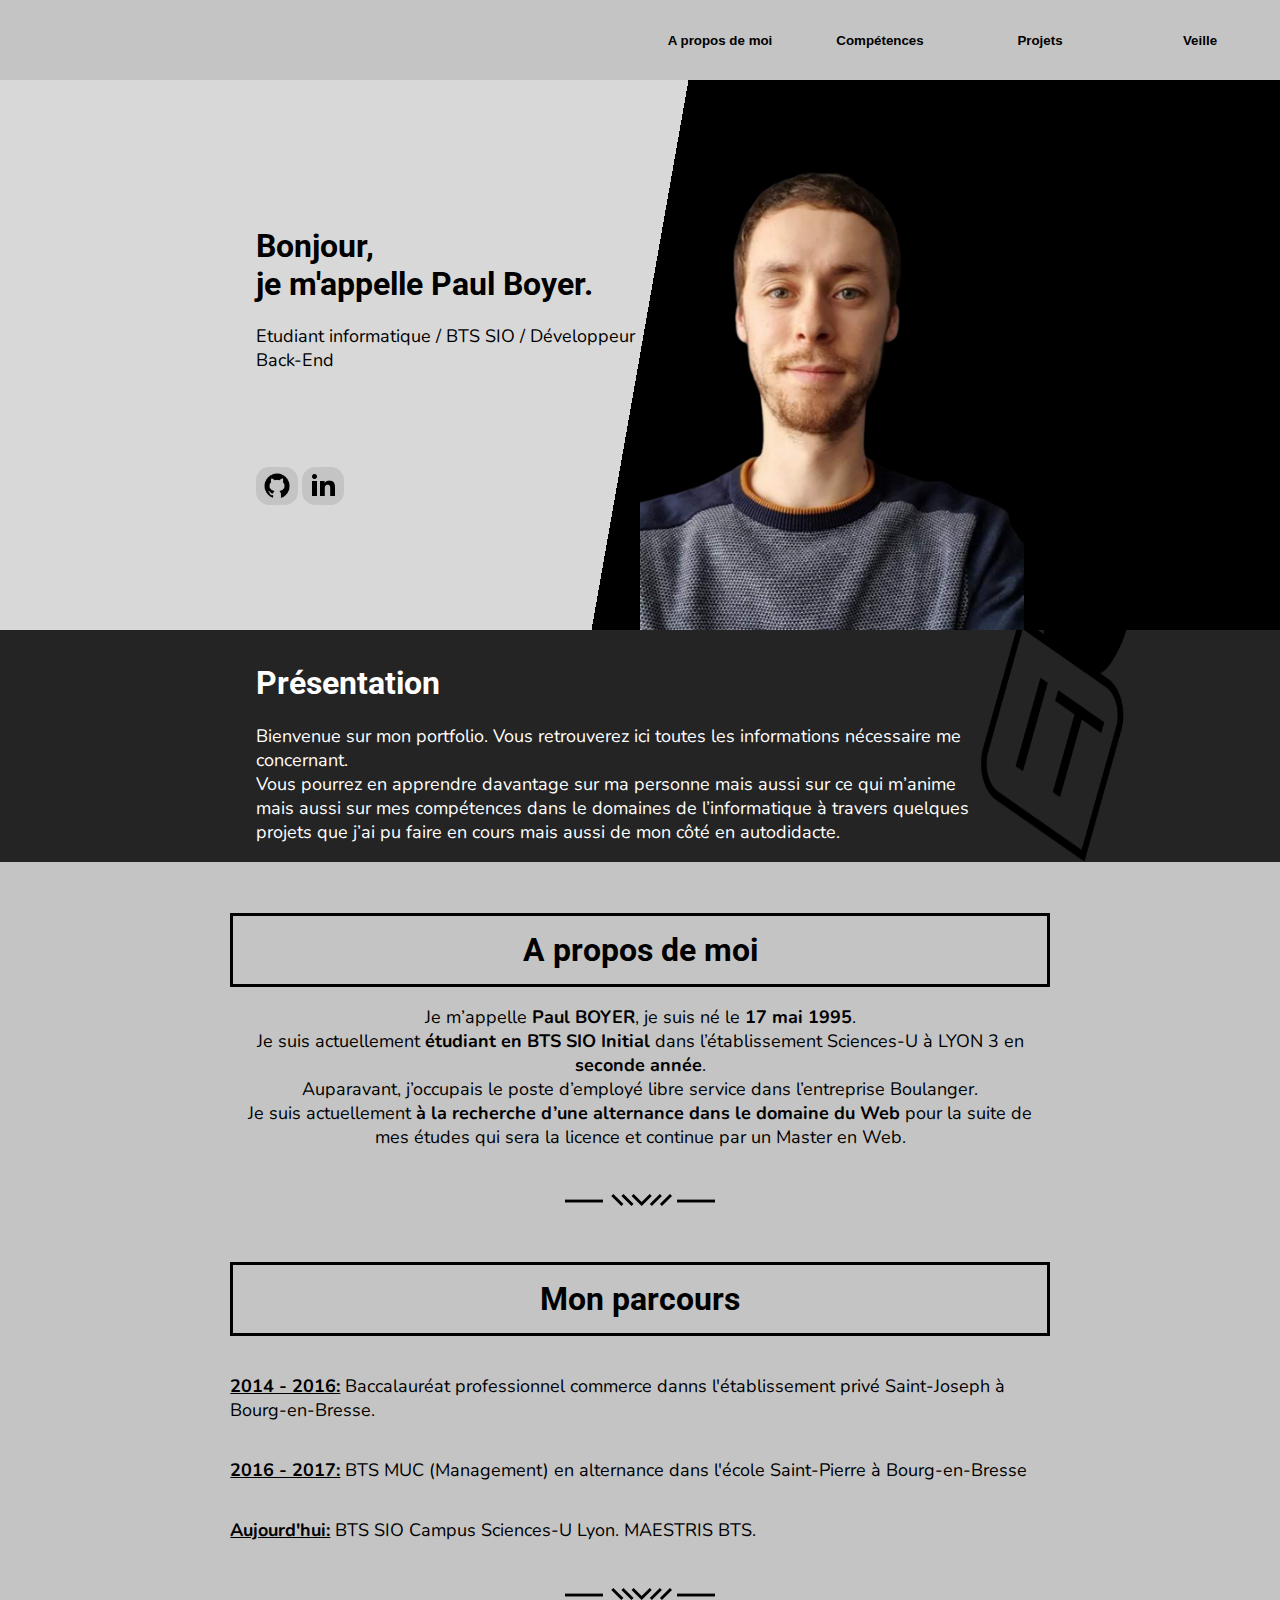
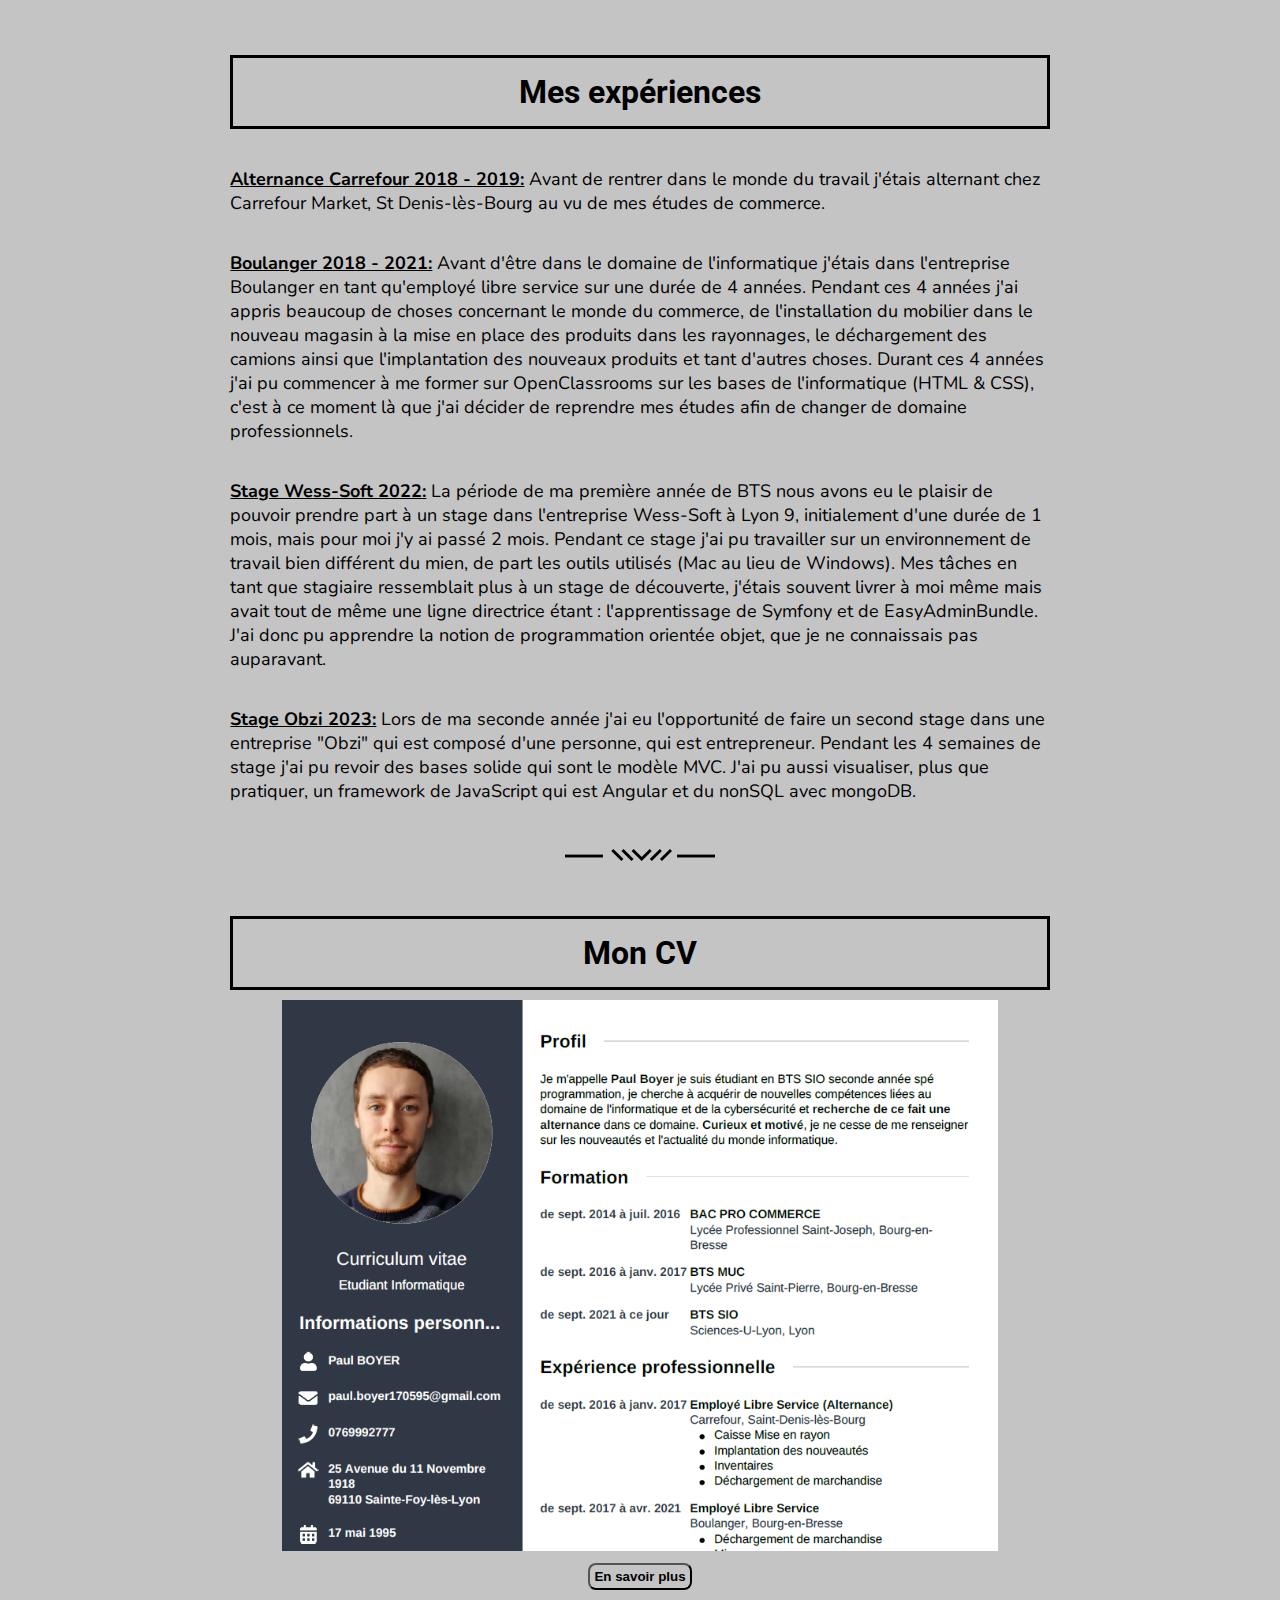
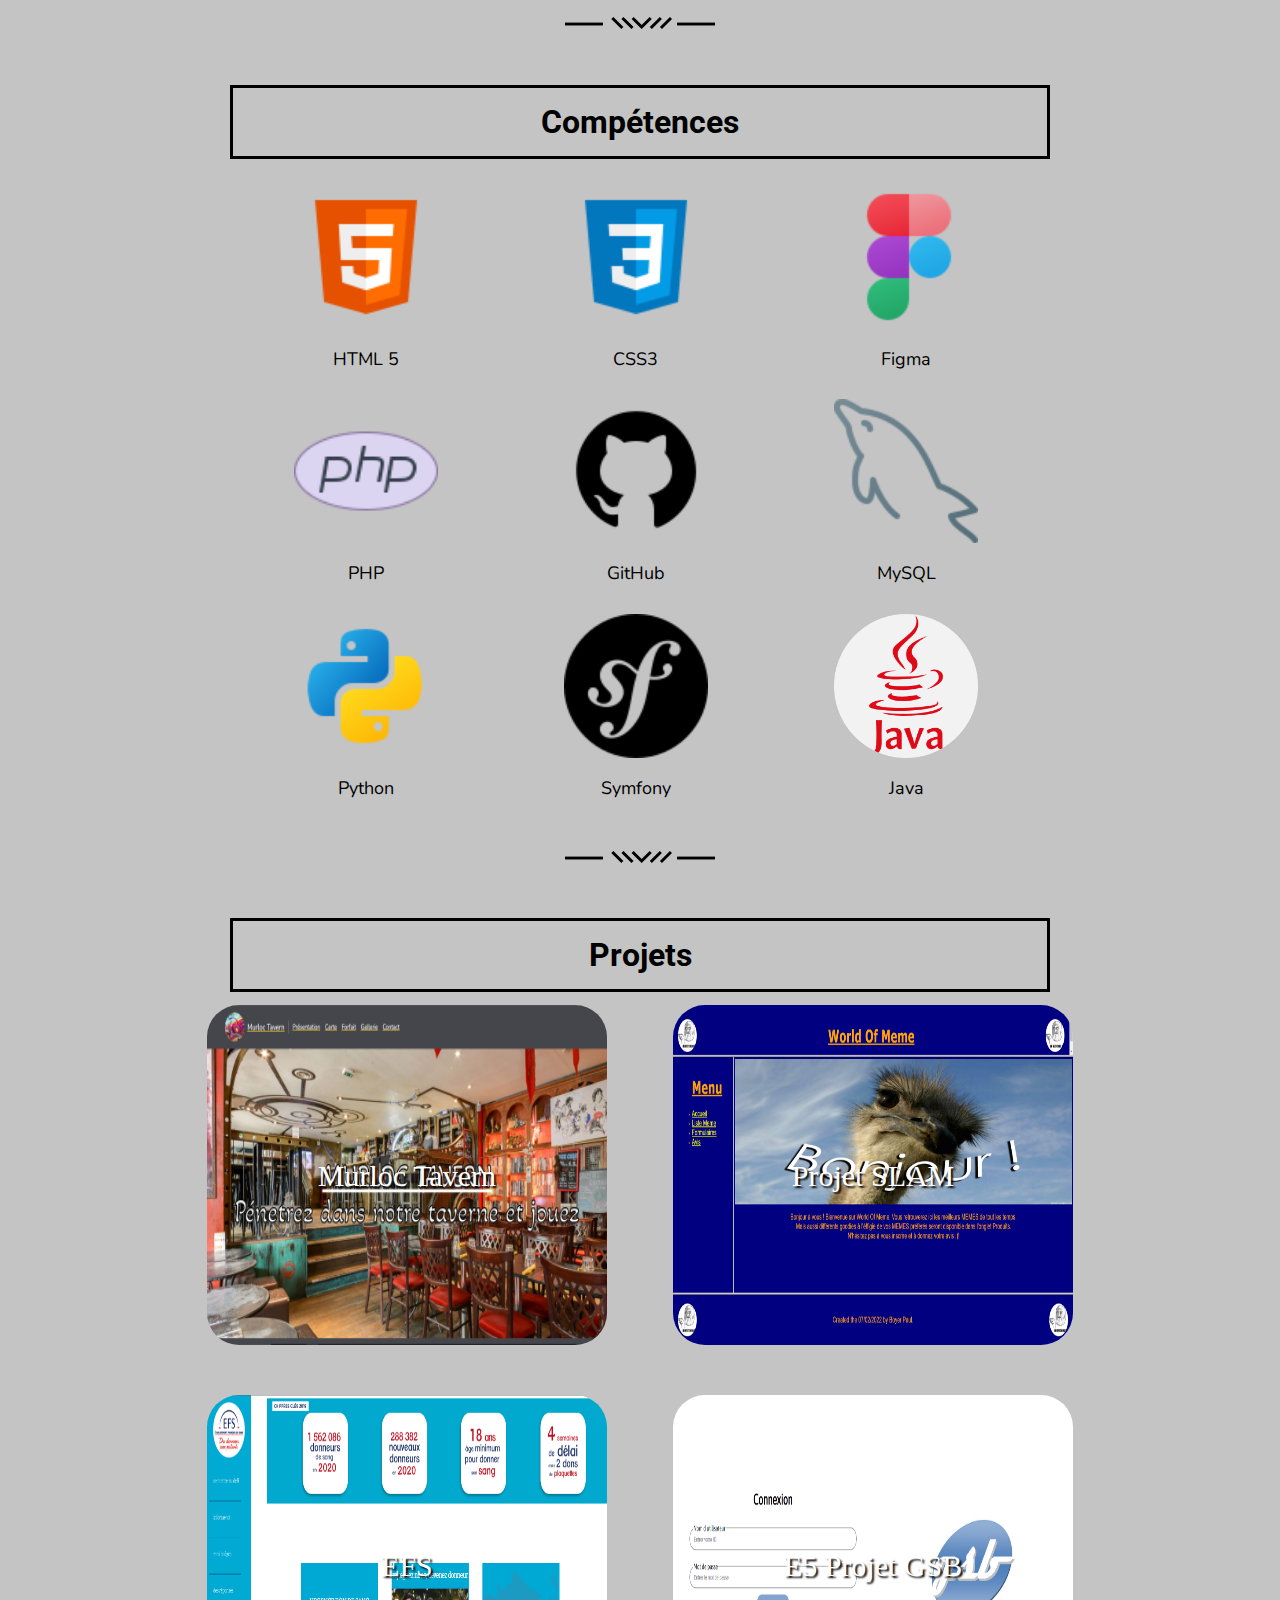
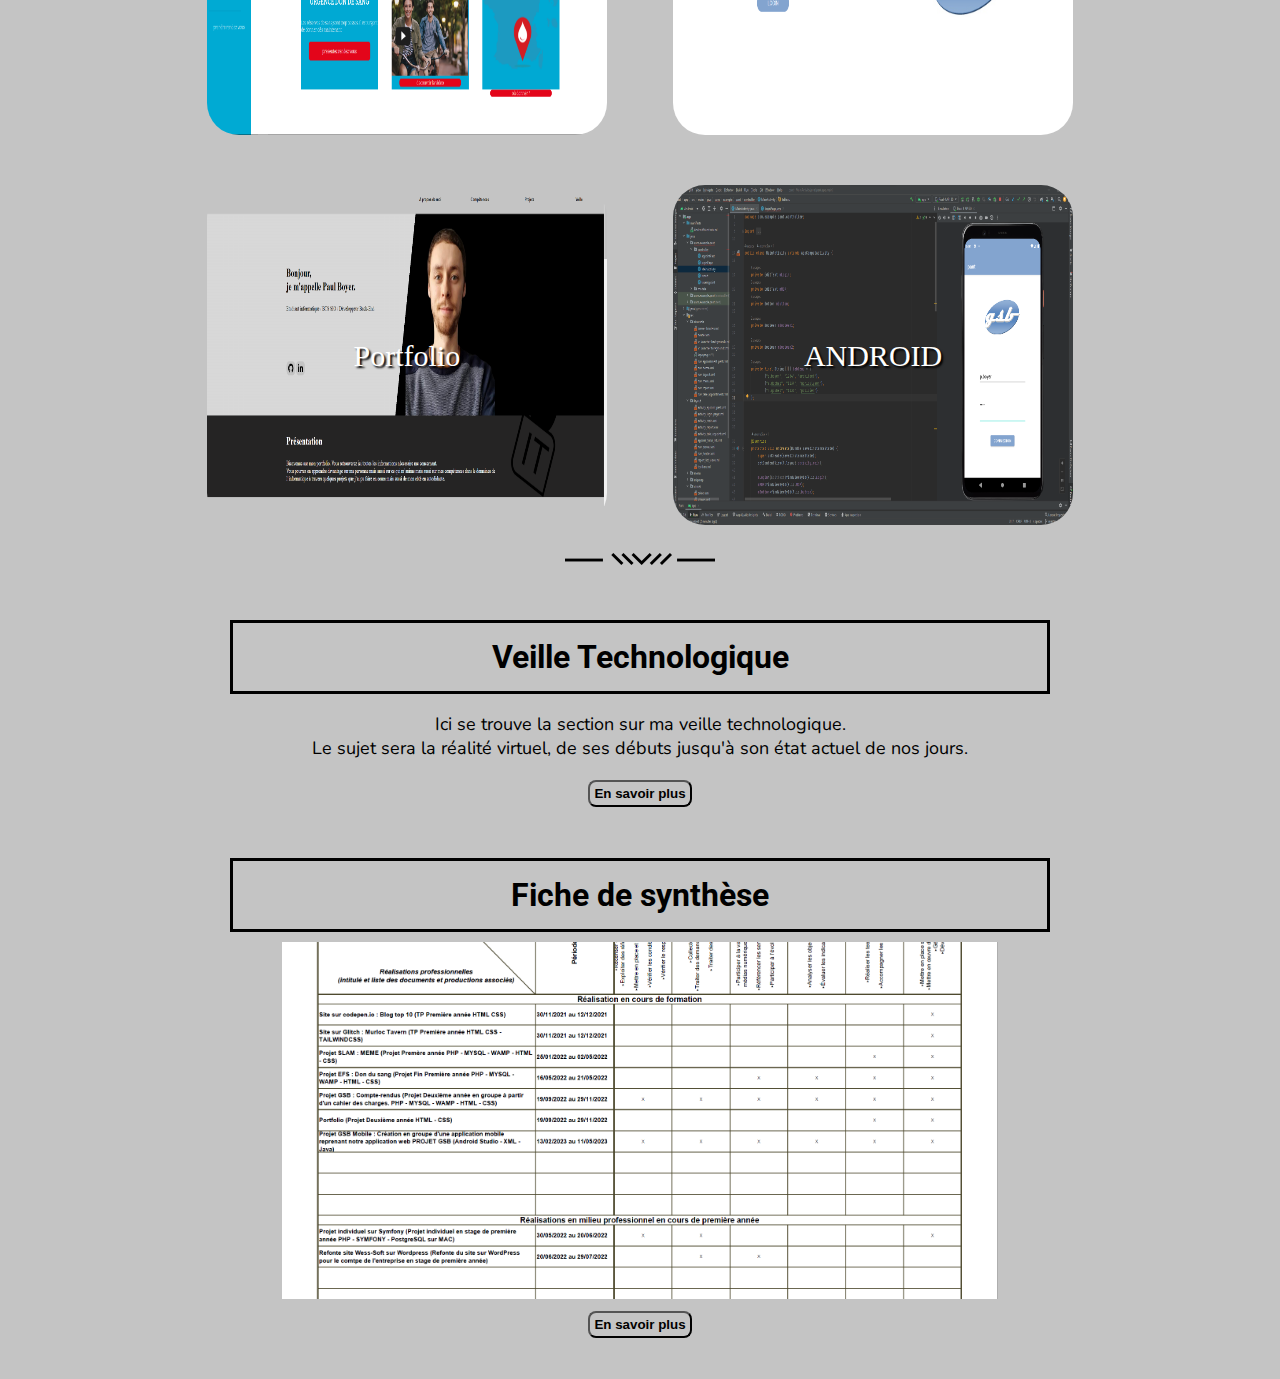
<file: index.html>
<!DOCTYPE html>
<html lang="en">

<head>
  <meta charset="UTF-8">
  <meta http-equiv="X-UA-Compatible" content="IE=edge">
  <meta name="viewport" content="width=device-width, initial-scale=1.0">
  <link rel="stylesheet" href="style.css">
  <title>Portfolio</title>
</head>

<body>
  <article>
    <header>
      <section class="menu">
        <!-- Menu -->
        <div class="menu_1"></div>
        <div class="menu_2">
          <a href="#presentation">
            <button>A propos de moi</button>
          </a>
        </div>
        <div class="menu_2">
          <a href="#compétences">
            <button>Compétences</button>
          </a>
        </div>
        <div class="menu_2">
          <a href="#projets">
            <button>Projets</button>
          </a>
        </div>
        <div class="menu_2">
          <a href="#veille">
            <button>Veille</button>
          </a>
        </div>
      </section>

      <section class="hero">
        <!-- Hero -->
        <div class="left_hero">
          <div>
            <h1>Bonjour, <br /> je m'appelle Paul Boyer.</h1>
            <p>Etudiant informatique / BTS SIO / Développeur Back-End</p>
          </div>
          <div class="link_hero">
            <button class="button_hero">
              <a href="https://github.com/BillyEllios">
                <img src="./images/github_little.png" alt="" class="img_hero">
              </a>
            </button>
            <button class="button_hero">
              <a href="https://www.linkedin.com/in/paul-boyer-9930941baltit/">
                <img src="./images/link_medium.png" alt="" class="img_hero">
              </a>
            </button>
          </div>
        </div>
        <div class="right_hero">
          <img src="./images/profil.png" alt="" class="moi">
        </div>
      </section>
    </header>

    <section class="pres">
      <!-- Présentation -->
      <div class="left_pres">
        <h1>Présentation</h1>
        <p>
          Bienvenue sur mon portfolio. Vous retrouverez ici toutes les informations nécessaire me concernant. <br />
          Vous pourrez en apprendre davantage sur ma personne mais aussi sur ce qui m’anime mais aussi sur mes
          compétences dans le domaines de l’informatique à travers quelques projets que j’ai pu faire en cours mais
          aussi de mon côté en autodidacte.<br />
        </p>
      </div>
      <div class="right_pres">
        <img src="./images/logo.png" alt="" class="logo">
      </div>
    </section>

    <section class="about" id="presentation">
      <!-- About Me -->
      <div class="title_about">
        <h1>A propos de moi</h1>
      </div>
      <div class="p_about">
        <p>
          Je m’appelle <strong>Paul BOYER</strong>, je suis né le <strong>17 mai 1995</strong>.<br />
          Je suis actuellement <strong>étudiant en BTS SIO Initial</strong> dans l’établissement Sciences-U à LYON 3 en
          <strong>seconde année</strong>.<br />
          Auparavant, j’occupais le poste d’employé libre service dans l’entreprise Boulanger. <br />
          Je suis actuellement <strong>à la recherche d’une alternance dans le domaine du Web</strong> pour
          la suite de mes études qui sera la licence et continue par un Master en Web.
        </p>
      </div>
    </section>

    <section class="separator">
      <div>
        <img src="./images/separateur.png" alt="">
      </div>
    </section>

    <section class="experience">
      <!-- Mon parcours -->
      <div class="title_experience">
        <h1>Mon parcours</h1>
      </div>
      <div class="exp_container">
        <div class="exp_about">
          <p>
            <strong><u>2014 - 2016:</u> </strong>Baccalauréat professionnel commerce danns l'établissement privé Saint-Joseph
            à Bourg-en-Bresse.
          </p>
        </div>
        <div class="exp_about">
          <p>
            <strong><u>2016 - 2017:</u> </strong>BTS MUC (Management) en alternance dans l'école Saint-Pierre à Bourg-en-Bresse
          </p>
        </div>
        <div class="exp_about">
          <p>
            <strong><u>Aujourd'hui:</u> </strong>BTS SIO Campus Sciences-U Lyon. MAESTRIS BTS.
          </p>
        </div>
      </div>
    </section>

    <section class="separator">
      <div>
        <img src="./images/separateur.png" alt="">
      </div>
    </section>

    <section class="experience">
      <!-- Expériences -->
      <div class="title_experience">
        <h1>Mes expériences</h1>
      </div>
        <div class="exp_container">
          <div class="exp_about">
            <p>
              <strong><u>Alternance Carrefour 2018 - 2019:</u> </strong>Avant de rentrer dans le monde du travail j'étais alternant
              chez Carrefour Market, St Denis-lès-Bourg au vu de mes études de commerce.
            </p>
        </div> 
        <div class="exp_about">
          <p>
            <strong><u>Boulanger 2018 - 2021:</u> </strong>Avant d'être dans le domaine de l'informatique j'étais dans
            l'entreprise Boulanger en tant qu'employé libre service sur une durée de 4 années.
            Pendant ces 4 années j'ai appris beaucoup de choses concernant le monde du commerce, de l'installation du
            mobilier dans le nouveau magasin à la mise en place des produits dans les rayonnages,
            le déchargement des camions ainsi que l'implantation des nouveaux produits et tant d'autres choses.
            Durant ces 4 années j'ai pu commencer à me former sur OpenClassrooms sur les bases de l'informatique (HTML &
            CSS), c'est à ce moment là que j'ai décider de reprendre mes études afin de changer de domaine
            professionnels.
          </p>
        </div>
        <div class="exp_about">
          <p>
            <strong><u>Stage Wess-Soft 2022:</u> </strong> La période de ma première année de BTS nous avons eu le
            plaisir de pouvoir prendre part à un stage dans l'entreprise Wess-Soft à Lyon 9, initialement d'une durée de
            1 mois, mais pour moi j'y ai passé 2 mois.
            Pendant ce stage j'ai pu travailler sur un environnement de travail bien différent du mien, de part les
            outils utilisés (Mac au lieu de Windows).
            Mes tâches en tant que stagiaire ressemblait plus à un stage de découverte, j'étais souvent livrer à moi
            même mais avait tout de même une ligne directrice étant : l'apprentissage de Symfony et de EasyAdminBundle.
            J'ai donc pu apprendre la notion de programmation orientée objet, que je ne connaissais pas auparavant.
          </p>
        </div> 
        <div class="exp_about">
          <p>
            <strong><u>Stage Obzi 2023:</u> </strong> Lors de ma seconde année j'ai eu l'opportunité de faire un second stage
            dans une entreprise "Obzi" qui est composé d'une personne, qui est entrepreneur. Pendant les 4 semaines de stage j'ai
            pu revoir des bases solide qui sont le modèle MVC. J'ai pu aussi visualiser, plus que pratiquer, un framework de
            JavaScript qui est Angular et du nonSQL avec mongoDB.
          </p>
        </div>
      </div>
    </section>

    <section class="separator">
      <div>
        <img src="./images/separateur.png" alt="">
      </div>
    </section>

    <section class="veille" id="veille">
      <!-- About Me -->
      <div class="title_veille">
        <h1>Mon CV</h1>
      </div>
      <div class="p_veille">
        <img src="./images/CV.png" alt="" class="img_cv">
        <a href="./images/CV_PAUL.pdf">
          <button>En savoir plus</button>
        </a>
      </div>
    </section>

    <section class="separator">
      <div>
        <img src="./images/separateur.png" alt="">
      </div>
    </section>


    <section class="skills" id="compétences">
      <!-- Known Skills -->
      <div class="title_skills">
        <h1>Compétences</h1>
      </div>
      <div class="img_skills">
        <div class="img_known_skills">
          <img src="./images/html_medium.png" alt="" class="icon_skills">
          <p>HTML 5</p>
        </div>
        <div class="img_known_skills">
          <img src="./images/css_medium.png" alt="" class="icon_skills">
          <p>CSS3</p>
        </div>
        <div class="img_known_skills">
          <img src="./images/figma_medium.png" alt="" class="icon_skills">
          <p>Figma</p>
        </div>
        <div class="img_known_skills">
          <img src="./images/php_medium.png" alt="" class="icon_skills">
          <p>PHP</p>
        </div>
        <div class="img_known_skills">
          <img src="./images/github_medium.png" alt="" class="icon_skills">
          <p>GitHub</p>
        </div>
        <div class="img_known_skills">
          <img src="./images/mysql_medium.png" alt="" class="icon_skills">
          <p>MySQL</p>
        </div>
        <div class="img_known_skills">
          <img src="./images/python_medium.png" alt="" class="icon_skills">
          <p>Python</p>
        </div>
        <div class="img_known_skills">
          <img src="./images/symfony_medium.png" alt="" class="icon_skills">
          <p>Symfony</p>
        </div>
        <div class="img_known_skills">
          <img src="./images/java.png" alt="" class="icon_skills">
          <p>Java</p>
        </div>
        <div></div>
      </div>
    </section>

    <section class="separator">
      <div>
        <img src="./images/separateur.png" alt="">
      </div>
    </section>

    <section class="project" id="projets">
      <!-- Projects GRID -->
      <div class="project_grid_title">
        <div class="title_project">
          <h1>Projets</h1>
        </div>
      </div>

      <div class="container">

        <div class="overlay-image">
          <a href="murloc.html">
            <img class="image" src="./images/murloc.png" alt="Alt text" />
            <div class="normal">
              <div class="text">Murloc Tavern</div>
            </div>
            <div class="hover">
              <div class="text">En voir plus</div>
            </div>
          </a>
        </div>

        <div class="overlay-image">
          <a href="slam.html">
            <img class="image" src="./images/slam_2.png" alt="Alt text" />
            <div class="normal">
              <div class="text">Projet SLAM</div>
            </div>
            <div class="hover">
              <div class="text">En voir plus</div>
            </div>
          </a>
        </div>

        <div class="overlay-image">
          <a href="efs.html">
            <img class="image" src="./images/efs.png" alt="Alt text" />
            <div class="normal">
              <div class="text">EFS</div>
            </div>
            <div class="hover">
              <div class="text">En voir plus</div>
            </div>
          </a>
        </div>

        <div class="overlay-image">
          <a href="gsb.html">
            <img class="image" src="./images/gsb.jpg.png" alt="Alt text" />
            <div class="normal">
              <div class="text">E5 Projet GSB</div>
            </div>
            <div class="hover">
              <div class="text">En savoir plus</div>
            </div>
          </a>
        </div>

        <div class="overlay-image">
          <a href="portfolio.html">
            <img class="image" src="./images/portfolio.PNG" alt="Alt text" />
            <div class="normal">
              <div class="text">Portfolio</div>
            </div>
            <div class="hover">
              <div class="text">En savoir plus</div>
            </div>
          </a>
        </div>

        <div class="overlay-image">
          <a href="android.html">
            <img class="image" src="./images/android_1.png" alt="Alt text" />
            <div class="normal">
              <div class="text">ANDROID</div>
            </div>
            <div class="hover">
              <div class="text">En voir plus</div>
            </div>
          </a>
        </div>
      </div>
    </section>

    <section class="separator">
      <div>
        <img src="./images/separateur.png" alt="">
      </div>
    </section>

    <section class="veille" id="veille">
      <!-- veille -->
      <div class="title_veille">
        <h1>Veille Technologique</h1>
      </div>
      <div class="p_veille">
        <p>
          Ici se trouve la section sur ma veille technologique. <br />
          Le sujet sera la réalité virtuel, de ses débuts jusqu'à son état actuel de nos jours.<br />
        </p>
        <a href="vr.html">
          <button>En savoir plus</button>
        </a>
      </div>
    </section>

    <section class="veille" id="veille">
      <!-- About Me -->
      <div class="title_veille">
        <h1>Fiche de synthèse</h1>
      </div>
      <div class="p_veille">
        <img src="./images/synthese2.png" alt="" class="img_cv">
        <a href="./images/synthese.pdf">
          <button>En savoir plus</button>
        </a>
      </div>
    </section>

    <footer>

    </footer>
  </article>
</body>

</html>
</file>
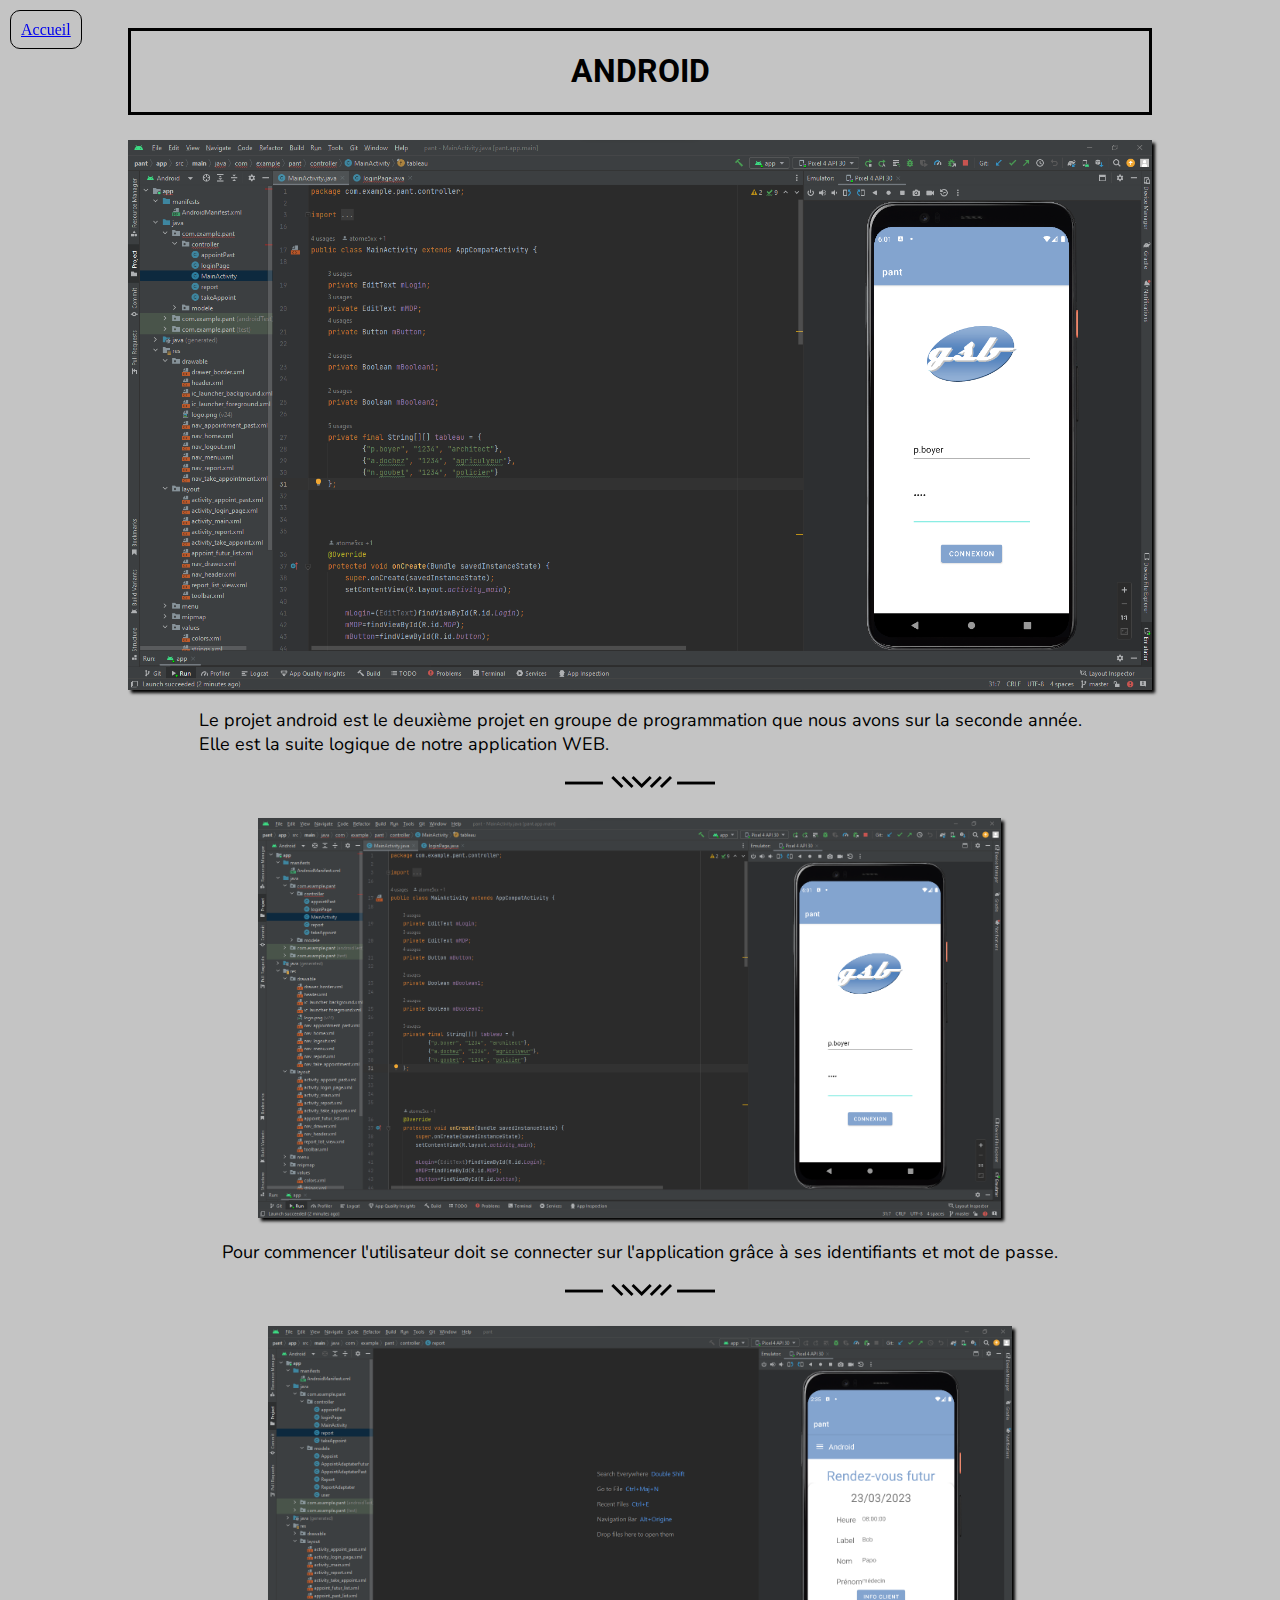
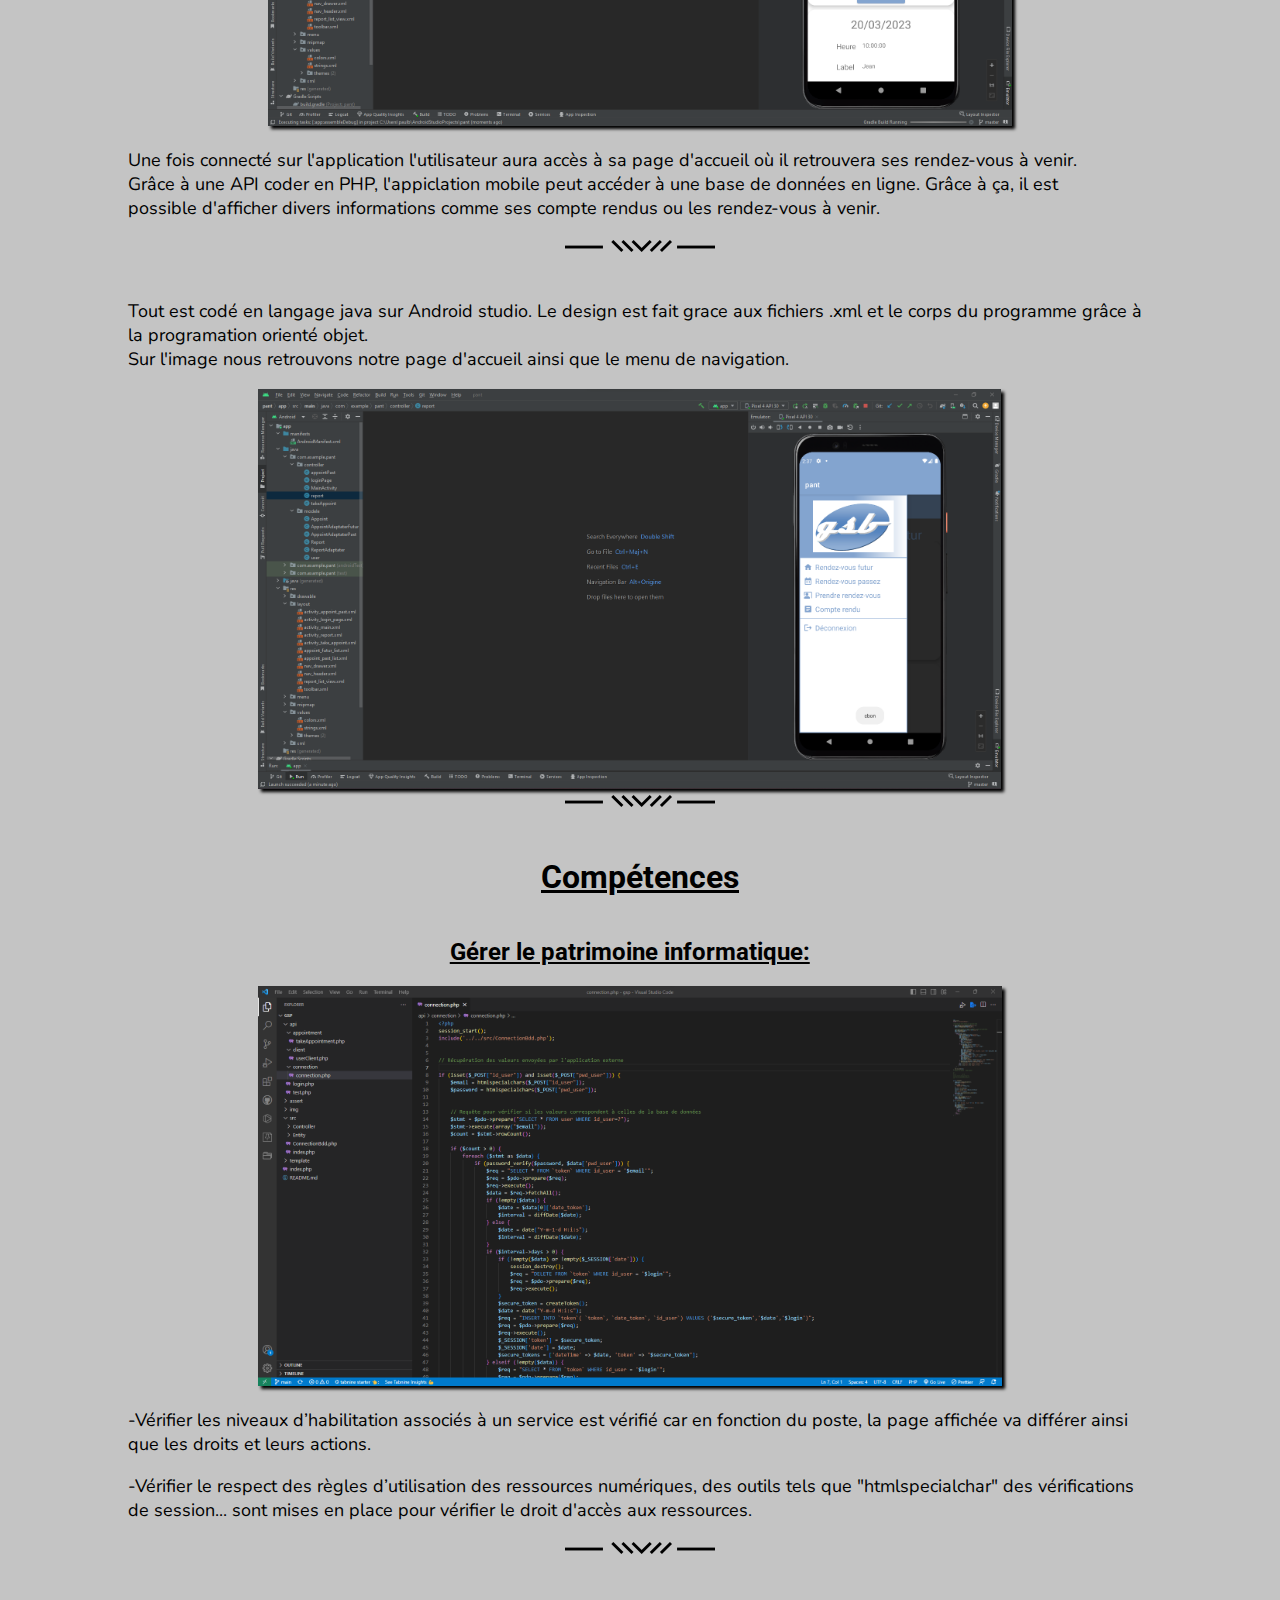
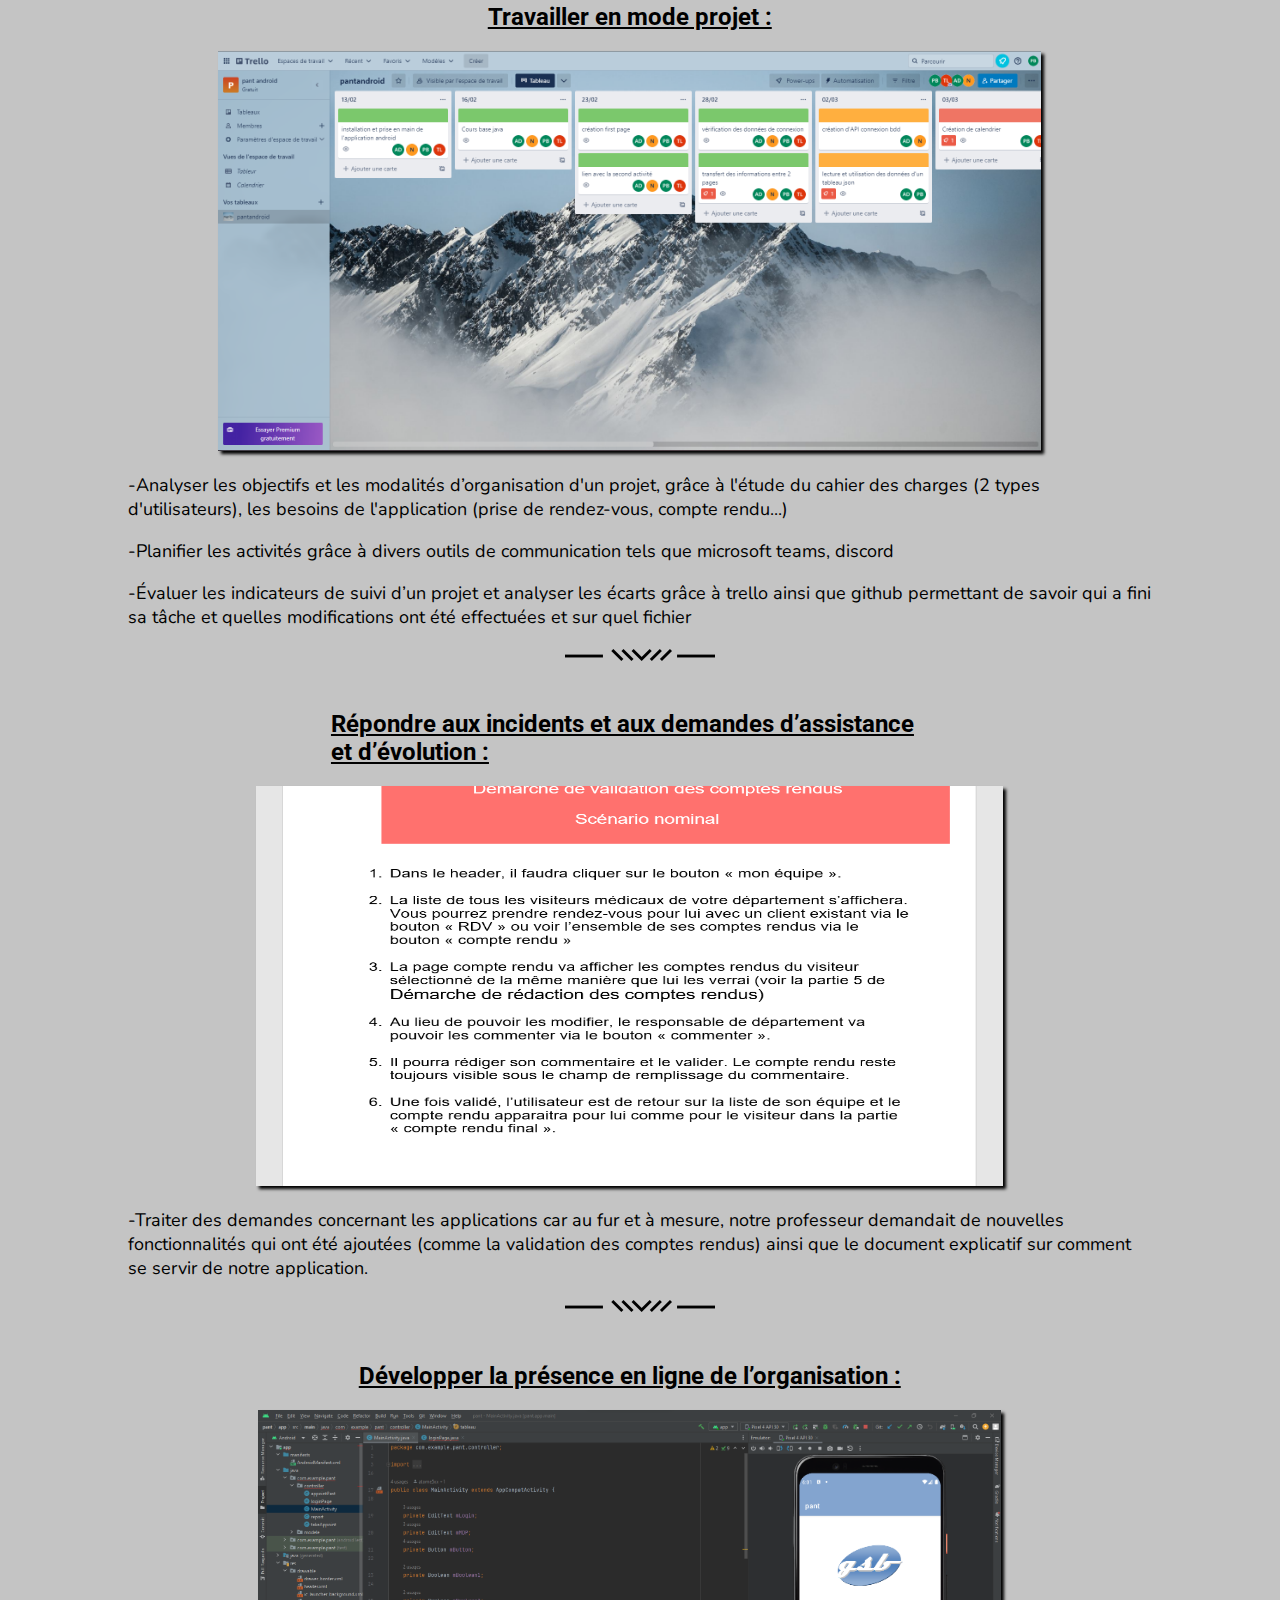
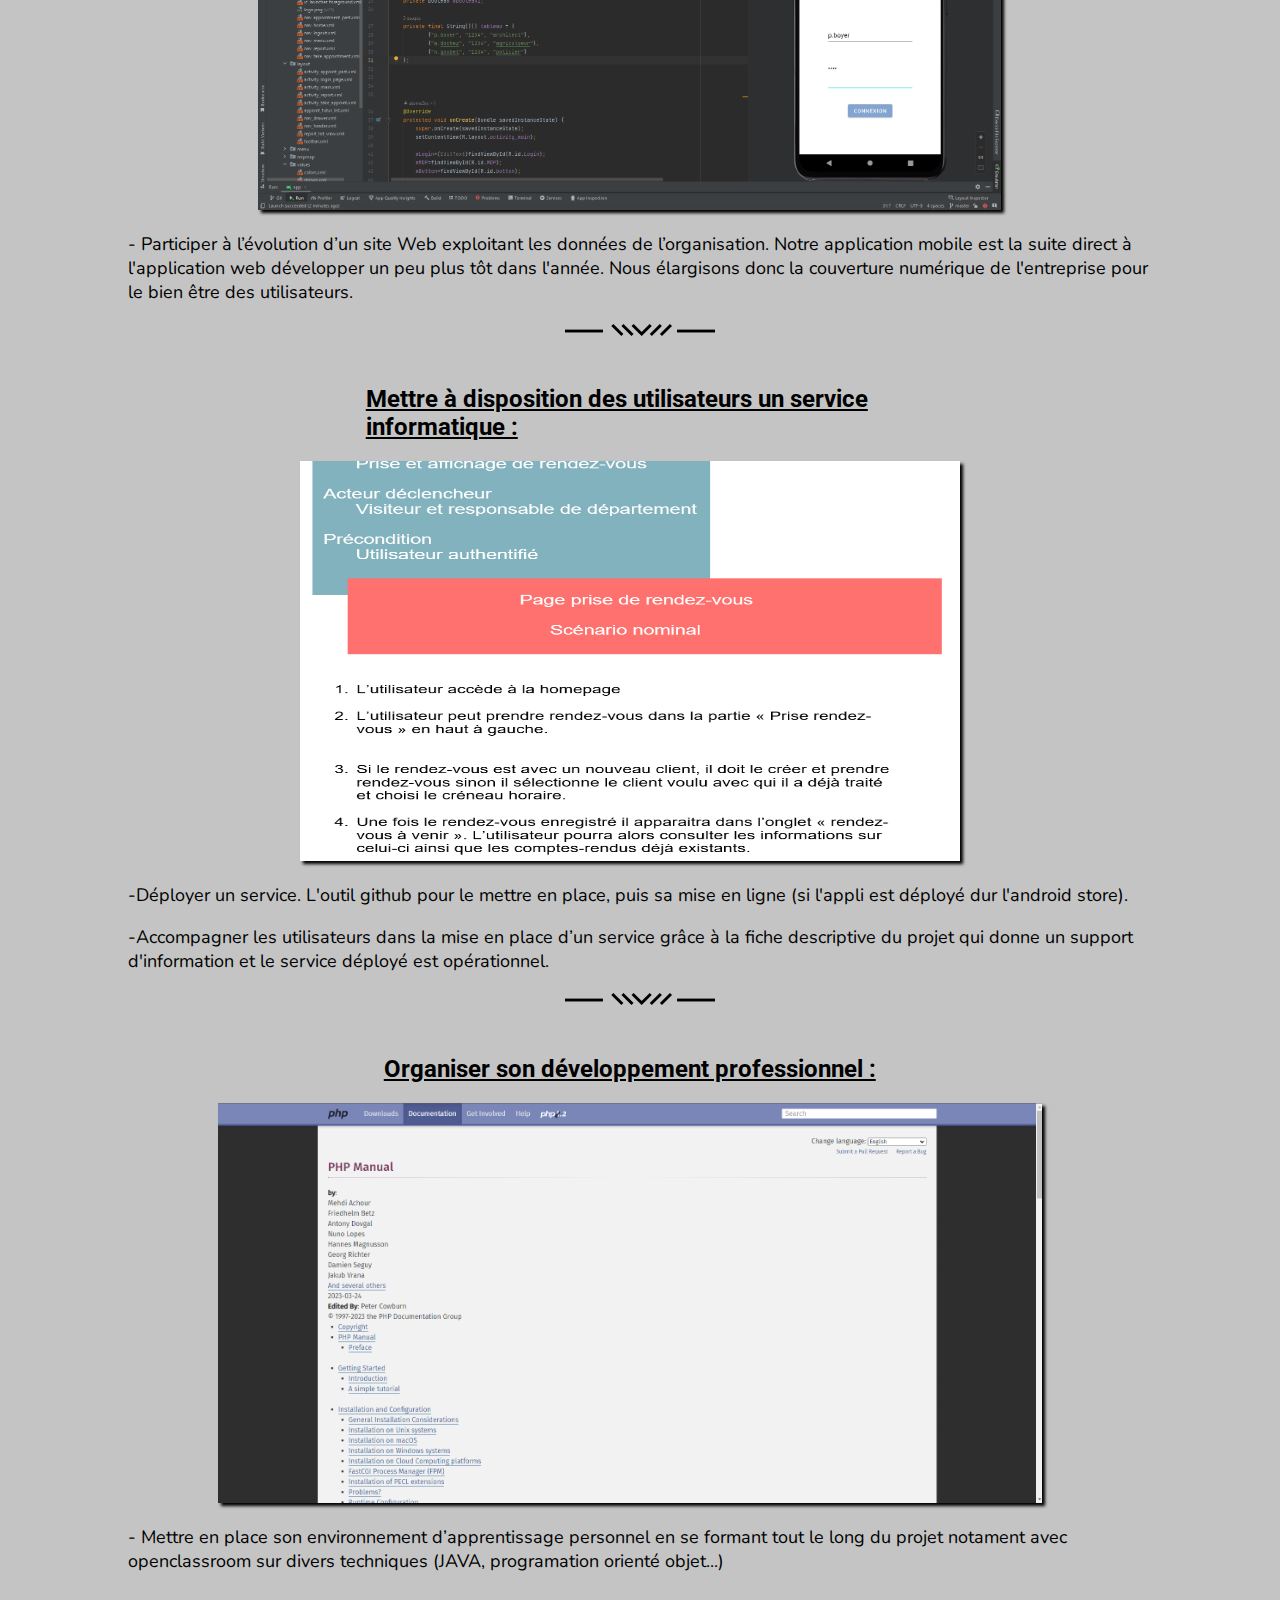
<file: android.html>
<!DOCTYPE html>
<html lang="en">

<head>
    <meta charset="UTF-8">
    <meta http-equiv="X-UA-Compatible" content="IE=edge">
    <meta name="viewport" content="width=device-width, initial-scale=1.0">
    <link rel="stylesheet" href="style.css">
    <title>ANDROID</title>
</head>

<body>
    <article>
        <a href="index.html" class="back_home">Accueil</a>
        <div class="header_projects"></div>
        <section>
            <!-- Title ANDROID -->
            <div class="title_projects">
                <h1>ANDROID</h1>
            </div>
        </section>

        <section>
            <div class="first_part_projects">
                <!-- First Part ANDROID-->
                <img src="./images/android_1.png" alt="" class="first_img_projects">
                <p>
                    Le projet android est le deuxième projet en groupe de programmation que nous avons sur la seconde année.<br/>
                    Elle est la suite logique de notre application WEB.
                </p>
            </div>
        </section>

        <section class="separator">
            <div>
                <img src="./images/separateur.png" alt="">
            </div>
        </section>

        <section>
            <!-- Second Part ANDROID -->
            <div class="projects second_part_projects">
                <div class="left_projects">
                    <img src="./images/android_1.png" alt="" class="second_img_projects">
                </div>
                <div>
                    <p>
                        Pour commencer l'utilisateur doit se connecter sur l'application grâce à ses identifiants et mot de passe.
                    </p>
                </div>
            </div>
        </section>

        <section class="separator">
            <div>
                <img src="./images/separateur.png" alt="">
            </div>
        </section>

        <section>
            <!-- Last Part ANDROID -->
            <div class="projects third_part_projects">
                <div class="left_projects">
                    <p>
                        Une fois connecté sur l'application l'utilisateur aura accès à sa page d'accueil où il retrouvera ses rendez-vous à venir. <br/>
                        Grâce à une API coder en PHP, l'appiclation mobile peut accéder à une base de données en ligne. Grâce à ça, il est 
                        possible d'afficher divers informations comme ses compte rendus ou les rendez-vous à venir.
                    </p>
                </div>
                <div>
                    <img src="./images/android_3.png" alt="" class="last_img_projects">
                </div>
            </div>
        </section>

        <section class="separator">
            <div>
                <img src="./images/separateur.png" alt="">
            </div>
        </section>

        <section>
            <!-- Second Part ANDROID -->
            <div class="projects last_part_projects">
                <div class="left_projects">
                    <img src="./images/android_4.png" alt="" class="second_img_projects">
                </div>
                <div>
                    <p>
                        Tout est codé en langage java sur Android studio. Le design est fait grace aux fichiers .xml et le corps du programme grâce à la programation orienté objet.<br/>
                        Sur l'image nous retrouvons notre page d'accueil ainsi que le menu de navigation.
                    </p>
                </div>
            </div>
        </section>


        <section class="separator">
            <div>
                <img src="./images/separateur.png" alt="">
            </div>
        </section>

        <div class="sub_title_project">
            <h1>Compétences</h1>
        </div>

        <section>
            <!-- Second Part Portfolio -->
            <div class="projects thourth_part_projects">
               
                <div class="left_projects">
                    <h2 class="sub_title_project">Gérer le patrimoine informatique:</h2>
                    <img src="./images/gsb_7.png" alt="" class="second_img_projects">
                </div>
                <div>
                    <p>
                        -Vérifier les niveaux d’habilitation associés à un service est vérifié car en fonction du poste, la page affichée va différer ainsi que les droits et leurs actions.
                    </p>
                    <p>
                        -Vérifier le respect des règles d’utilisation des ressources numériques, des outils tels que "htmlspecialchar" des vérifications de session... sont mises en place 
                        pour vérifier le droit d'accès aux ressources.
                    </p>
                </div>
            </div>
        </section>

        <section class="separator">
            <div>
                <img src="./images/separateur.png" alt="">
            </div>
        </section>

        <section>
            <!-- Second Part Portfolio -->
            <div class="projects thourth_part_projects">
               
                <div class="left_projects">
                    <h2 class="sub_title_project">Travailler en mode projet :</h2>
                    <img src="./images/android_5.png" alt="" class="second_img_projects">
                </div>
                <div>
                    <p>
                        -Analyser les objectifs et les modalités d’organisation d'un projet, grâce à l'étude du cahier des charges (2 types d'utilisateurs), 
                        les besoins de l'application (prise de rendez-vous, compte rendu...)
                    </p>
                    <p>
                        -Planifier les activités grâce à divers outils de communication tels que microsoft teams, discord
                    </p>
                    <p>
                        -Évaluer les indicateurs de suivi d’un projet et analyser les écarts grâce à trello ainsi que github 
                        permettant de savoir qui a fini sa tâche et quelles modifications ont été effectuées et sur quel fichier
                    </p>
                </div>
            </div>
        </section>

        <section class="separator">
            <div>
                <img src="./images/separateur.png" alt="">
            </div>
        </section>

        <section>
            <!-- Second Part Portfolio -->
            <div class="projects thourth_part_projects">
               
                <div class="left_projects">
                    <h2 class="sub_title_project">Répondre aux incidents et aux demandes d’assistance et d’évolution :</h2>
                    <img src="./images/gsb_11.png" alt="" class="second_img_projects">
                </div>
                <div>
                    <p>
                        -Traiter des demandes concernant les applications car au fur et à mesure, notre professeur 
                        demandait de nouvelles fonctionnalités qui ont été ajoutées (comme la validation des comptes rendus) 
                        ainsi que le document explicatif sur comment se servir de notre application.
                    </p>
                </div>
            </div>
        </section>

        <section class="separator">
            <div>
                <img src="./images/separateur.png" alt="">
            </div>
        </section>

        <section>
            <!-- Second Part Portfolio -->
            <div class="projects thourth_part_projects">
               
                <div class="left_projects">
                    <h2 class="sub_title_project">Développer la présence en ligne de l’organisation :</h2>
                    <img src="./images/android_1.png" alt="" class="second_img_projects">
                </div>
                <div>
                    <p>
                        - Participer à l’évolution d’un site Web exploitant les données de l’organisation. 
                        Notre application mobile est la suite direct à l'application web développer un peu plus tôt dans l'année. 
                        Nous élargisons donc la couverture numérique de l'entreprise pour le bien être des utilisateurs.
                    </p>
                </div>
            </div>
        </section>

        <section class="separator">
            <div>
                <img src="./images/separateur.png" alt="">
            </div>
        </section>

        <section>
            <!-- Second Part Portfolio -->
            <div class="projects thourth_part_projects">
               
                <div class="left_projects">
                    <h2 class="sub_title_project">Mettre à disposition des utilisateurs un service informatique :</h2>
                    <img src="./images/gsb_10.png" alt="" class="second_img_projects">
                </div>
                <div>
                    <p>
                        -Déployer un service. L'outil github pour le mettre en place, puis sa mise en ligne (si l'appli est déployé dur l'android store).
                    </p>
                    <p>
                        -Accompagner les utilisateurs dans la mise en place d’un service grâce à la fiche descriptive du projet qui donne un support d'information 
                        et le service déployé est opérationnel.
                    </p>
                </div>
            </div>
        </section>

        <section class="separator">
            <div>
                <img src="./images/separateur.png" alt="">
            </div>
        </section>

        <section>
            <!-- Second Part Portfolio -->
            <div class="projects thourth_part_projects">
               
                <div class="left_projects">
                    <h2 class="sub_title_project">Organiser son développement professionnel :</h2>
                    <img src="./images/slam_7.png" alt="" class="second_img_projects">
                </div>
                <div>
                    <p>
                        - Mettre en place son environnement d’apprentissage personnel en se formant tout le long 
                        du projet notament avec openclassroom sur divers techniques (JAVA, programation orienté objet...)
                    </p>
                </div>
            </div>
        </section>

        <footer>

        </footer>
    </article>
</body>

</html>
</file>
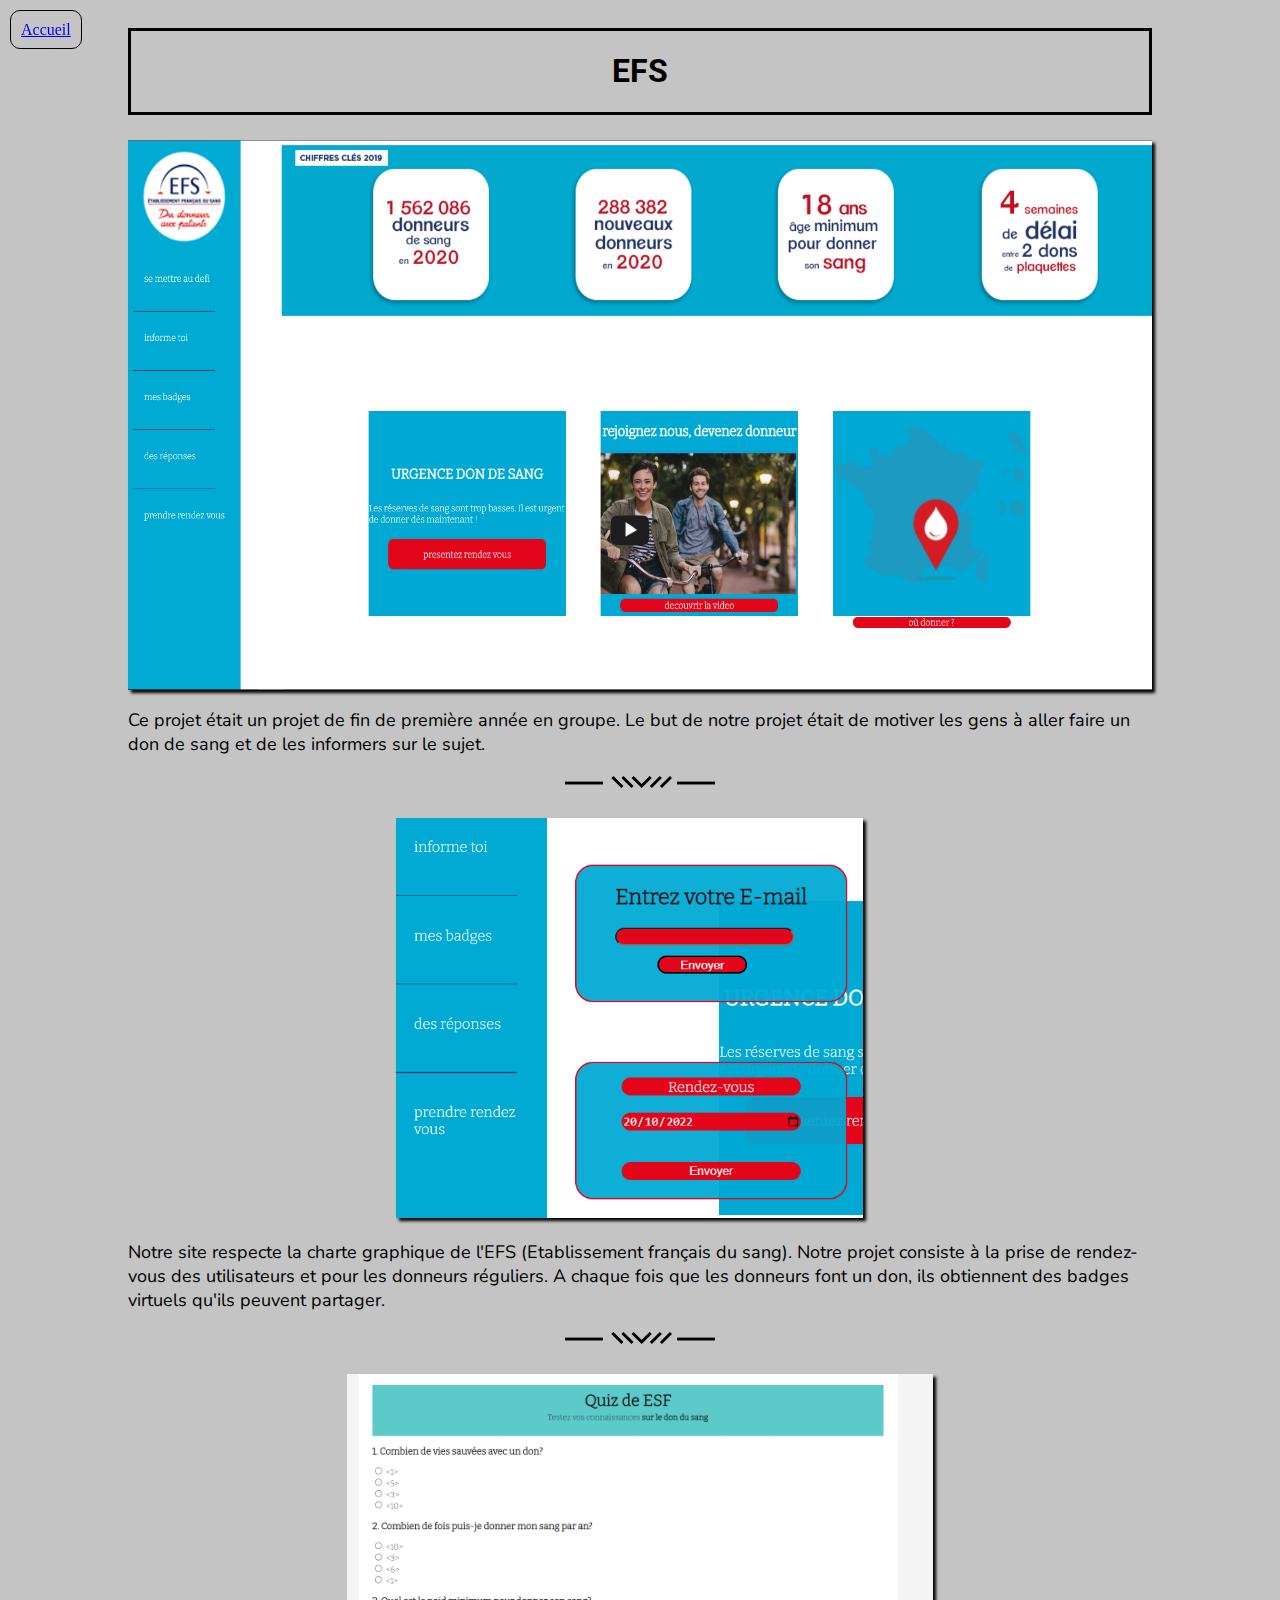
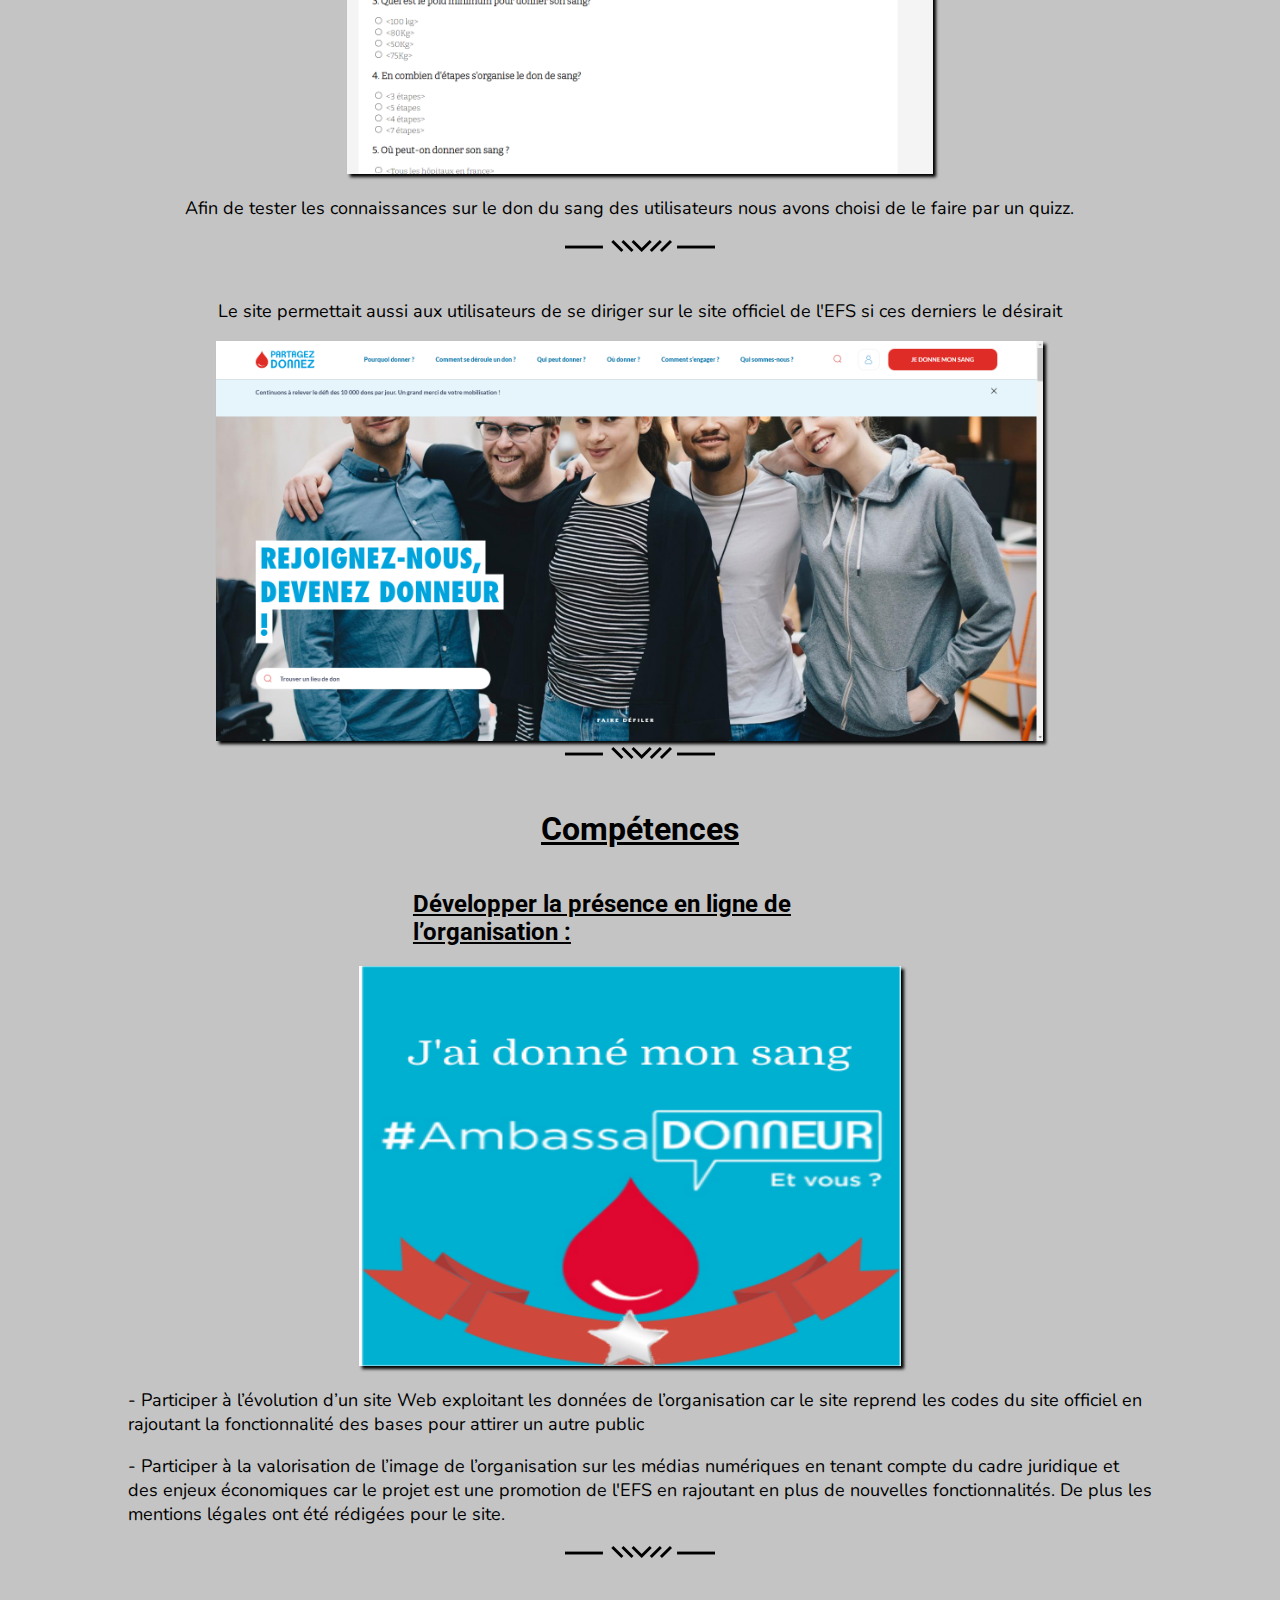
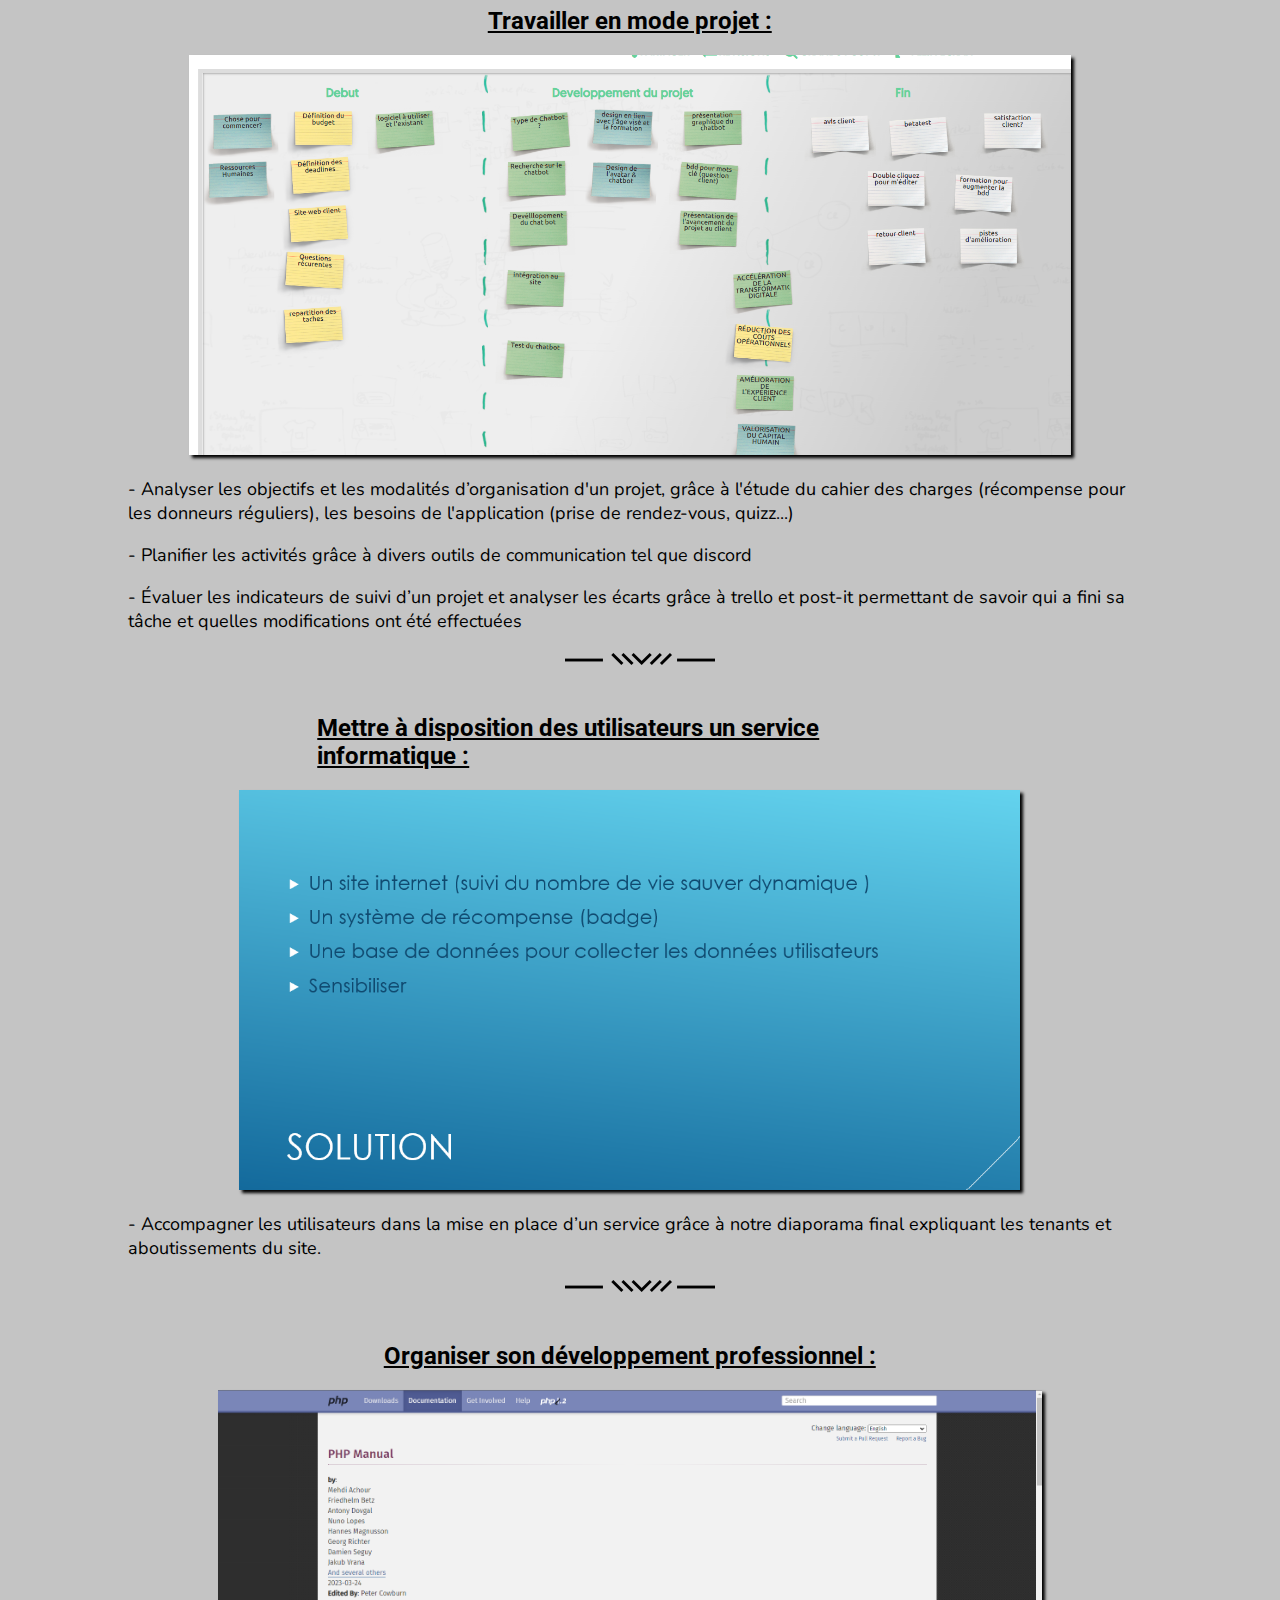
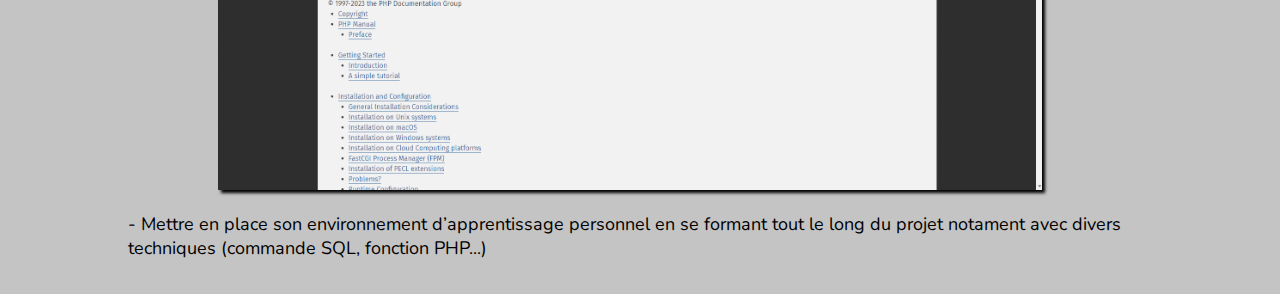
<file: efs.html>
<!DOCTYPE html>
<html lang="en">

<head>
    <meta charset="UTF-8">
    <meta http-equiv="X-UA-Compatible" content="IE=edge">
    <meta name="viewport" content="width=device-width, initial-scale=1.0">
    <link rel="stylesheet" href="style.css">
    <title>EFS</title>
</head>

<body>
    <article>
        <a href="index.html#projets" class="back_home">Accueil</a>
        <div class="header_projects"></div>
        <section>
            <!-- Title EFS -->
            <div class="title_projects">
                <h1>EFS</h1>
            </div>
        </section>

        <section>
            <div class="first_part_projects">
                <!-- First Part EFS-->
                <img src="./images/efs.png" alt="" class="first_img_projects">
                <p>
                    Ce projet était un projet de fin de première année en groupe.
                    Le but de notre projet était de motiver les gens à aller faire un don de sang et de les informers sur le sujet.
                </p>
            </div>
        </section>

        <section class="separator">
            <div>
                <img src="./images/separateur.png" alt="">
            </div>
        </section>

        <section>
            <!-- Second Part EFS -->
            <div class="projects second_part_projects">
                <div class="left_projects">
                    <img src="./images/efs_2.PNG" alt="" class="second_img_projects">
                </div>
                <div>
                    <p>
                        Notre site respecte la charte graphique de l'EFS (Etablissement français du sang).
                        Notre projet consiste à la prise de rendez-vous des utilisateurs et pour les donneurs réguliers.
                        A chaque fois que les donneurs font un don, ils obtiennent des badges virtuels qu'ils peuvent
                        partager.
                    </p>
                </div>
            </div>
        </section>

        <section class="separator">
            <div>
                <img src="./images/separateur.png" alt="">
            </div>
        </section>

        <section>
            <!-- Last Part EFS -->
            <div class="projects third_part_projects">
                <div class="left_projects">
                    <p>
                        Afin de tester les connaissances sur le don du sang des utilisateurs nous avons choisi de le
                        faire par un quizz.
                    </p>
                </div>
                <div>
                    <img src="./images/efs_3.PNG" alt="" class="last_img_projects">
                </div>
            </div>
        </section>

        <section class="separator">
            <div>
                <img src="./images/separateur.png" alt="">
            </div>
        </section>

        <section>
            <!-- Second Part EFS -->
            <div class="projects last_part_projects">
                <div class="left_projects">
                    <img src="./images/efs_4.png" alt="" class="second_img_projects">
                </div>
                <div>
                    <p>
                        Le site permettait aussi aux utilisateurs de se diriger sur le site officiel de l'EFS si ces
                        derniers le désirait
                    </p>
                </div>
            </div>
        </section>

        <section class="separator">
            <div>
                <img src="./images/separateur.png" alt="">
            </div>
        </section>

        <div class="sub_title_project">
            <h1>Compétences</h1>
        </div>

        <section>
            <!-- Second Part Portfolio -->
            <div class="projects thourth_part_projects">
               
                <div class="left_projects">
                    <h2 class="sub_title_project">Développer la présence en ligne de l’organisation :</h2>
                    <img src="./images/efs5.png" alt="" class="second_img_projects">
                </div>
                <div>
                    <p>
                        - Participer à l’évolution d’un site Web exploitant les données de l’organisation 
                        car le site reprend les codes du site officiel en rajoutant la fonctionnalité des bases pour attirer un autre public
                    </p>
                    <p>
                        - Participer à la valorisation de l’image de l’organisation sur les médias numériques en tenant compte 
                        du cadre juridique et des enjeux économiques car le projet est une promotion de l'EFS en rajoutant en plus 
                        de nouvelles fonctionnalités. De plus les mentions légales ont été rédigées pour le site.
                    </p>
                </div>
            </div>
        </section>

        <section class="separator">
            <div>
                <img src="./images/separateur.png" alt="">
            </div>
        </section>

        <section>
            <!-- Second Part Portfolio -->
            <div class="projects thourth_part_projects">
               
                <div class="left_projects">
                    <h2 class="sub_title_project">Travailler en mode projet :</h2>
                    <img src="./images/efs6.png" alt="" class="second_img_projects">
                </div>
                <div>
                    <p>
                        - Analyser les objectifs et les modalités d’organisation d'un projet, grâce à l'étude du cahier 
                        des charges (récompense pour les donneurs réguliers), les besoins de l'application (prise de rendez-vous, quizz...)
                    </p>
                    <p>
                        - Planifier les activités grâce à divers outils de communication tel que discord
                    </p>
                    <p>
                        - Évaluer les indicateurs de suivi d’un projet et analyser les écarts grâce à trello et 
                        post-it permettant de savoir qui a fini sa tâche et quelles modifications ont été effectuées
                    </p>
                </div>
            </div>
        </section>

        <section class="separator">
            <div>
                <img src="./images/separateur.png" alt="">
            </div>
        </section>

        <section>
            <!-- Second Part Portfolio -->
            <div class="projects thourth_part_projects">
               
                <div class="left_projects">
                    <h2 class="sub_title_project">Mettre à disposition des utilisateurs un service informatique :</h2>
                    <img src="./images/efs7.png" alt="" class="second_img_projects">
                </div>
                <div>
                    <p>
                        - Accompagner les utilisateurs dans la mise en place d’un service grâce à notre diaporama final 
                        expliquant les tenants et aboutissements du site.
                    </p>
                </div>
            </div>
        </section>

        <section class="separator">
            <div>
                <img src="./images/separateur.png" alt="">
            </div>
        </section>

        <section>
            <!-- Second Part Portfolio -->
            <div class="projects thourth_part_projects">
               
                <div class="left_projects">
                    <h2 class="sub_title_project">Organiser son développement professionnel :</h2>
                    <img src="./images/slam_7.png" alt="" class="second_img_projects">
                </div>
                <div>
                    <p>
                        - Mettre en place son environnement d’apprentissage personnel en se formant tout le long du projet notament 
                        avec divers techniques (commande SQL, fonction PHP...)
                    </p>
                </div>
            </div>
        </section>
        
        <footer>

        </footer>

    </article>
</body>

</html>
</file>
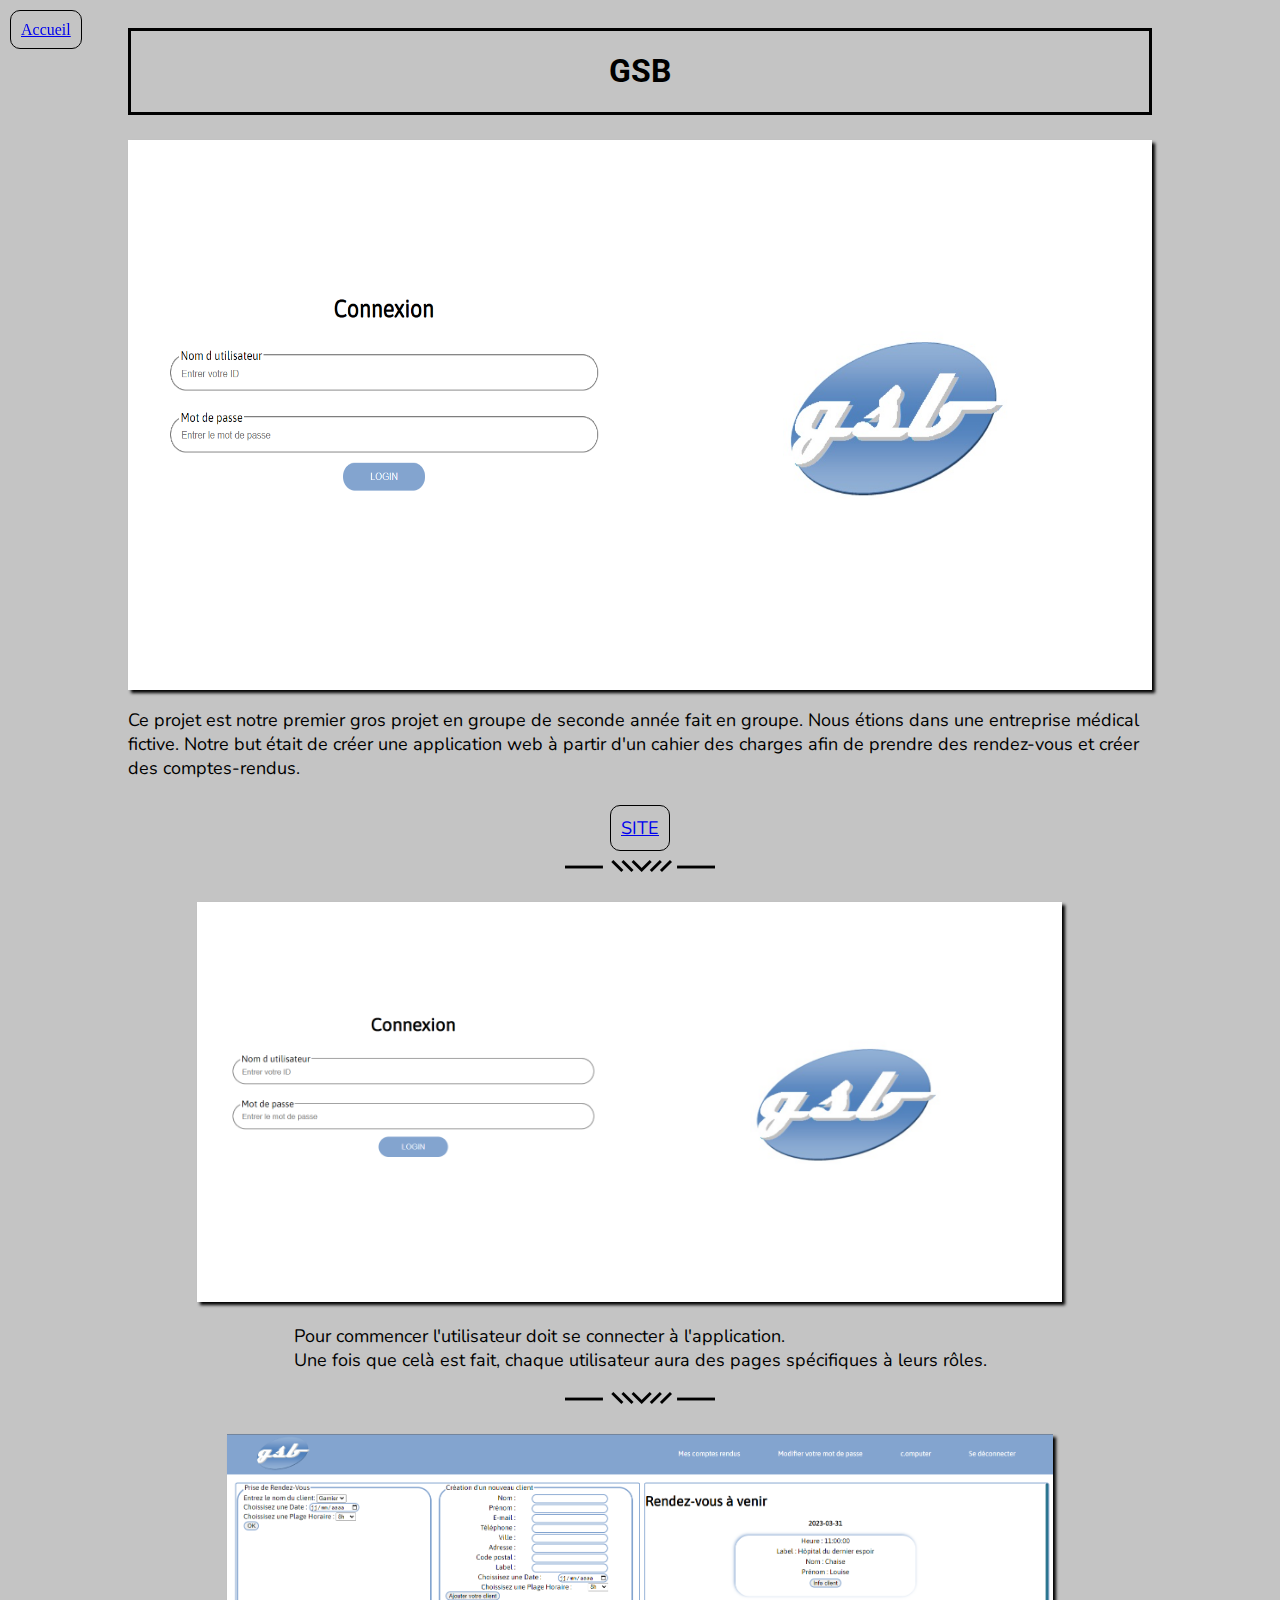
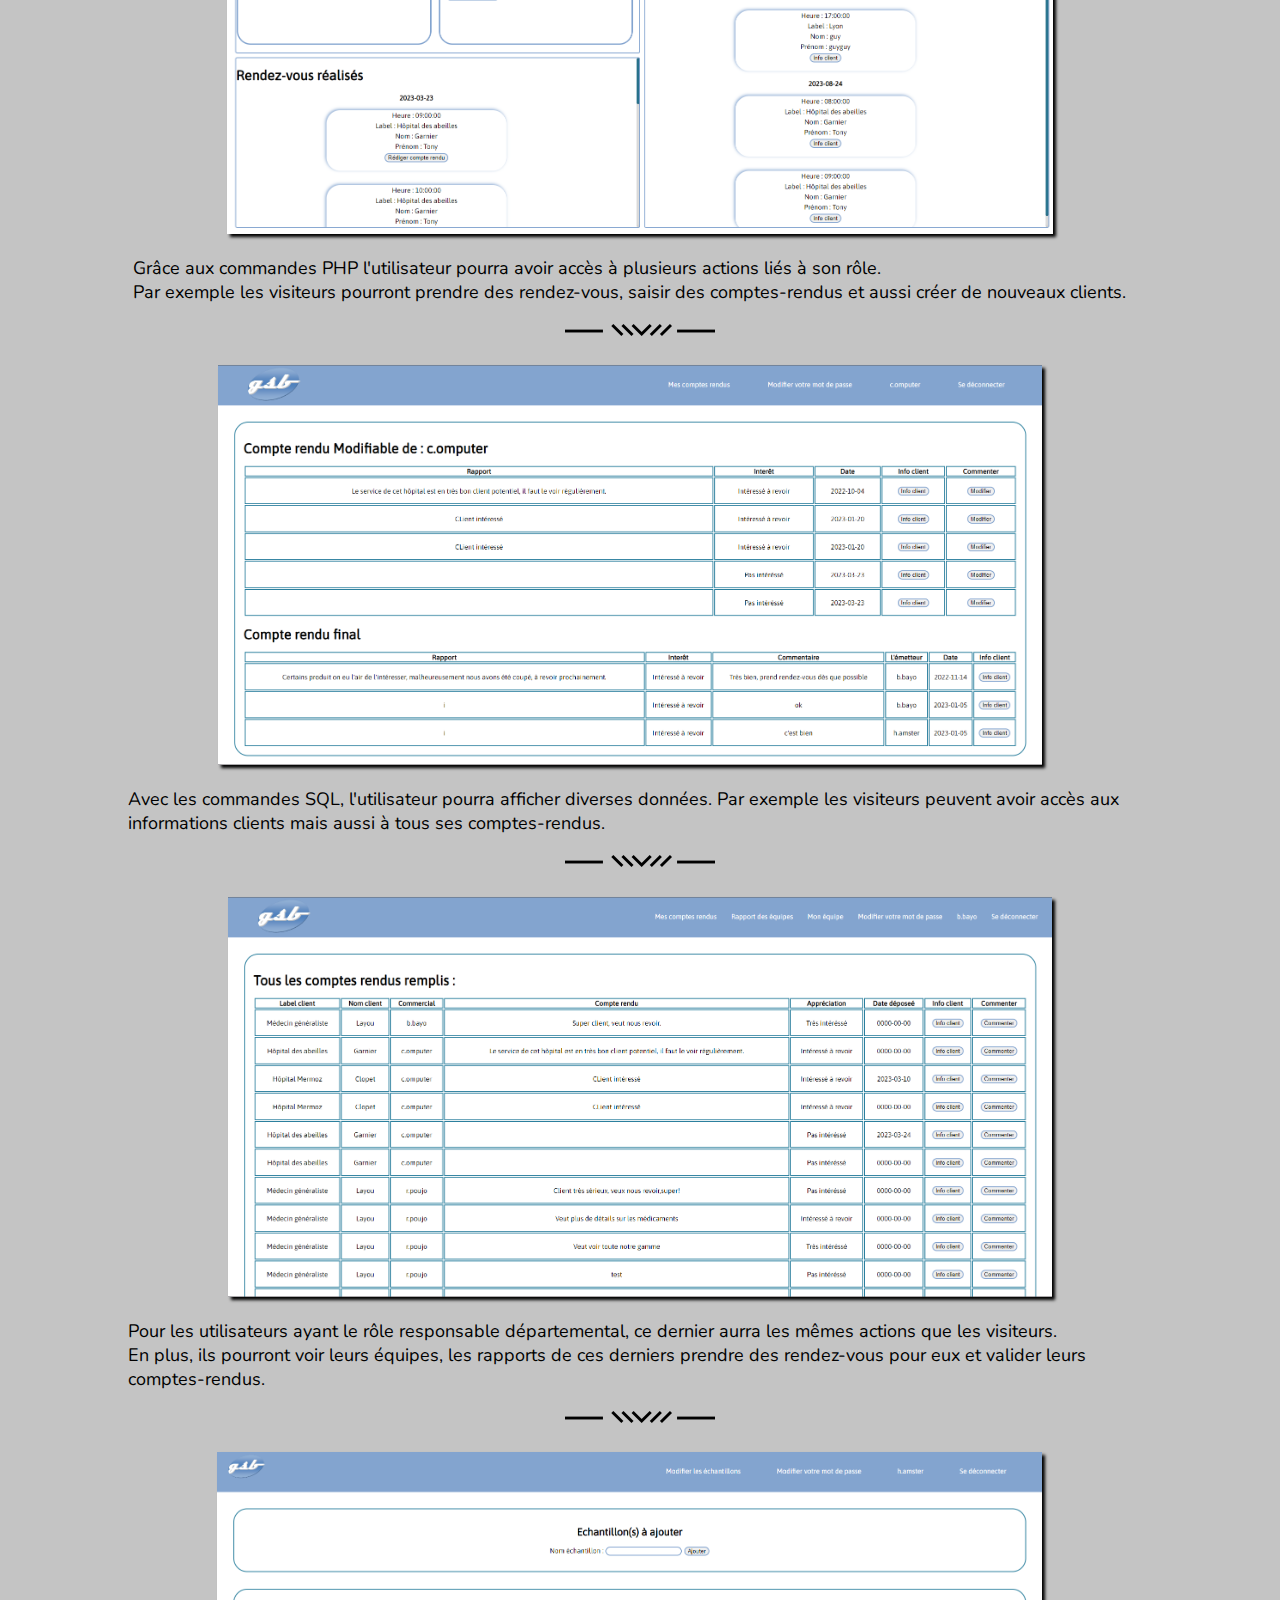
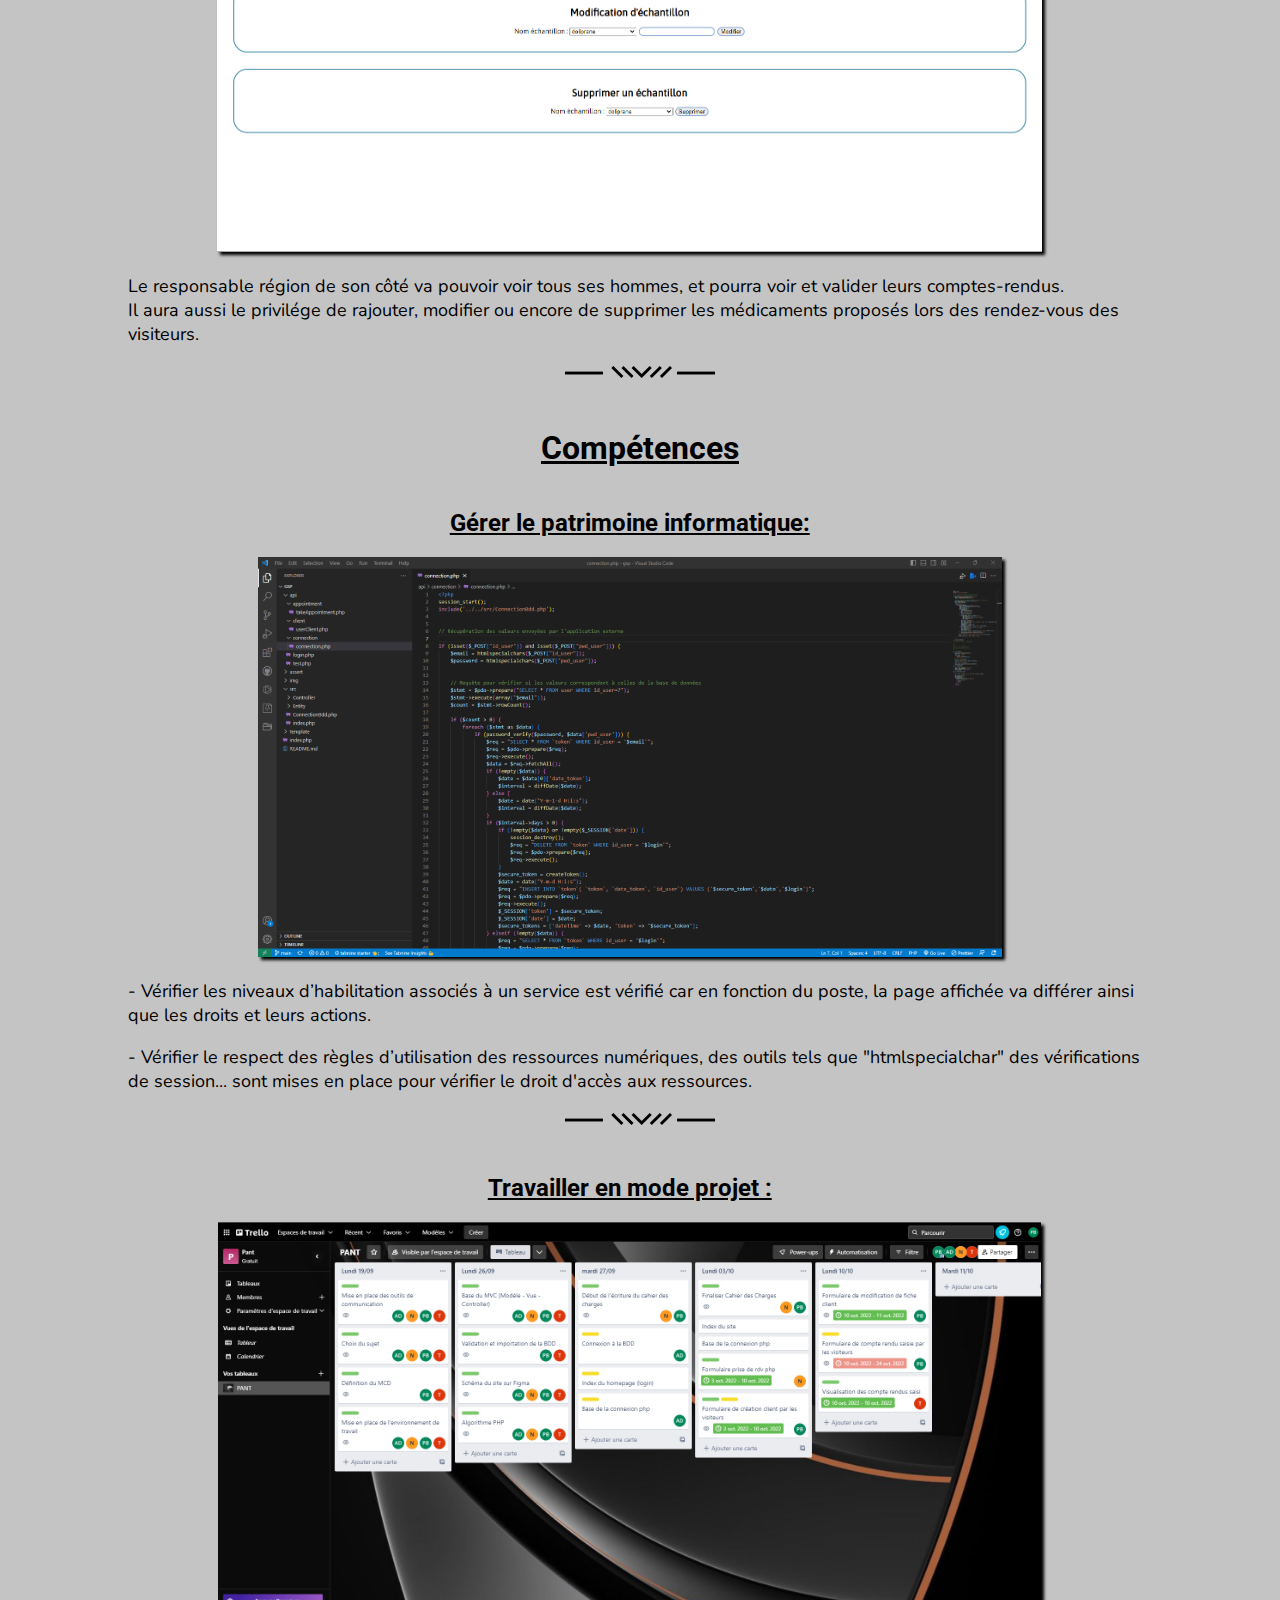
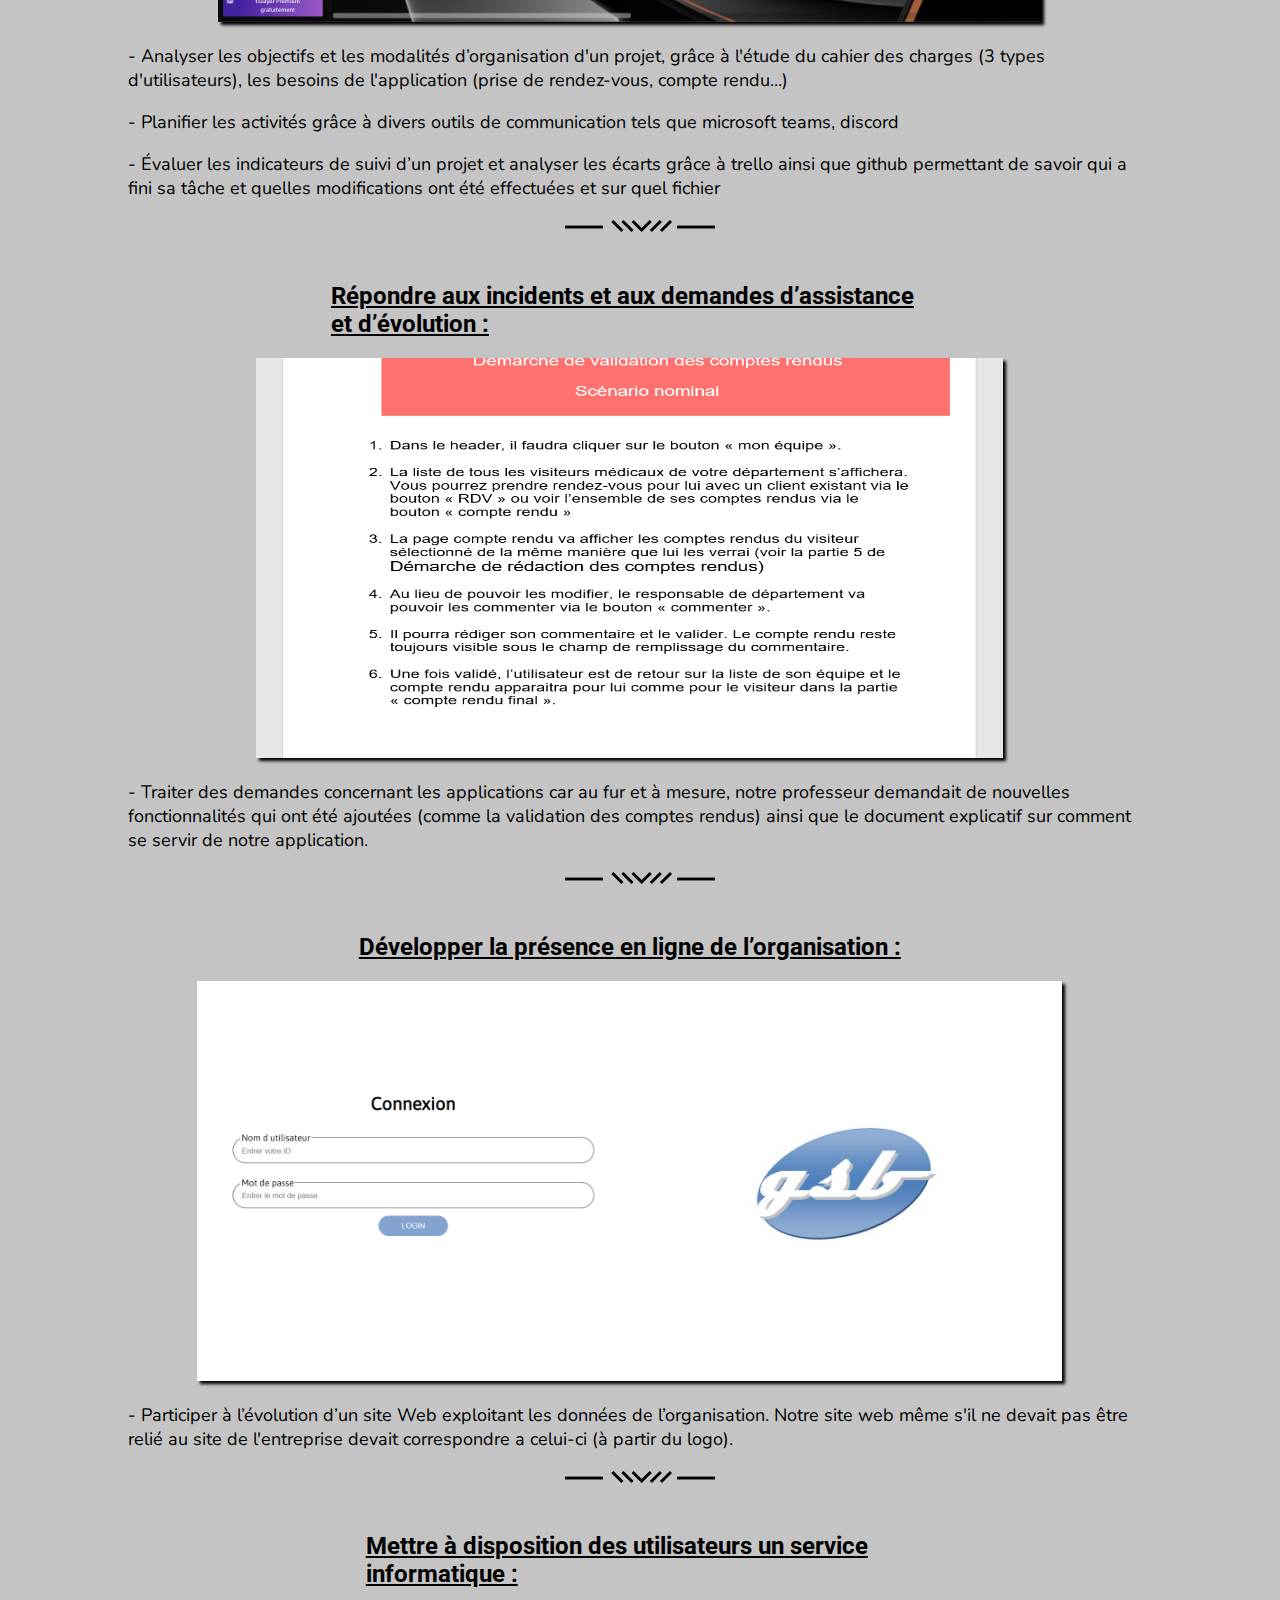
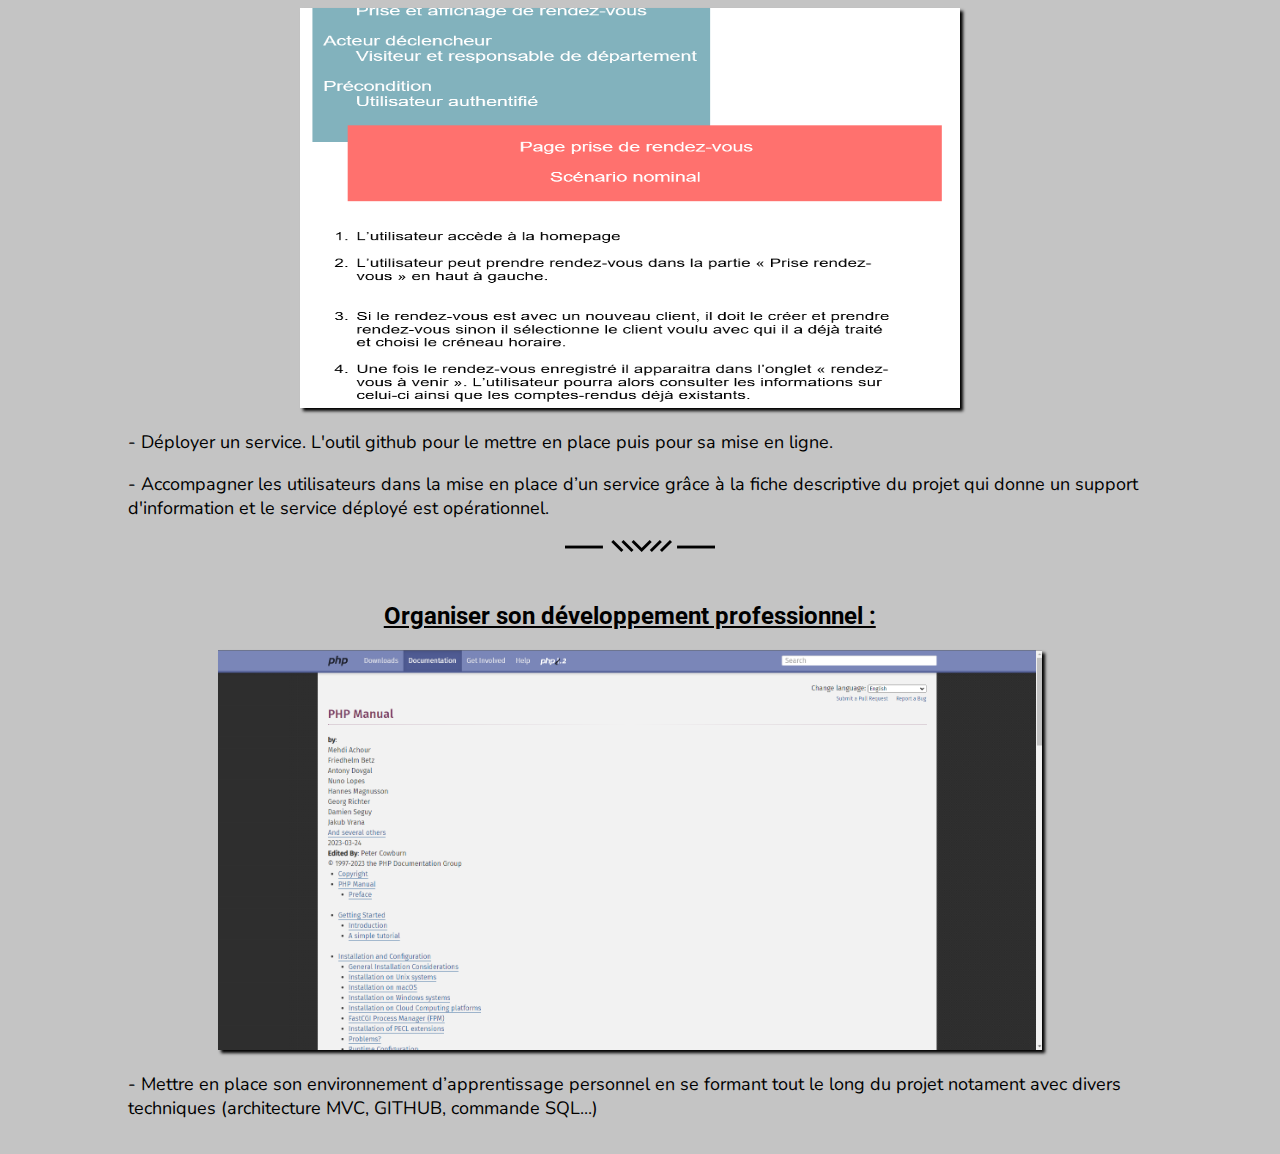
<file: gsb.html>
<!DOCTYPE html>
<html lang="en">

<head>
    <meta charset="UTF-8">
    <meta http-equiv="X-UA-Compatible" content="IE=edge">
    <meta name="viewport" content="width=device-width, initial-scale=1.0">
    <link rel="stylesheet" href="style.css">
    <title>GSB</title>
</head>

<body>
    <article>
        <a href="index.html#projets" class="back_home">Accueil</a>
        <div class="header_projects"></div>
        <section>
            <!-- Title Portfolio -->
            <div class="title_projects">
                <h1>GSB</h1>
            </div>
        </section>

        <section>
            <!-- First Part Portfolio -->
            <div class="first_part_projects">
                <img src="./images/gsb.jpg.png" alt="" class="first_img_projects">
                <p>
                    Ce projet est notre premier gros projet en groupe de seconde année fait en groupe. Nous étions dans une
                    entreprise médical fictive.
                    Notre but était de créer une application web à partir d'un cahier des charges afin de prendre des rendez-vous et créer des
                    comptes-rendus.
                </p>
                <p>
                    <a href="https://pant-gsb.ovh" class="link_to_project">SITE</a>
                </p>
            </div>
        </section>

        <section class="separator">
            <div>
                <img src="./images/separateur.png" alt="">
            </div>
        </section>

        <section>
            <!-- Second Part Portfolio -->
            <div class="projects second_part_projects">
                <div class="left_projects">
                    <img src="./images/gsb.jpg.png" alt="" class="second_img_projects">
                </div>
                <div>
                    <p>
                        Pour commencer l'utilisateur doit se connecter à l'application. <br/>
                        Une fois que celà est fait, chaque utilisateur aura des pages spécifiques à leurs rôles.
                    </p>
                </div>
            </div>
        </section>

        <section class="separator">
            <div>
                <img src="./images/separateur.png" alt="">
            </div>
        </section>

        <section>
            <!-- Last Part Portfolio -->
            <div class="projects third_part_projects">
                <div class="left_projects">
                    <p>
                        Grâce aux commandes PHP l'utilisateur pourra avoir accès à plusieurs actions liés à son rôle.<br/>
                        Par exemple les visiteurs pourront prendre des rendez-vous, saisir des comptes-rendus et aussi créer de nouveaux clients. <br/>
                    </p>
                </div>
                <div>
                    <img src="./images/gsb_3.png" alt="" class="last_img_projects">
                </div>
            </div>
        </section>

        <section class="separator">
            <div>
                <img src="./images/separateur.png" alt="">
            </div>
        </section>

        <section>
            <!-- Second Part Portfolio -->
            <div class="projects thourth_part_projects">
                <div class="left_projects">
                    <img src="./images/gsb_4.png" alt="" class="second_img_projects">
                </div>
                <div>
                    <p>
                        Avec les commandes SQL, l'utilisateur pourra afficher diverses données. 
                        Par exemple les visiteurs peuvent avoir accès aux informations clients mais aussi à tous ses comptes-rendus.
                    </p>
                </div>
            </div>
        </section>

        <section class="separator">
            <div>
                <img src="./images/separateur.png" alt="">
            </div>
        </section>

        <section>
            <!-- Last Part Portfolio -->
            <div class="projects last_part_projects">
                <div class="left_projects">
                    <p>
                        Pour les utilisateurs ayant le rôle responsable départemental, ce dernier aurra les mêmes actions que les visiteurs.<br/>
                        En plus, ils pourront voir leurs équipes, les rapports de ces derniers prendre des rendez-vous pour eux et valider leurs comptes-rendus.
                    </p>
                </div>
                <div>
                    <img src="./images/gsb_5.png" alt="" class="last_img_projects">
                </div>
            </div>
        </section>

        <section class="separator">
            <div>
                <img src="./images/separateur.png" alt="">
            </div>
        </section>

        <section>
            <!-- Second Part Portfolio -->
            <div class="projects thourth_part_projects">
                <div class="left_projects">
                    <img src="./images/gsb_6.png" alt="" class="second_img_projects">
                </div>
                <div>
                    <p>
                        Le responsable région de son côté va pouvoir voir tous ses hommes, et pourra voir et valider leurs comptes-rendus. <br/>
                        Il aura aussi le privilége de rajouter, modifier ou encore de supprimer les médicaments proposés lors des rendez-vous des visiteurs.
                    </p>
                </div>
            </div>
        </section>

        <section class="separator">
            <div>
                <img src="./images/separateur.png" alt="">
            </div>
        </section>

        <div class="sub_title_project">
            <h1>Compétences</h1>
        </div>

        <section>
            <!-- Second Part Portfolio -->
            <div class="projects thourth_part_projects">
               
                <div class="left_projects">
                    <h2 class="sub_title_project">Gérer le patrimoine informatique:</h2>
                    <img src="./images/gsb_7.png" alt="" class="second_img_projects">
                </div>
                <div>
                    <p>
                        - Vérifier les niveaux d’habilitation associés à un service est vérifié car en fonction du poste,
                        la page affichée va différer ainsi que les droits et leurs actions.
                    </p>
                    <p>
                        - Vérifier le respect des règles d’utilisation des ressources numériques, des outils tels que
                        "htmlspecialchar" des vérifications de session... sont mises en place pour vérifier le droit d'accès aux ressources.
                    </p>
                </div>
            </div>
        </section>

        <section class="separator">
            <div>
                <img src="./images/separateur.png" alt="">
            </div>
        </section>

        <section>
            <!-- Second Part Portfolio -->
            <div class="projects thourth_part_projects">
               
                <div class="left_projects">
                    <h2 class="sub_title_project">Travailler en mode projet :</h2>
                    <img src="./images/gsb_9.png" alt="" class="second_img_projects">
                </div>
                <div>
                    <p>
                        - Analyser les objectifs et les modalités d’organisation d'un projet, grâce à l'étude du cahier des charges 
                        (3 types d'utilisateurs), les besoins de l'application (prise de rendez-vous, compte rendu...)
                    </p>
                    <p>
                        - Planifier les activités grâce à divers outils de communication tels que microsoft teams, discord
                    </p>
                    <p>
                        - Évaluer les indicateurs de suivi d’un projet et analyser les écarts grâce à trello ainsi que 
                        github permettant de savoir qui a fini sa tâche et quelles modifications ont été effectuées et sur quel fichier
                    </p>
                </div>
            </div>
        </section>

        <section class="separator">
            <div>
                <img src="./images/separateur.png" alt="">
            </div>
        </section>

        <section>
            <!-- Second Part Portfolio -->
            <div class="projects thourth_part_projects">
               
                <div class="left_projects">
                    <h2 class="sub_title_project">Répondre aux incidents et aux demandes d’assistance et d’évolution :</h2>
                    <img src="./images/gsb_11.png" alt="" class="second_img_projects">
                </div>
                <div>
                    <p>
                        - Traiter des demandes concernant les applications car au fur et à mesure, notre professeur demandait de 
                        nouvelles fonctionnalités qui ont été ajoutées (comme la validation des comptes rendus) ainsi que le document 
                        explicatif sur comment se servir de notre application.
                    </p>
                </div>
            </div>
        </section>

        <section class="separator">
            <div>
                <img src="./images/separateur.png" alt="">
            </div>
        </section>

        <section>
            <!-- Second Part Portfolio -->
            <div class="projects thourth_part_projects">
               
                <div class="left_projects">
                    <h2 class="sub_title_project">Développer la présence en ligne de l’organisation :</h2>
                    <img src="./images/gsb.jpg.png" alt="" class="second_img_projects">
                </div>
                <div>
                    <p>
                        - Participer à l’évolution d’un site Web exploitant les données de l’organisation. Notre site web même 
                        s'il ne devait pas être relié au site de l'entreprise devait correspondre a celui-ci (à partir du logo).
                    </p>
                </div>
            </div>
        </section>

        <section class="separator">
            <div>
                <img src="./images/separateur.png" alt="">
            </div>
        </section>

        <section>
            <!-- Second Part Portfolio -->
            <div class="projects thourth_part_projects">
               
                <div class="left_projects">
                    <h2 class="sub_title_project">Mettre à disposition des utilisateurs un service informatique :</h2>
                    <img src="./images/gsb_10.png" alt="" class="second_img_projects">
                </div>
                <div>
                    <p>
                        - Déployer un service. L'outil github pour le mettre en place puis pour sa mise en ligne.
                    </p>
                    <p>
                        - Accompagner les utilisateurs dans la mise en place d’un service grâce à la 
                        fiche descriptive du projet qui donne un support d'information et le service déployé est opérationnel.
                    </p>
                </div>
            </div>
        </section>

        <section class="separator">
            <div>
                <img src="./images/separateur.png" alt="">
            </div>
        </section>

        <section>
            <!-- Second Part Portfolio -->
            <div class="projects thourth_part_projects">
               
                <div class="left_projects">
                    <h2 class="sub_title_project">Organiser son développement professionnel :</h2>
                    <img src="./images/slam_7.png" alt="" class="second_img_projects">
                </div>
                <div>
                    <p>
                        - Mettre en place son environnement d’apprentissage personnel en se formant tout le long du projet notament 
                        avec divers techniques (architecture MVC, GITHUB, commande SQL...)
                    </p>
                </div>
            </div>
        </section>

        <footer>

        </footer>
    </article>
</body>

</html>
</file>
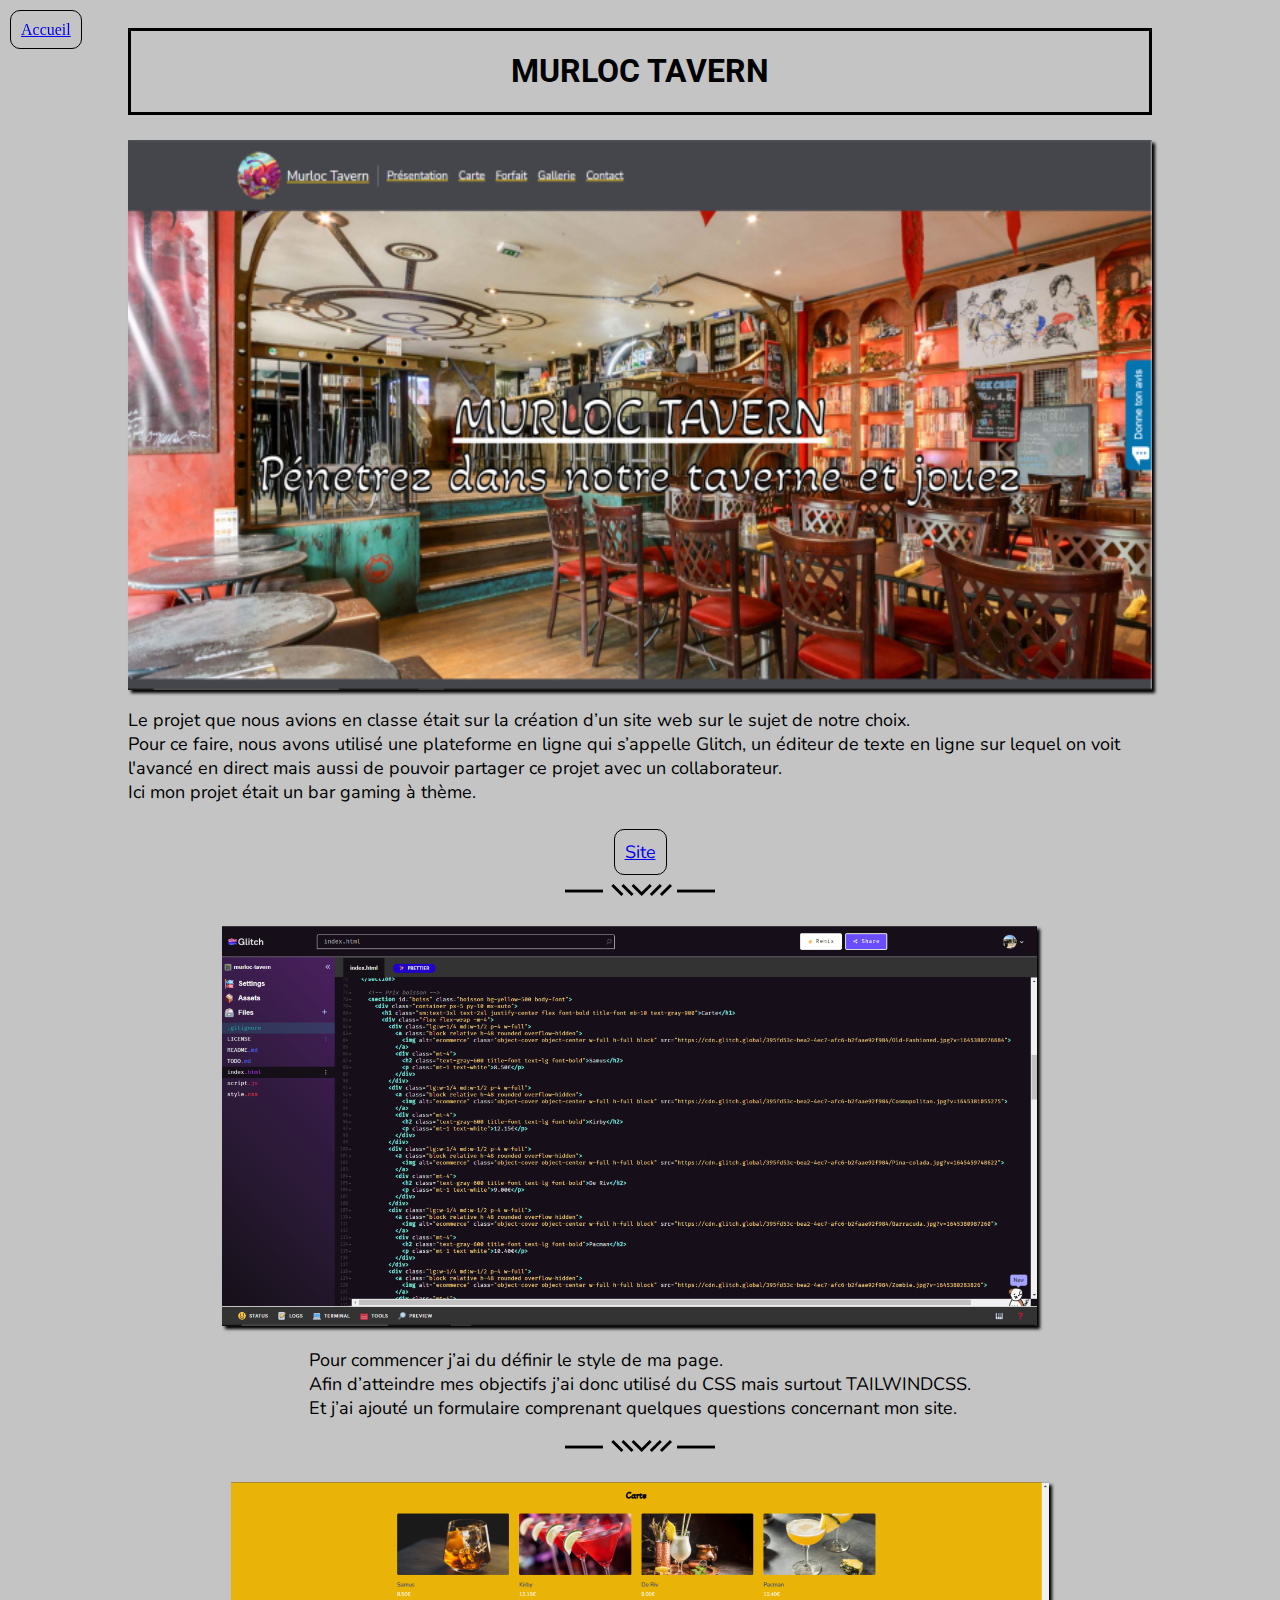
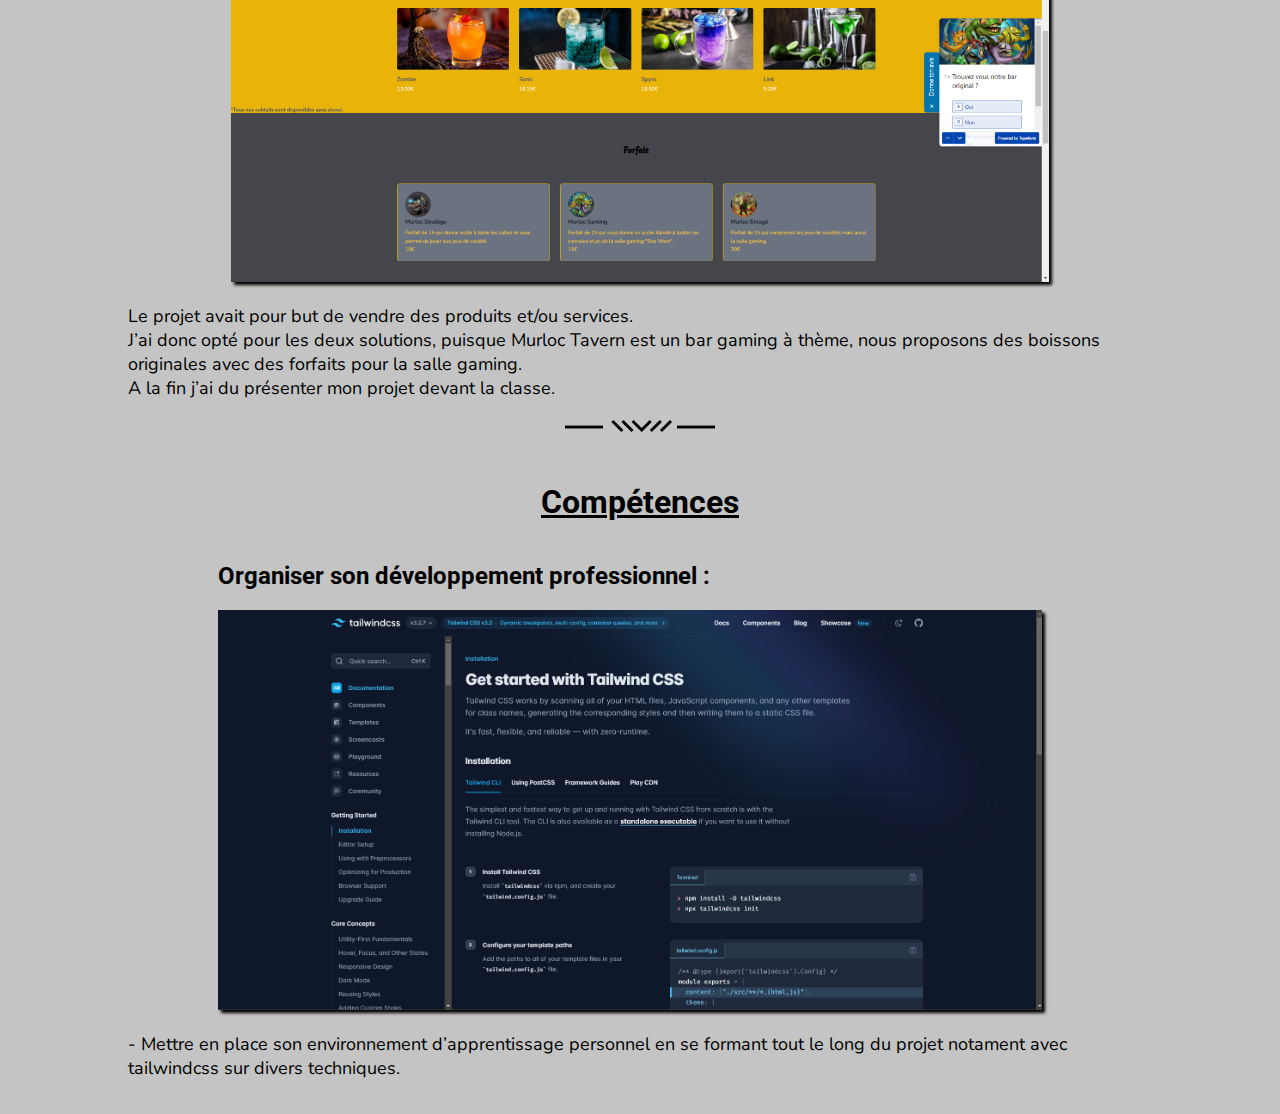
<file: murloc.html>
<!DOCTYPE html>
<html lang="en">

<head>
  <meta charset="UTF-8">
  <meta http-equiv="X-UA-Compatible" content="IE=edge">
  <meta name="viewport" content="width=device-width, initial-scale=1.0">
  <link rel="stylesheet" href="style.css">
  <title>Murloc</title>
</head>

<body>
    <article>
        <a href="index.html#projets" class="back_home">Accueil</a>
        <div class="header_projects"></div>
        <section> <!-- Title Murloc -->
            <div class="title_projects">
                <h1>MURLOC TAVERN</h1>
            </div>
        </section>

        <section> <!-- First Part Murloc -->
            <div class="first_part_projects">
                <img src="./images/murloc_2.png" alt="" class="first_img_projects">
                <p>
                    Le projet que nous avions en classe était sur la création d’un site web sur le sujet de notre choix.<br/> 
                    Pour ce faire, nous avons utilisé une plateforme en ligne qui s’appelle Glitch,
                    un éditeur de texte en ligne sur lequel on voit l'avancé en direct mais aussi de pouvoir partager ce projet avec un collaborateur. <br/> 
                    Ici mon projet était un bar gaming à thème.            
                </p>
                <p>
                    <a href="https://murloc-tavern.glitch.me/" class="link_to_project">Site</a>
                </p>
                
            </div>
        </section>

        <section class="separator">
            <div>
            <img src="./images/separateur.png" alt="">
            </div>
        </section>

        <section> <!-- Second Part Murloc -->
            <div class="projects second_part_projects">
                <div class="left_projects">
                    <img src="./images/murloc_3.png" alt="" class="second_img_projects">
                </div>
                <div>
                    <p>      
                        Pour commencer j’ai du définir le style de ma page.<br/> 
                        Afin d’atteindre mes objectifs j’ai donc utilisé du CSS mais surtout TAILWINDCSS.<br/>  
                        Et j’ai ajouté un formulaire comprenant quelques questions concernant mon site. 
                    </p>
                </div>
            </div>
        </section>

        <section class="separator">
            <div>
            <img src="./images/separateur.png" alt="">
            </div>
        </section>

        <section> <!-- Last Part Murloc -->
            <div class="projects last_part_projects"> 
                <div class="left_projects">
                    <p>
                        Le projet avait pour but de vendre des produits et/ou services.<br/> 
                        J’ai donc opté pour les deux solutions, puisque Murloc Tavern est un bar gaming à thème, 
                        nous proposons des boissons originales avec des forfaits pour la salle gaming.<br/> 
                        A la fin j’ai du présenter mon projet devant la classe. 
                    </p>
                </div>
                <div>
                    <img src="./images/murloc_4.png" alt="" class="last_img_projects">
                </div>
            </div>
        </section>

        <section class="separator">
            <div>
                <img src="./images/separateur.png" alt="">
            </div>
        </section>

        <div class="sub_title_project">
            <h1>Compétences</h1>
        </div>

        <section>
            <!-- Second Part Portfolio -->
            <div class="projects thourth_part_projects">
               
                <div class="left_projects">
                    <h2>Organiser son développement professionnel :</h2>
                    <img src="./images/murloc_4.png_5.png" alt="" class="second_img_projects">
                </div>
                <div>
                    <p>
                        - Mettre en place son environnement d’apprentissage personnel en se formant tout le long du projet 
                        notament avec tailwindcss sur divers techniques.
                    </p>
                </div>
            </div>
        </section>

        <footer>

        </footer>
    </article>
</body>

</html>
</file>
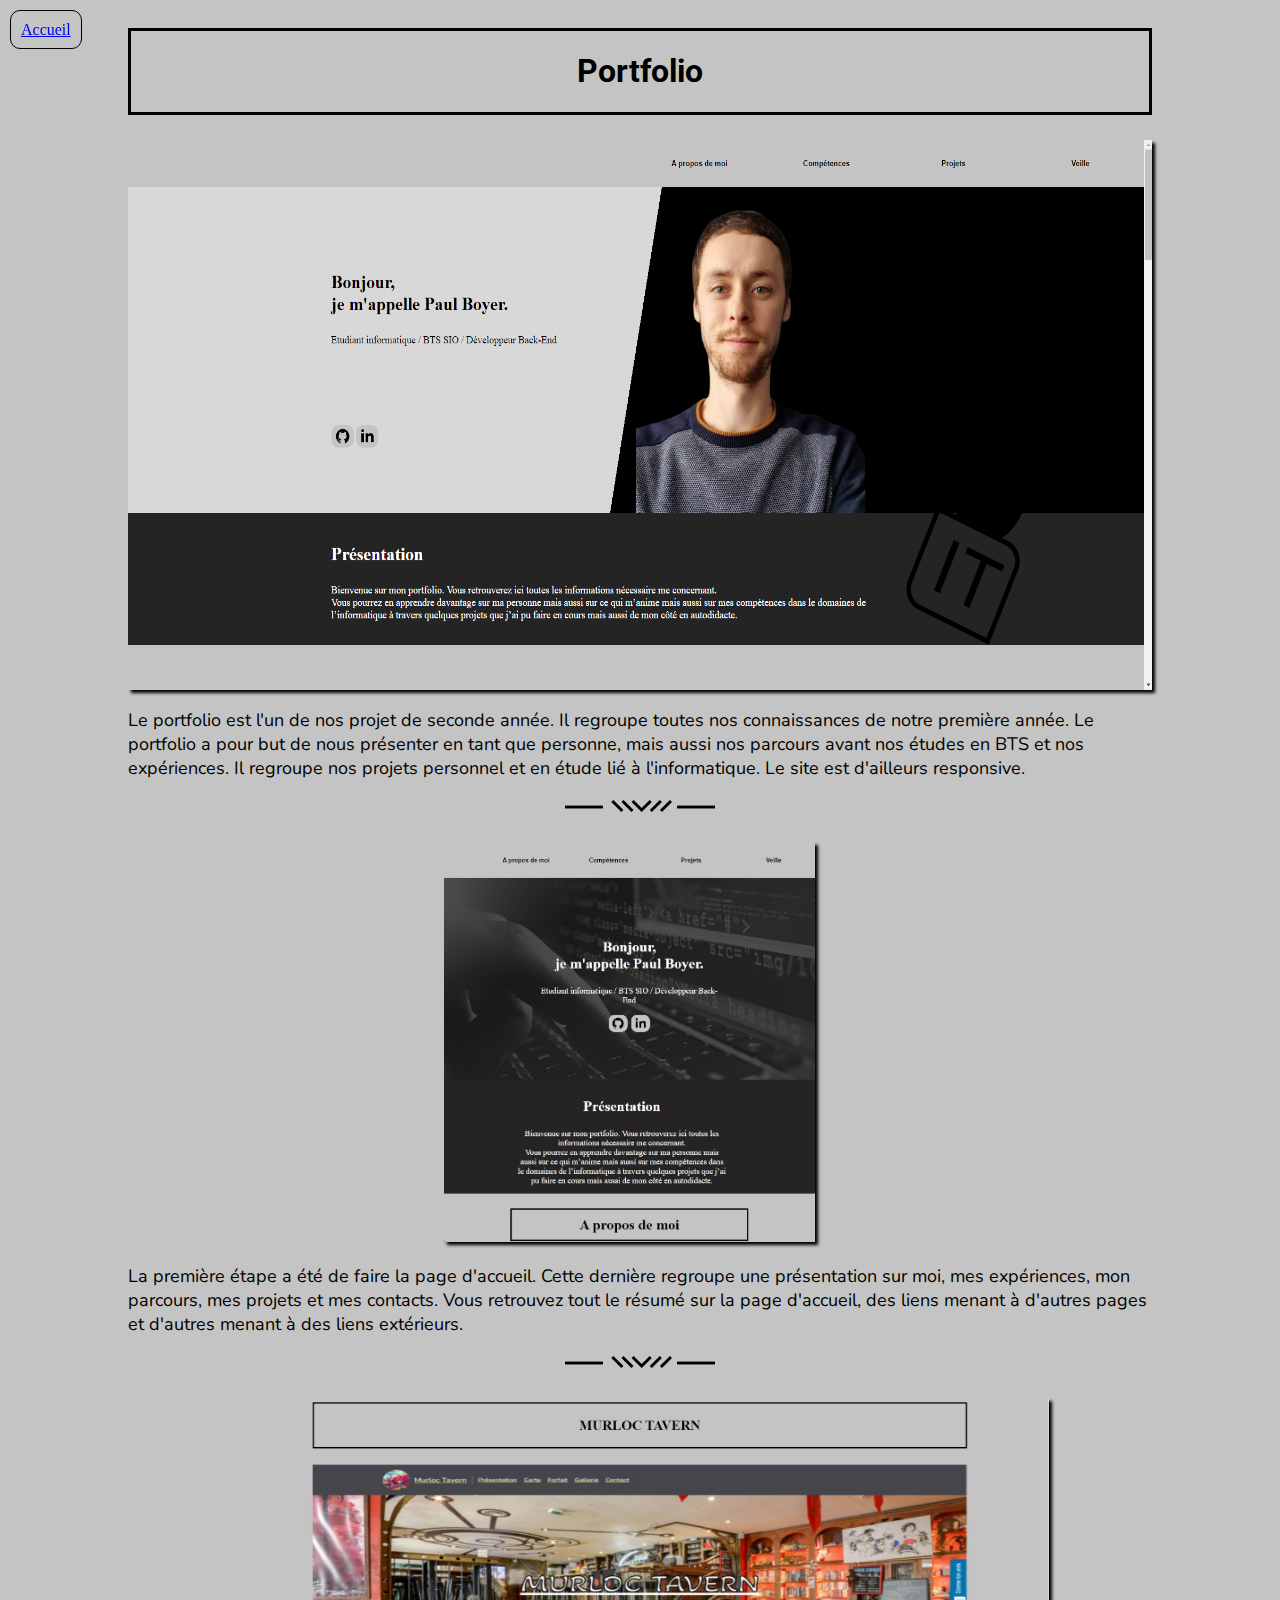
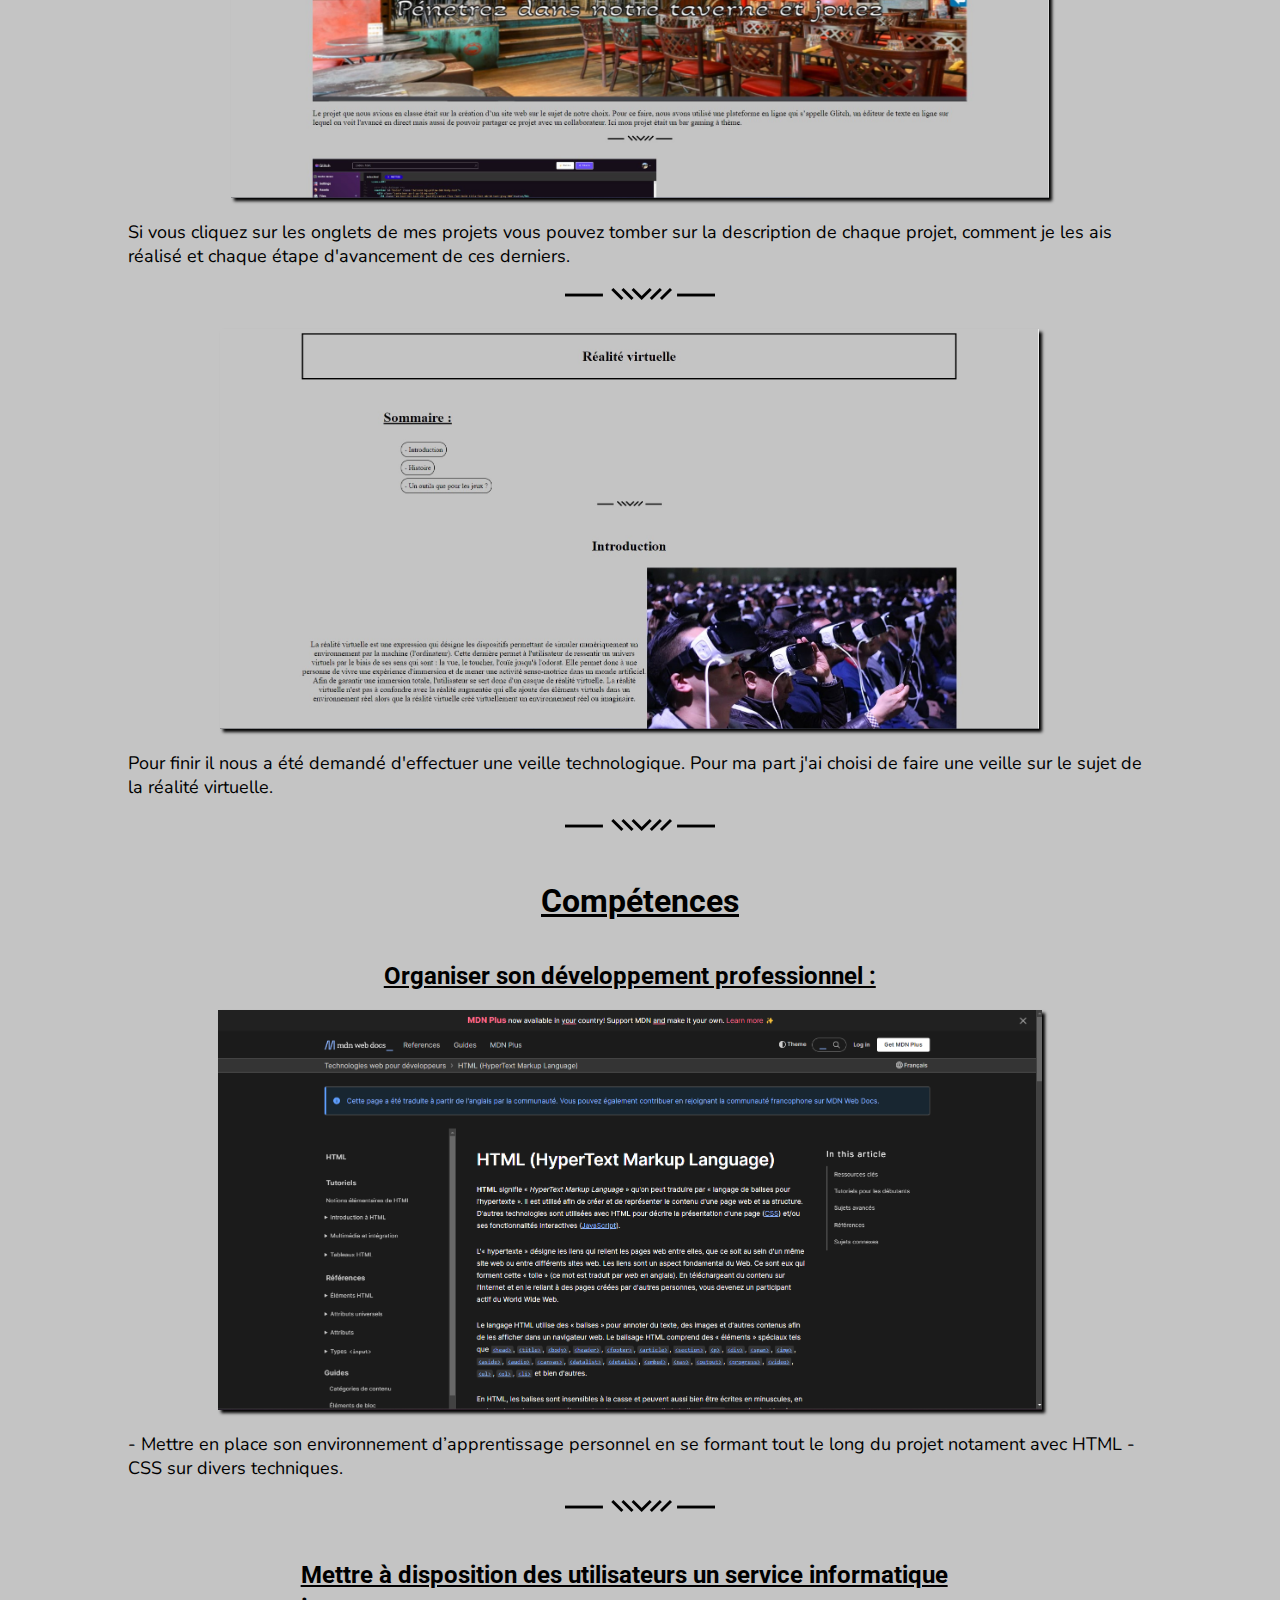
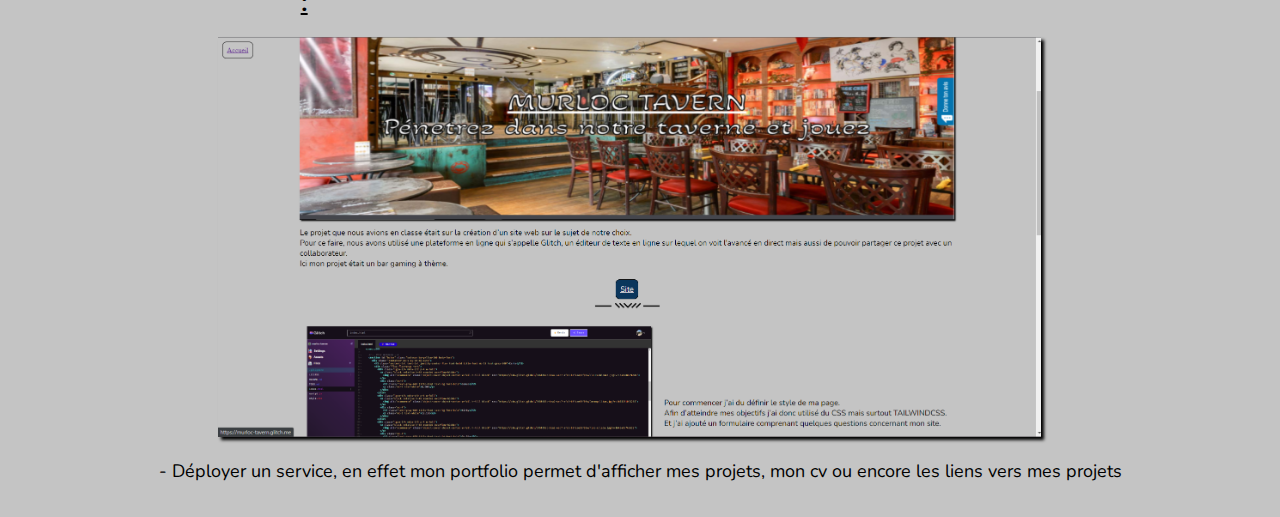
<file: portfolio.html>
<!DOCTYPE html>
<html lang="en">

<head>
    <meta charset="UTF-8">
    <meta http-equiv="X-UA-Compatible" content="IE=edge">
    <meta name="viewport" content="width=device-width, initial-scale=1.0">
    <link rel="stylesheet" href="style.css">
    <title>Portfolio</title>
</head>

<body>
    <article>
        <a href="index.html#projets" class="back_home">Accueil</a>
        <div class="header_projects"></div>
        <section>
            <!-- Title Portfolio -->
            <div class="title_projects">
                <h1>Portfolio</h1>
            </div>
        </section>

        <section>
            <!-- First Part Portfolio -->
            <div class="first_part_projects">
                <img src="./images/portfolio.PNG" alt="" class="first_img_projects">
                <p>
                    Le portfolio est l'un de nos projet de seconde année. Il regroupe toutes nos connaissances de notre
                    première année. Le portfolio a pour but de nous présenter en tant que personne,
                    mais aussi nos parcours avant nos études en BTS et nos expériences. Il regroupe nos projets
                    personnel et en étude lié à l'informatique. Le site est d'ailleurs responsive.
                </p>
            </div>
        </section>

        <section class="separator">
            <div>
                <img src="./images/separateur.png" alt="">
            </div>
        </section>

        <section>
            <!-- Second Part Portfolio -->
            <div class="projects second_part_projects">
                <div class="left_projects">
                    <img src="./images/portfolio_2.jpg" alt="" class="second_img_projects">
                </div>
                <div>
                    <p>
                        La première étape a été de faire la page d'accueil. Cette dernière regroupe une présentation sur
                        moi, mes expériences, mon parcours, mes projets et mes contacts.
                        Vous retrouvez tout le résumé sur la page d'accueil, des liens menant à d'autres pages et
                        d'autres menant à des liens extérieurs.
                    </p>
                </div>
            </div>
        </section>

        <section class="separator">
            <div>
                <img src="./images/separateur.png" alt="">
            </div>
        </section>

        <section>
            <!-- Last Part Portfolio -->
            <div class="projects third_part_projects">
                <div class="left_projects">
                    <p>
                        Si vous cliquez sur les onglets de mes projets vous pouvez tomber sur la description de chaque
                        projet, comment je les ais réalisé et chaque étape d'avancement de ces derniers.
                    </p>
                </div>
                <div>
                    <img src="./images/portfolio_3.jpg" alt="" class="last_img_projects">
                </div>
            </div>
        </section>

        <section class="separator">
            <div>
                <img src="./images/separateur.png" alt="">
            </div>
        </section>

        <section>
            <!-- Second Part Portfolio -->
            <div class="projects thourth_part_projects">
                <div class="left_projects">
                    <img src="./images/portfolio_4.jpg" alt="" class="second_img_projects">
                </div>
                <div>
                    <p>
                        Pour finir il nous a été demandé d'effectuer une veille technologique. Pour ma part j'ai choisi
                        de faire une veille sur le sujet de la réalité virtuelle.
                    </p>
                </div>
            </div>
        </section>

        <section class="separator">
            <div>
                <img src="./images/separateur.png" alt="">
            </div>
        </section>

        <div class="sub_title_project">
            <h1>Compétences</h1>
        </div>

        <section>
            <!-- Second Part Portfolio -->
            <div class="projects thourth_part_projects">
               
                <div class="left_projects">
                    <h2 class="sub_title_project">Organiser son développement professionnel :</h2>
                    <img src="./images/html.png" alt="" class="second_img_projects">
                </div>
                <div>
                    <p>
                        - Mettre en place son environnement d’apprentissage personnel en se formant tout le long du projet notament avec HTML - CSS sur divers techniques.
                    </p>
                </div>
            </div>
        </section>

        <section class="separator">
            <div>
                <img src="./images/separateur.png" alt="">
            </div>
        </section>

        <section>
            <!-- Second Part Portfolio -->
            <div class="projects thourth_part_projects">
               
                <div class="left_projects">
                    <h2 class="sub_title_project">Mettre à disposition des utilisateurs un service informatique :</h2>
                    <img src="./images/portfolio_5.jpg.png" alt="" class="second_img_projects">
                </div>
                <div>
                    <p>
                        - Déployer un service, en effet mon portfolio permet d'afficher mes projets, mon cv ou encore les liens vers mes projets
                    </p>
                </div>
            </div>
        </section>

        <footer>

        </footer>
    </article>
</body>

</html>
</file>
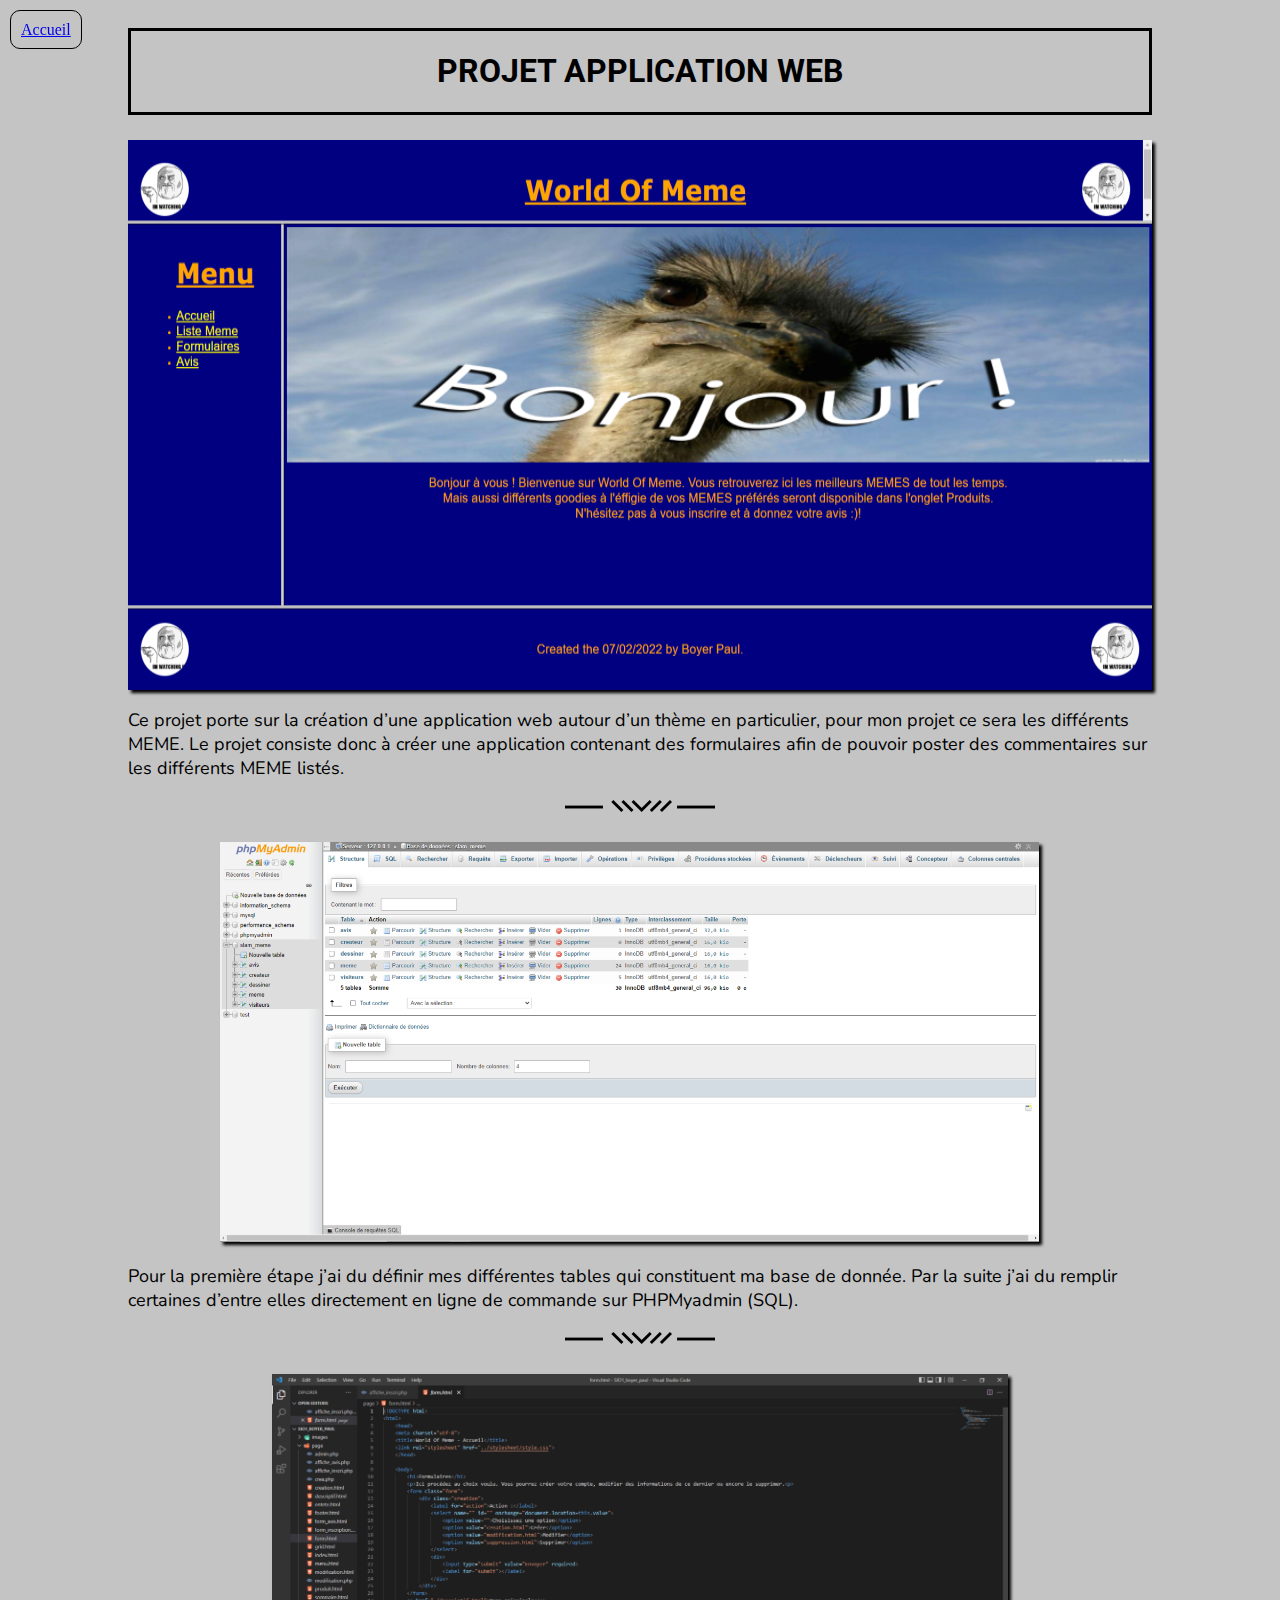
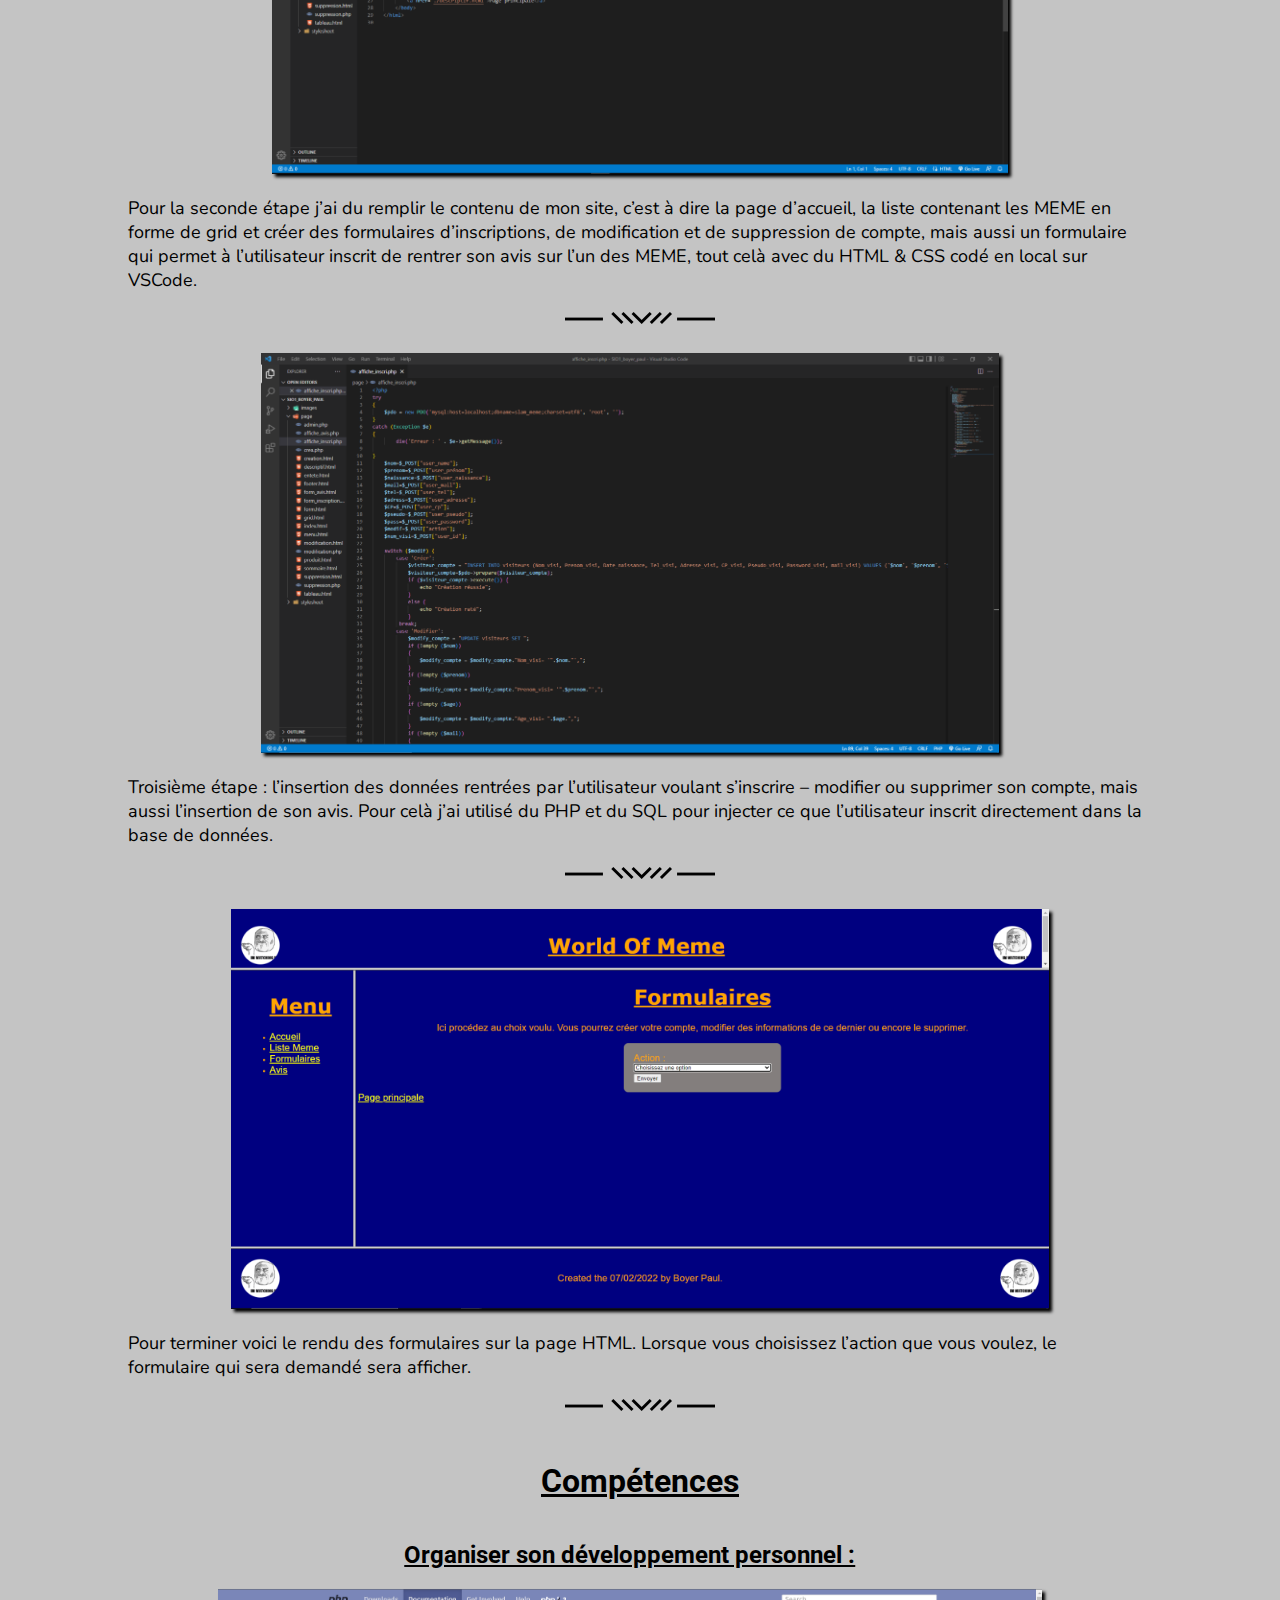
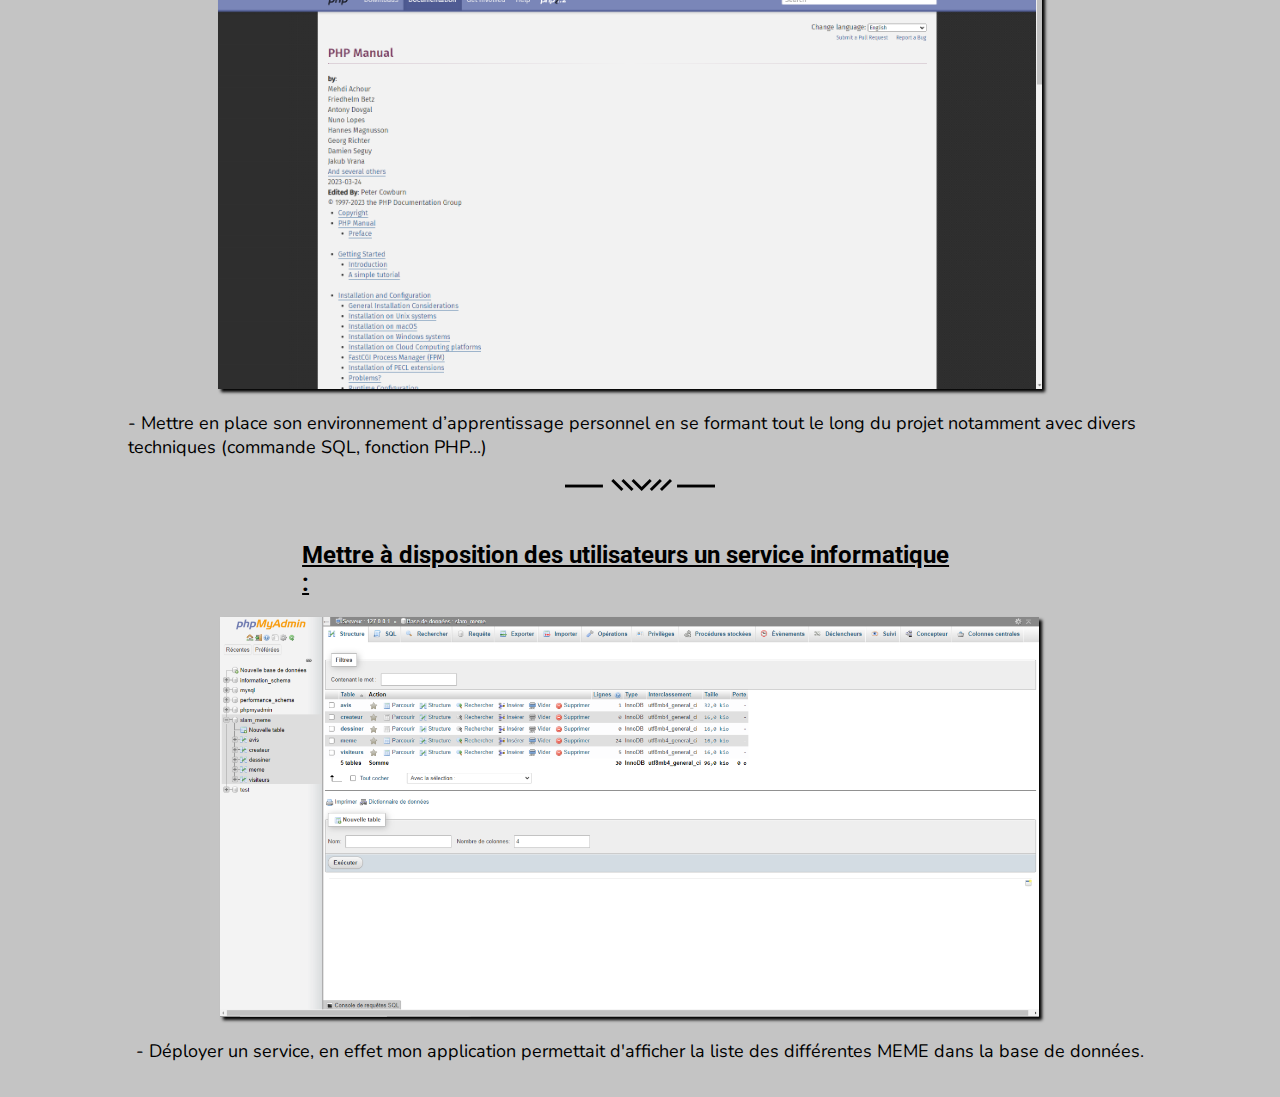
<file: slam.html>
<!DOCTYPE html>
<html lang="en">

<head>
    <meta charset="UTF-8">
    <meta http-equiv="X-UA-Compatible" content="IE=edge">
    <meta name="viewport" content="width=device-width, initial-scale=1.0">
    <link rel="stylesheet" href="style.css">
    <title>Slam</title>
</head>

<body>
    <article>
        <a href="index.html#projets" class="back_home">Accueil</a>
        <div class="header_projects"></div>
        <section>
            <!-- Title Slam -->
            <div class="title_projects">
                <h1>PROJET APPLICATION WEB</h1>
            </div>
        </section>

        <section>
            <!-- First Part Slam-->
            <div class="first_part_projects">
                <img src="./images/slam_2.png" alt="" class="first_img_projects">
                <p>
                    Ce projet porte sur la création d’une application web autour d’un thème en particulier, pour mon projet ce
                    sera les différents MEME.
                    Le projet consiste donc à créer une application contenant des formulaires afin de
                    pouvoir poster des commentaires sur les différents MEME listés.
                </p>
            </div>
        </section>

        <section class="separator">
            <div>
                <img src="./images/separateur.png" alt="">
            </div>
        </section>

        <section>
            <!-- Second Part Slam -->
            <div class="projects second_part_projects">
                <div class="left_projects">
                    <img src="./images/slam_3.png" alt="" class="second_img_projects">
                </div>
                <div>
                    <p>
                        Pour la première étape j’ai du définir mes différentes tables qui constituent ma base de
                        donnée.
                        Par la suite j’ai du remplir certaines d’entre elles directement en ligne de commande sur
                        PHPMyadmin (SQL).
                    </p>
                </div>
            </div>
        </section>

        <section class="separator">
            <div>
                <img src="./images/separateur.png" alt="">
            </div>
        </section>

        <section>
            <!-- Third Part Slam -->
            <div class="projects third_part_projects">
                <div class="left_projects">
                    <p>
                        Pour la seconde étape j’ai du remplir le contenu de mon site, c’est à dire la page d’accueil,
                        la liste contenant les MEME en forme de grid et créer des formulaires d’inscriptions, de
                        modification et de suppression de compte,
                        mais aussi un formulaire qui permet à l’utilisateur inscrit de rentrer son avis sur l’un des
                        MEME, tout celà avec du HTML & CSS codé en local sur VSCode.
                    </p>
                </div>
                <div>
                    <img src="./images/slam_5.png" alt="" class="third_img_projects">
                </div>
            </div>
        </section>

        <section class="separator">
            <div>
                <img src="./images/separateur.png" alt="">
            </div>
        </section>

        <section>
            <!-- Fourth Part Slam -->
            <div class="projects thourth_part_projects">
                <div class="left_projects">
                    <img src="./images/slam_4.png" alt="" class="thourth_img_projects">
                </div>
                <div>
                    <p>
                        Troisième étape : l’insertion des données rentrées par l’utilisateur voulant s’inscrire –
                        modifier ou supprimer son compte,
                        mais aussi l’insertion de son avis. Pour celà j’ai utilisé du PHP et du SQL pour injecter ce que
                        l’utilisateur inscrit directement dans la base de données.
                    </p>
                </div>
            </div>
        </section>

        <section class="separator">
            <div>
                <img src="./images/separateur.png" alt="">
            </div>
        </section>

        <section>
            <!-- Last Part Slam -->
            <div class="projects last_part_projects">
                <div class="left_projects">
                    <p>
                        Pour terminer voici le rendu des formulaires sur la page HTML. Lorsque vous choisissez l’action
                        que vous voulez, le formulaire qui sera demandé sera afficher.
                    </p>
                </div>

                <div>
                    <img src="./images/slam_6.png" alt="" class="last_img_projects">
                </div>
            </div>
        </section>

        <section class="separator">
            <div>
                <img src="./images/separateur.png" alt="">
            </div>
        </section>

        <div class="sub_title_project">
            <h1>Compétences</h1>
        </div>

        <section>
            <!-- Second Part Portfolio -->
            <div class="projects thourth_part_projects">
               
                <div class="left_projects">
                    <h2 class="sub_title_project">Organiser son développement personnel :</h2>
                    <img src="./images/slam_7.png" alt="" class="second_img_projects">
                </div>
                <div>
                    <p>
                        - Mettre en place son environnement d’apprentissage personnel en se formant tout le long du projet 
                        notamment avec divers techniques (commande SQL, fonction PHP...)
                    </p>
                </div>
            </div>
        </section>

        <section class="separator">
            <div>
                <img src="./images/separateur.png" alt="">
            </div>
        </section>

        <section>
            <!-- Second Part Portfolio -->
            <div class="projects thourth_part_projects">
               
                <div class="left_projects">
                    <h2 class="sub_title_project">Mettre à disposition des utilisateurs un service informatique :</h2>
                    <img src="./images/slam_3.png" alt="" class="second_img_projects">
                </div>
                <div>
                    <p>
                        - Déployer un service, en effet mon application permettait d'afficher la liste des différentes MEME dans la base de données.
                    </p>
                </div>
            </div>
        </section>

        <footer>

        </footer>
    </article>
</body>

</html>
</file>
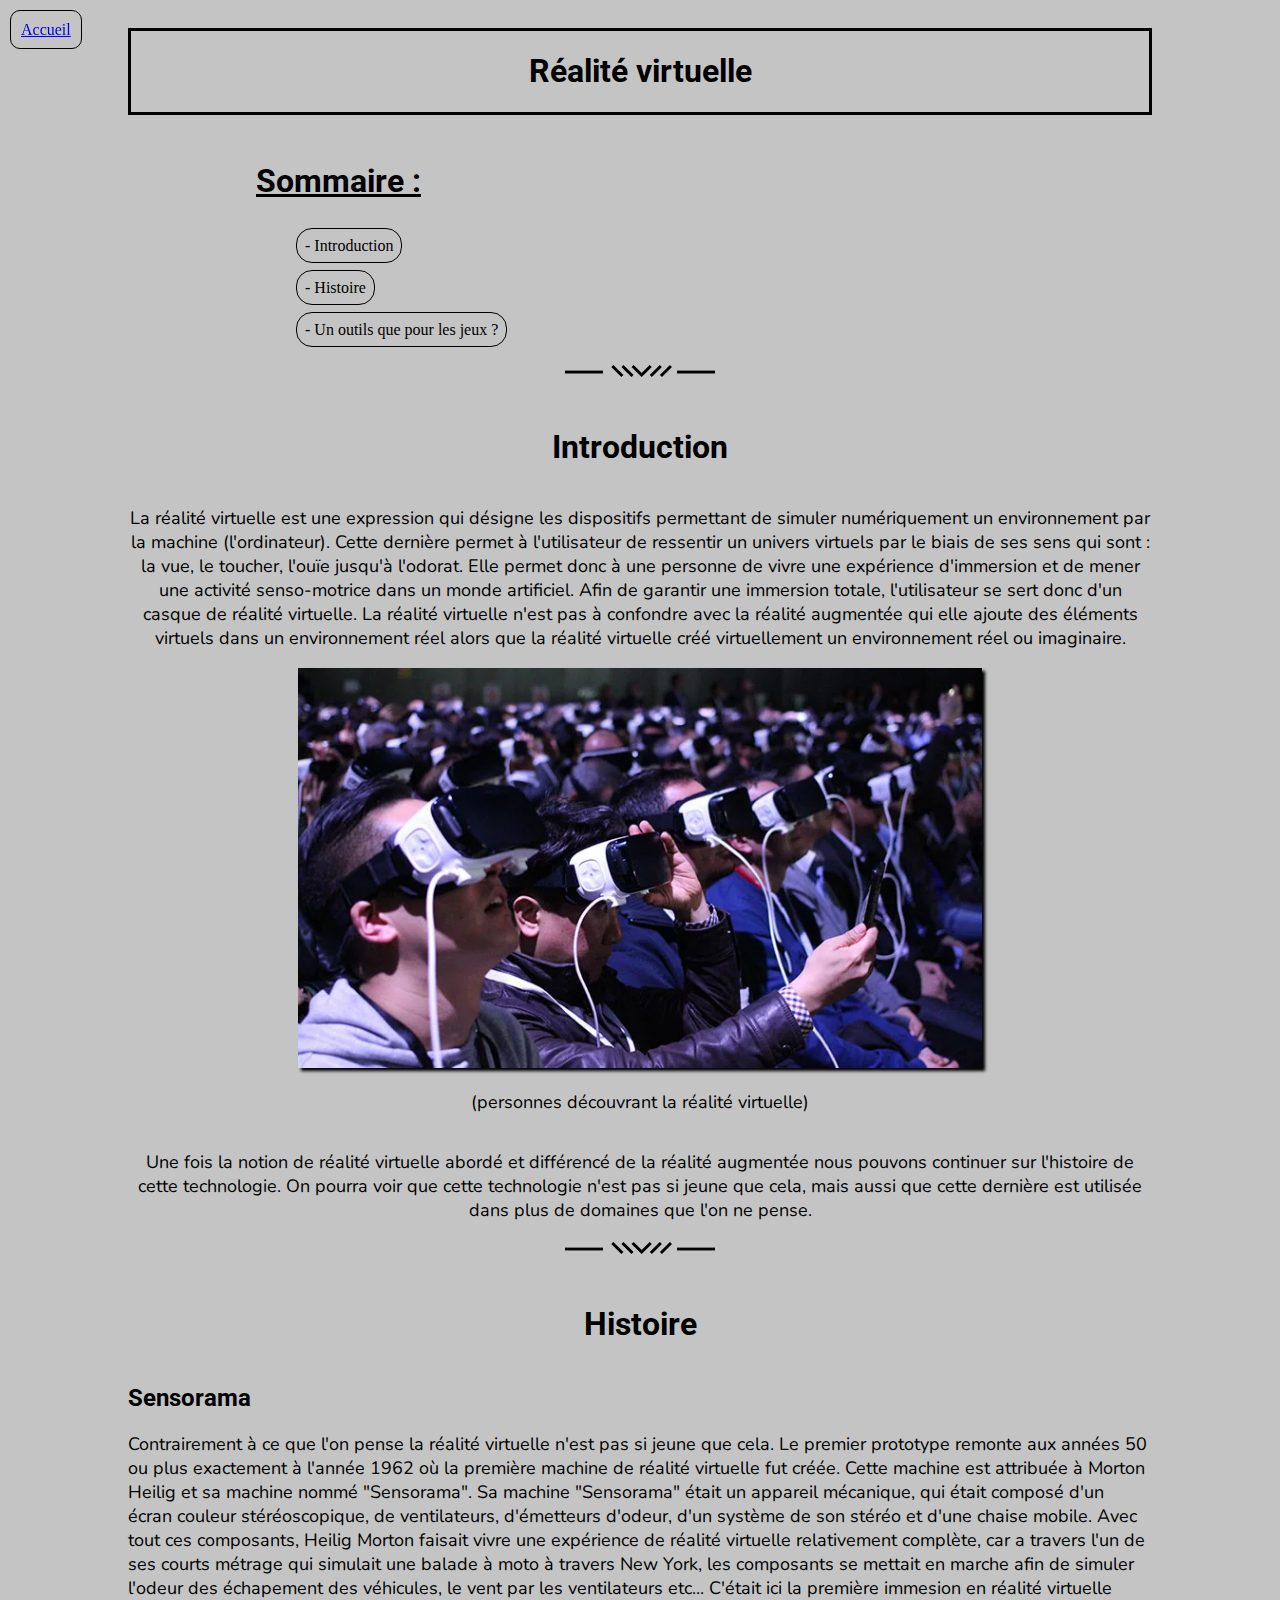
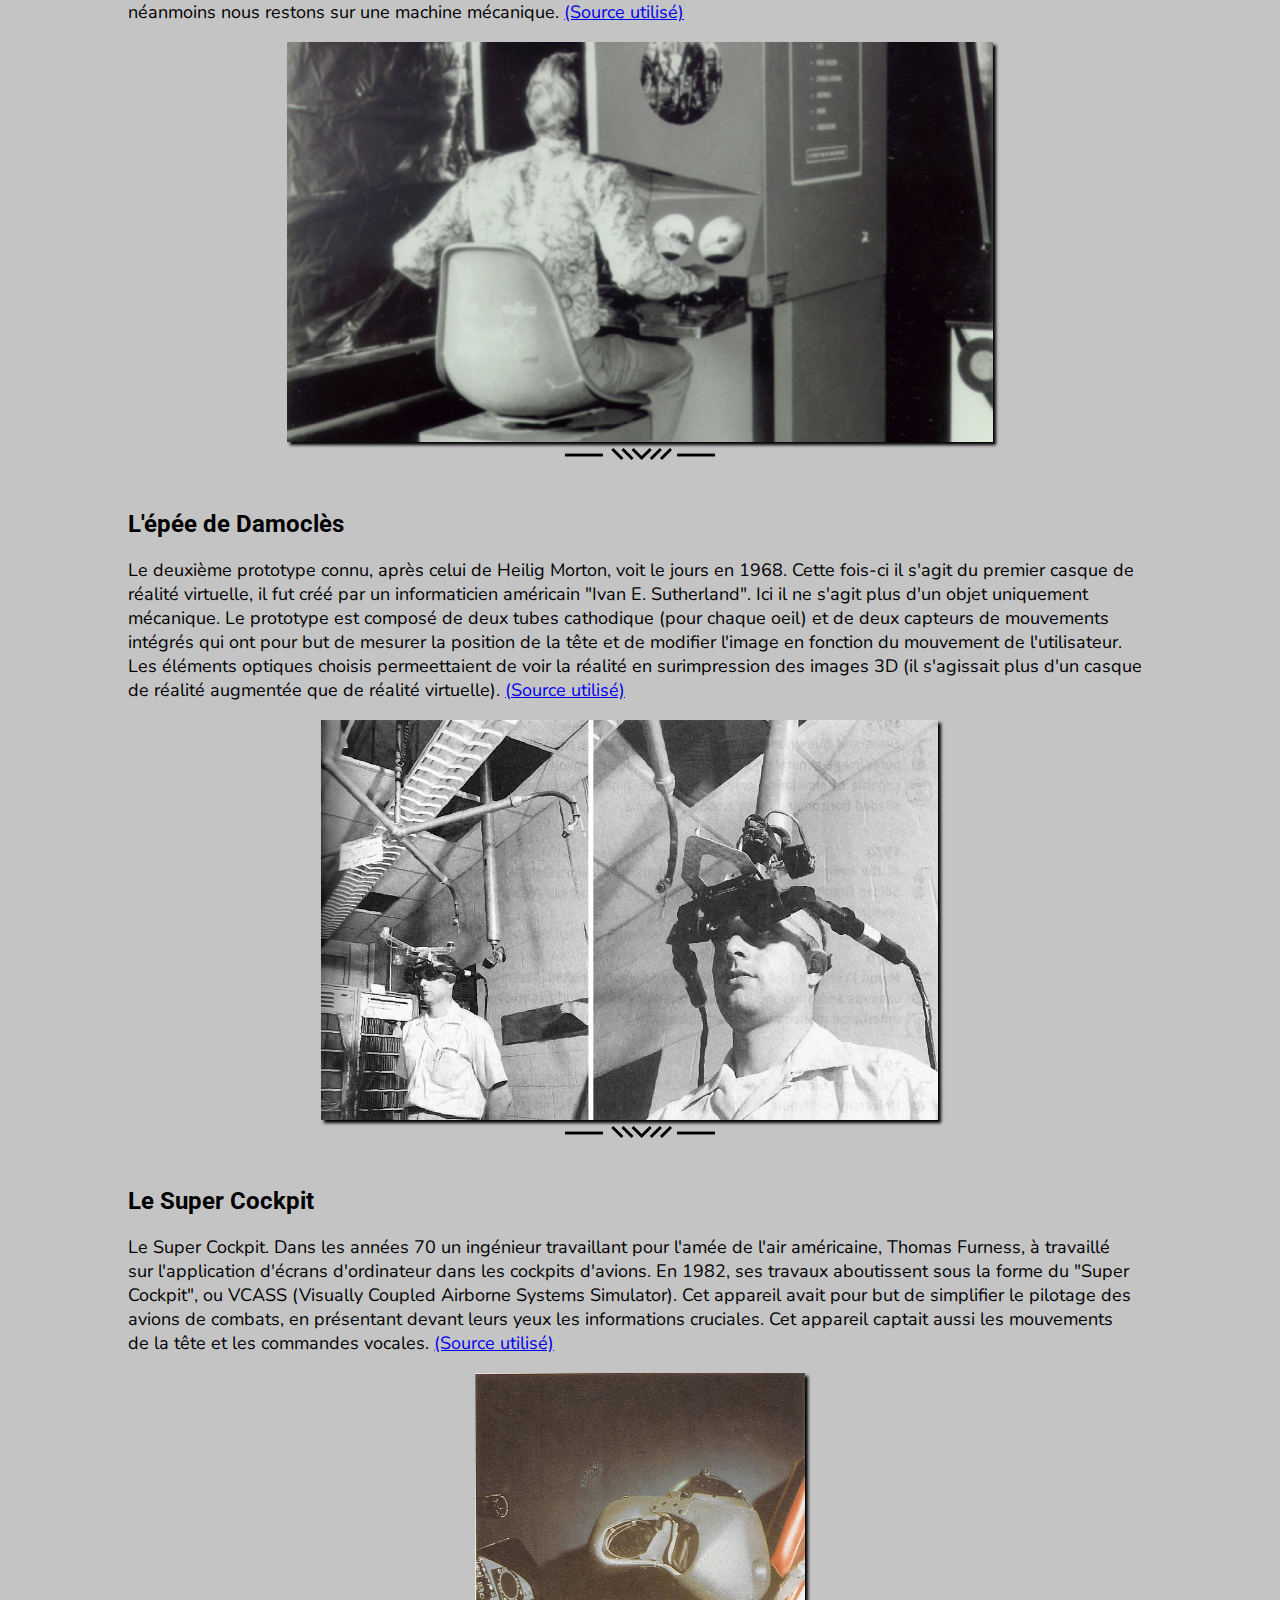
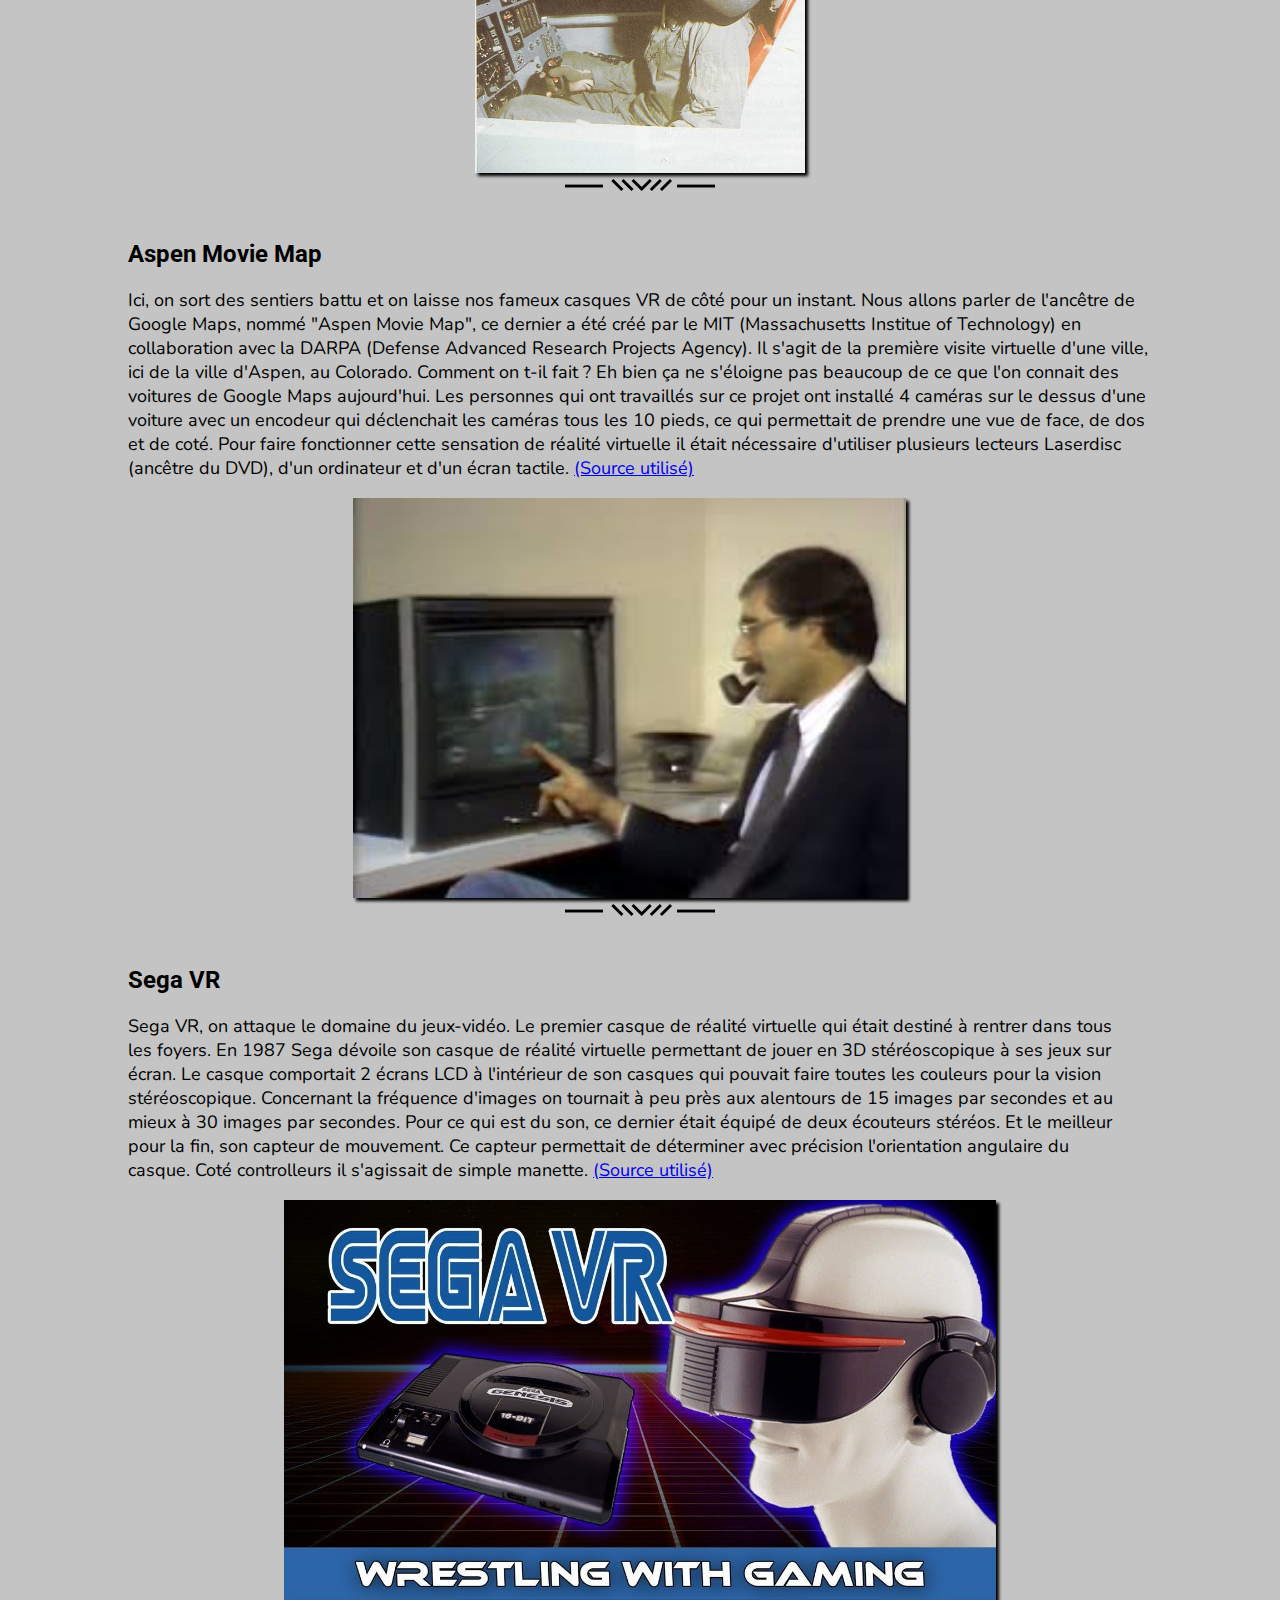
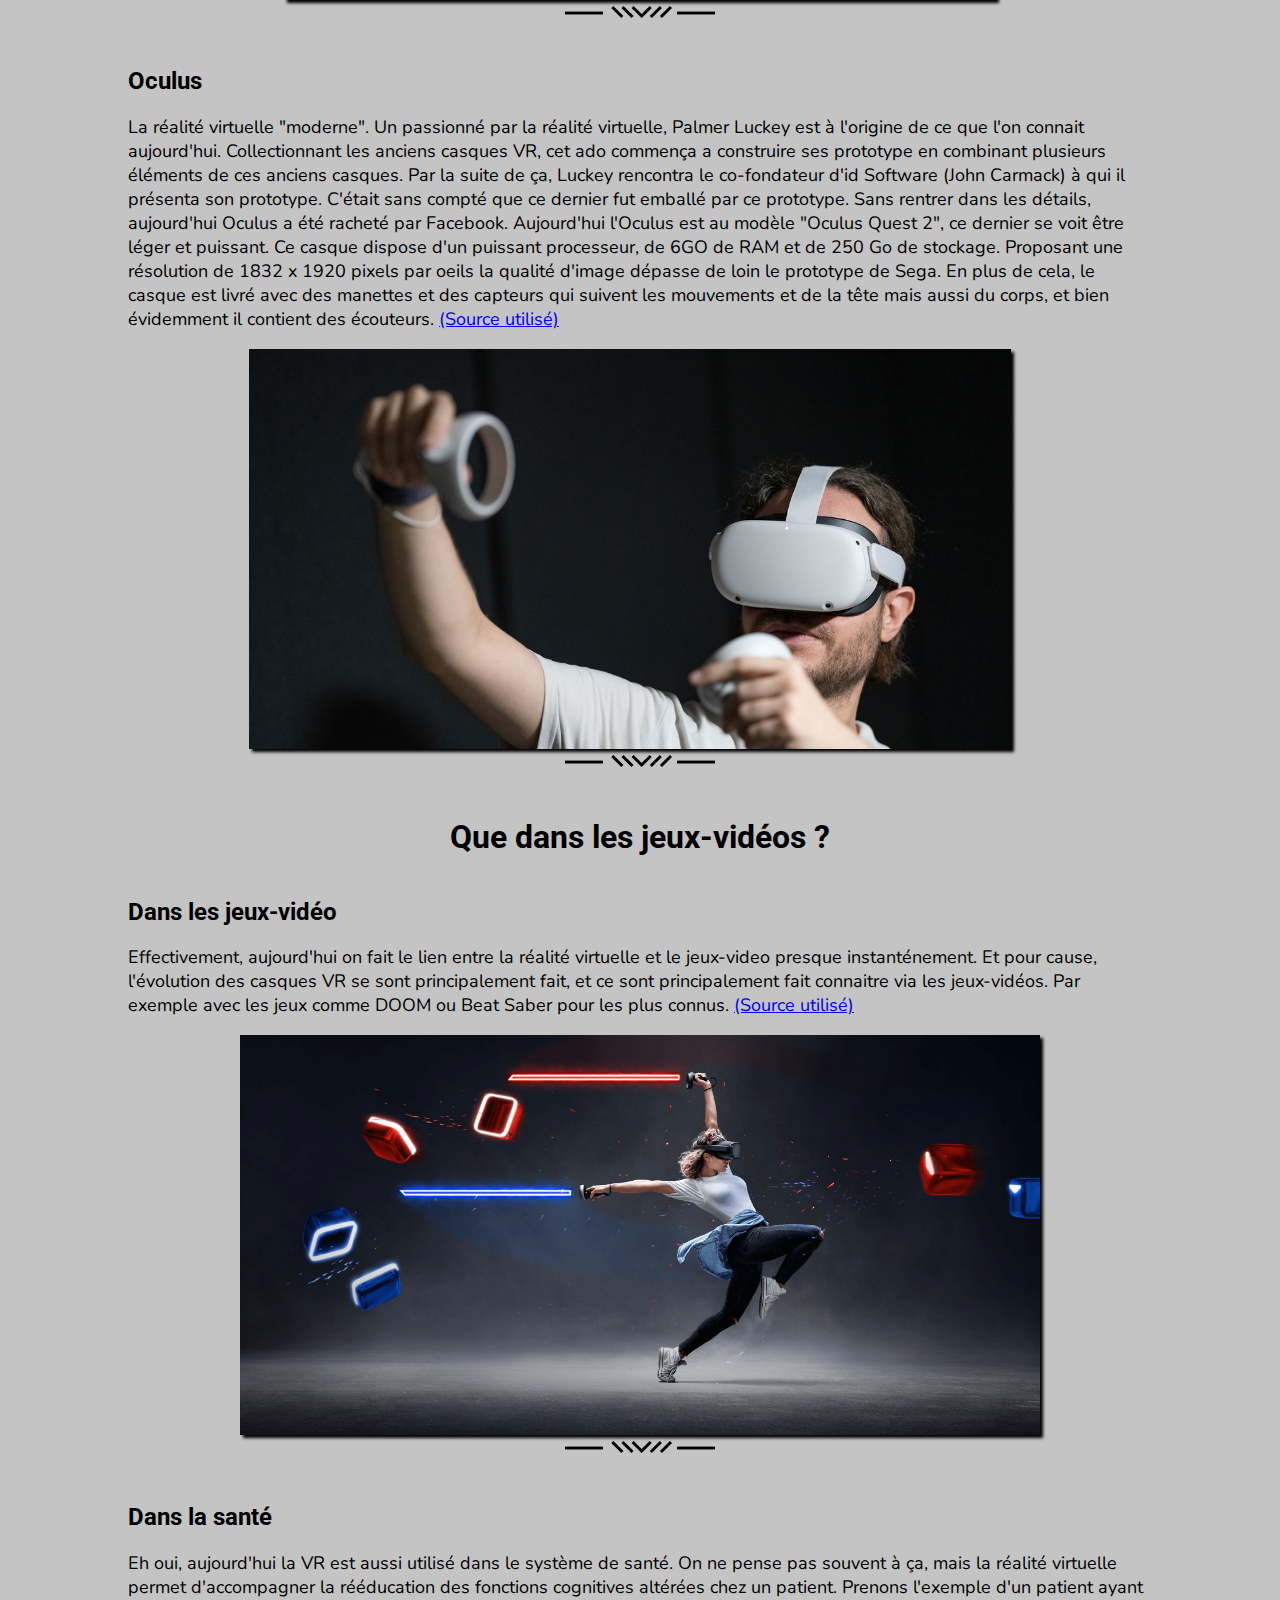
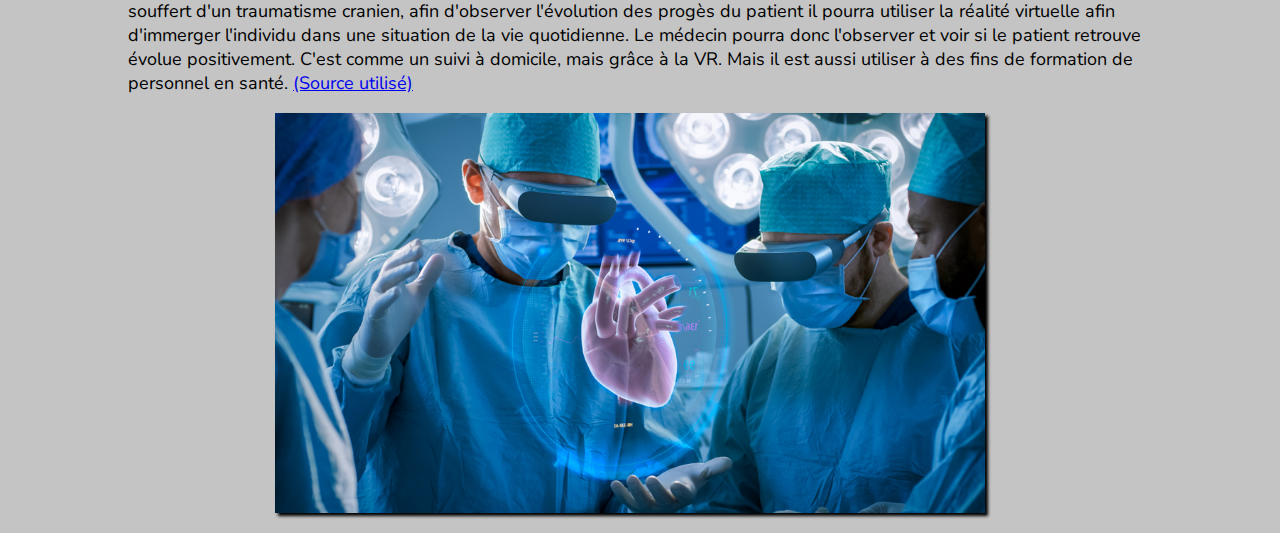
<file: vr.html>
<!DOCTYPE html>
<html lang="en">

<head>
    <meta charset="UTF-8">
    <meta http-equiv="X-UA-Compatible" content="IE=edge">
    <meta name="viewport" content="width=device-width, initial-scale=1.0">
    <link rel="stylesheet" href="style.css">
    <title>VR</title>
</head>

<body>
    <article>
        <a href="index.html" class="back_home">Accueil</a>
        <div class="header_projects"></div>
        <section>
            <!-- Title VR -->
            <div class="title_projects">
                <h1>Réalité virtuelle</h1>
            </div>
        </section>

        <section>
            <!-- Sommaire VR -->
            <div class="container_vr">
                <h1>Sommaire :</h1>
                <div class="sommaire_vr">
                    <ul>
                        <li><a href="#intro" class="link_som">- Introduction</a></li>
                        <li><a href="#histoire" class="link_som">- Histoire</a></li>
                        <li><a href="#jeux" class="link_som">- Un outils que pour les jeux ?</a></li>
                    </ul>
                </div>
            </div>
        </section>

        <section class="separator">
            <div>
                <img src="./images/separateur.png" alt="">
            </div>
        </section>

        <section id="intro">
            <!-- Introduction VR -->
            <div class="title_vr">
                <h1>Introduction</h1>
            </div>
            <div class="intro_vr  second_part_projects">
                <div>
                    <p>
                        La réalité virtuelle est une expression qui désigne les dispositifs permettant de simuler
                        numériquement un environnement par la machine (l'ordinateur).
                        Cette dernière permet à l'utilisateur de ressentir un univers virtuels par le biais de ses sens
                        qui sont : la vue, le toucher, l'ouïe jusqu'à l'odorat.
                        Elle permet donc à une personne de vivre une expérience d'immersion et de mener une activité
                        senso-motrice dans un monde artificiel.
                        Afin de garantir une immersion totale, l'utilisateur se sert donc d'un casque de réalité
                        virtuelle.
                        La réalité virtuelle n'est pas à confondre avec la réalité augmentée qui elle ajoute des
                        éléments
                        virtuels dans un environnement réel alors que la réalité virtuelle créé virtuellement un
                        environnement réel ou imaginaire.
                    </p>
                </div>
                <div>
                    <img src="./images/vr.jpg" alt="" class="second_img_projects">
                    <p>(personnes découvrant la réalité virtuelle)</p>
                </div>
            </div>
            <div class="intro_p">
                <p>
                    Une fois la notion de réalité virtuelle abordé et différencé de la réalité augmentée nous pouvons
                    continuer sur l'histoire de cette technologie.
                    On pourra voir que cette technologie n'est pas si jeune que cela, mais aussi que cette dernière est
                    utilisée dans plus de domaines que l'on ne pense.
                </p>
            </div>
        </section>

        <section class="separator">
            <div>
                <img src="./images/separateur.png" alt="">
            </div>
        </section>

        <section id="histoire">
            <!-- Histoire -->

            <div class="title_vr">
                <h1>Histoire</h1>
            </div>

            <div class="histoire_vr second_part_projects">
                <div>
                    <h2 class="under_title">Sensorama</h2>
                    <p>
                        Contrairement à ce que l'on pense la réalité virtuelle n'est pas si jeune que cela.
                        Le premier prototype remonte aux années 50 ou plus exactement à l'année 1962 où la première
                        machine de réalité virtuelle fut créée.
                        Cette machine est attribuée à Morton Heilig et sa machine nommé "Sensorama".
                        Sa machine "Sensorama" était un appareil mécanique, qui était composé d'un écran couleur
                        stéréoscopique, de ventilateurs, d'émetteurs d'odeur, d'un système de son stéréo et d'une chaise
                        mobile.
                        Avec tout ces composants, Heilig Morton faisait vivre une expérience de réalité virtuelle
                        relativement complète, car a travers l'un de ses courts métrage qui simulait une balade à moto à
                        travers New York,
                        les composants se mettait en marche afin de simuler l'odeur des échapement des véhicules, le
                        vent par les ventilateurs etc...
                        C'était ici la première immesion en réalité virtuelle néanmoins nous restons sur une machine
                        mécanique.
                        <a href="https://en.wikipedia.org/wiki/Sensorama">(Source utilisé)</a>
                    </p>
                </div>
                <div>
                    <img src="./images/vr_2.jpg" alt="" class="second_img_projects">
                </div>
            </div>

            <section class="separator">
                <div>
                    <img src="./images/separateur.png" alt="">
                </div>
            </section>

            <div class="projects third_part_projects">
                <div  class="left_projects">
                    <img src="./images/vr_5.jpg" alt="" class="second_img_projects">
                </div>
                <div>
                    <h2 class="under_title">L'épée de Damoclès</h2>
                    <p>
                        Le deuxième prototype connu, après celui de Heilig Morton, voit le jours en 1968.
                        Cette fois-ci il s'agit du premier casque de réalité virtuelle, il fut créé par un
                        informaticien américain "Ivan E. Sutherland".
                        Ici il ne s'agit plus d'un objet uniquement mécanique. Le prototype est composé de deux
                        tubes cathodique (pour chaque oeil) et de deux capteurs de
                        mouvements intégrés qui ont pour but de mesurer la position de la tête et de modifier
                        l'image en fonction du mouvement de l'utilisateur.
                        Les éléments optiques choisis permeettaient de voir la réalité en surimpression des images
                        3D (il s'agissait plus d'un casque de réalité augmentée que de réalité virtuelle).
                        <a
                            href="https://www.ulyces.co/news/le-premier-casque-de-realite-virtuelle-a-ete-invente-en-1968/">(Source
                            utilisé)</a>
                    </p>
                </div>
            </div>

            <section class="separator">
                <div>
                    <img src="./images/separateur.png" alt="">
                </div>
            </section>

            <div class="projetcs second_part_projects">
                <div class="left_projects">
                    <h2 class="under_title">Le Super Cockpit</h2>
                    <p>
                        Le Super Cockpit. Dans les années 70 un ingénieur travaillant pour l'amée de l'air
                        américaine, Thomas Furness,
                        à travaillé sur l'application d'écrans d'ordinateur dans les cockpits d'avions. En 1982, ses
                        travaux aboutissent sous la forme du "Super Cockpit",
                        ou VCASS (Visually Coupled Airborne Systems Simulator). Cet appareil avait pour but de
                        simplifier le pilotage des avions de combats,
                        en présentant devant leurs yeux les informations cruciales. Cet appareil captait aussi les
                        mouvements de la tête et les commandes vocales.
                        <a
                            href="https://voicesofvr.com/245-50-years-of-vr-with-tom-furness-the-super-cockpit-virtual-retinal-display-hit-lab-virtual-world-society/">(Source
                            utilisé)</a>
                    </p>
                </div>
                <div>
                    <img src="./images/vr_3.jpg" alt="" class="second_img_projects">
                </div>
            </div>

            <section class="separator">
                <div>
                    <img src="./images/separateur.png" alt="">
                </div>
            </section>

            <div class="projetcs third_part_projects">
                <div class="left_projects">
                    <img src="./images/vr_4.jpg" alt="" class="second_img_projects">
                </div>
                <div>
                    <h2 class="under_title">Aspen Movie Map</h2>
                    <p>
                        Ici, on sort des sentiers battu et on laisse nos fameux casques VR de côté pour un instant.
                        Nous allons parler de l'ancêtre de Google Maps, nommé "Aspen Movie Map",
                        ce dernier a été créé par le MIT (Massachusetts Institue of Technology) en collaboration
                        avec la DARPA (Defense Advanced Research Projects Agency).
                        Il s'agit de la première visite virtuelle d'une ville, ici de la ville d'Aspen, au Colorado.
                        Comment on t-il fait ? Eh bien ça ne s'éloigne pas beaucoup de ce que l'on connait des
                        voitures de Google Maps aujourd'hui. Les personnes qui ont travaillés
                        sur ce projet ont installé 4 caméras sur le dessus d'une voiture avec un encodeur qui
                        déclenchait les caméras tous les 10 pieds, ce qui permettait de prendre une vue de face, de
                        dos et de coté.
                        Pour faire fonctionner cette sensation de réalité virtuelle il était nécessaire d'utiliser
                        plusieurs lecteurs Laserdisc (ancêtre du DVD), d'un ordinateur et d'un écran tactile.
                        <a href="https://en.wikipedia.org/wiki/Aspen_Movie_Map">(Source utilisé)</a>
                    </p>
                </div>
            </div>

            <section class="separator">
                <div>
                    <img src="./images/separateur.png" alt="">
                </div>
            </section>

            <div class="projetcs second_part_projects">
                <div class="left_projects">
                    <h2 class="under_title">Sega VR</h2>
                    <p>
                        Sega VR, on attaque le domaine du jeux-vidéo. Le premier casque de réalité virtuelle qui
                        était destiné à rentrer dans tous les foyers.
                        En 1987 Sega dévoile son casque de réalité virtuelle permettant de jouer en 3D
                        stéréoscopique à ses jeux sur écran.
                        Le casque comportait 2 écrans LCD à l'intérieur de son casques qui pouvait faire toutes les
                        couleurs pour la vision stéréoscopique.
                        Concernant la fréquence d'images on tournait à peu près aux alentours de 15 images par
                        secondes et au mieux à 30 images par secondes.
                        Pour ce qui est du son, ce dernier était équipé de deux écouteurs stéréos. Et le meilleur
                        pour la fin, son capteur de mouvement.
                        Ce capteur permettait de déterminer avec précision l'orientation angulaire du casque.
                        Coté controlleurs il s'agissait de simple manette.
                        <a
                            href="https://www.etr.fr/actualite/7664-dossier-sega-vr-l-histoire-passionnante-du-casque-de-realite-virtuelle-revolutionnaire-qui-n-a-jamais-vu-le-jour.html">(Source
                            utilisé)</a>
                    </p>
                </div>
                <div>
                    <img src="./images/vr_6.jpg" alt="" class="second_img_projects">
                </div>
            </div>

            <section class="separator">
                <div>
                    <img src="./images/separateur.png" alt="">
                </div>
            </section>

            <div class="projetcs third_part_projects">
                <div class="left_projects">
                    <img src="./images/vr_7.jpeg" alt="" class="second_img_projects">
                </div>
                <div>
                    <h2 class="under_title">Oculus</h2>
                    <p>
                        La réalité virtuelle "moderne".
                        Un passionné par la réalité virtuelle, Palmer Luckey est à l'origine de ce que l'on connait
                        aujourd'hui.
                        Collectionnant les anciens casques VR, cet ado commença a construire ses prototype en
                        combinant plusieurs éléments de ces anciens casques.
                        Par la suite de ça, Luckey rencontra le co-fondateur d'id Software (John Carmack) à qui il
                        présenta son prototype.
                        C'était sans compté que ce dernier fut emballé par ce prototype. Sans rentrer dans les
                        détails, aujourd'hui Oculus a été racheté par Facebook.
                        Aujourd'hui l'Oculus est au modèle "Oculus Quest 2", ce dernier se voit être léger et
                        puissant.
                        Ce casque dispose d'un puissant processeur, de 6GO de RAM et de 250 Go de stockage.
                        Proposant une résolution de 1832 x 1920 pixels par oeils la qualité d'image dépasse de loin
                        le prototype de Sega.
                        En plus de cela, le casque est livré avec des manettes et des capteurs qui suivent les
                        mouvements et de la tête mais aussi du corps, et bien évidemment il contient des écouteurs.
                        <a
                            href="https://www.realite-virtuelle.com/oculus-tout-savoir-entreprise/#Le_lancement_de_lOculus_Rift">(Source
                            utilisé)</a>
                    </p>
                </div>
            </div>
        </section>

        <section class="separator">
            <div>
                <img src="./images/separateur.png" alt="">
            </div>
        </section>

        <section id="jeux">
            <!-- Dans quel domaine ? -->

            <div class="title_vr">
                <h1>Que dans les jeux-vidéos ?</h1>
            </div>

            <div class="projetcs second_part_projects">
                <div class="left_projects">
                    <h2 class="under_title">Dans les jeux-vidéo</h2>
                    <p>
                        Effectivement, aujourd'hui on fait le lien entre la réalité virtuelle et le jeux-video presque
                        instanténement.
                        Et pour cause, l'évolution des casques VR se sont principalement fait, et ce sont principalement
                        fait connaitre via les jeux-vidéos.
                        Par exemple avec les jeux comme DOOM ou Beat Saber pour les plus connus.
                        <a
                       
                            href="https://vrsutz.com/fr/jeux-realite-virtuelle-histoire#:~:text=L'histoire%20des%20jeux%20de,contr%C3%B4ler%20la%20taille%20des%20vagues.">(Source
                            utilisé)</a>
                    </p>
                </div>
                <div>
                    <img src="./images/vr_8.jpg" alt="" class="second_img_projects">
                </div>
            </div>

             <section class="separator">
            <div>
                <img src="./images/separateur.png" alt="">
            </div>
        </section>

            <div class="projetcs third_part_projects">
                <div class="left_projects">
                    <img src="./images/vr_9.jpg" alt="" class="second_img_projects">
                </div>
                <div>
                    <h2 class="under_title">Dans la santé</h2>
                    <p>
                        Eh oui, aujourd'hui la VR est aussi utilisé dans le système de santé.
                        On ne pense pas souvent à ça, mais la réalité virtuelle permet d'accompagner la rééducation
                        des fonctions cognitives altérées chez un patient.
                        Prenons l'exemple d'un patient ayant souffert d'un traumatisme cranien, afin d'observer
                        l'évolution des progès du patient il pourra utiliser la réalité virtuelle
                        afin d'immerger l'individu dans une situation de la vie quotidienne. Le médecin pourra donc
                        l'observer et voir si le patient retrouve évolue positivement.
                        C'est comme un suivi à domicile, mais grâce à la VR. Mais il est aussi utiliser à des fins
                        de formation de personnel en santé.
                        <a
                           
                            href="https://reality.fr/blog/sante-medecine-realite-virtuelle/#:~:text=La%20r%C3%A9alit%C3%A9%20virtuelle%20est%20utilis%C3%A9e%20en%20m%C3%A9decine%20afin%20de%20mettre,de%20phobies%20ou%20de%20traumatismes.">(Source
                            utilisé)</a>
                    </p>
                </div>
            </div>

        </section>

        <footer>

        </footer>
    </article>
</body>

</html>
</file>
<file: style.css>
@import url('https://fonts.googleapis.com/css2?family=Roboto:wght@300;700&display=swap');
@import url('https://fonts.googleapis.com/css2?family=Nunito&display=swap');


html{
  scroll-behavior: smooth;
}

p{
  font-size: large;
  font-family: 'Nunito',sans-serif;
}

h1{
  font-size: xx-large;
  font-family: 'Roboto',sans-serif;
  font-weight: 700;
}

h2{
  font-family: 'Roboto',sans-serif;
  font-weight: 700;
}

body{
  margin: 0;
  overflow-x: hidden;
}

.menu{
  display: flex;
  background-color: #c4c4c4;
}

.menu_2{
  display: flex;
  align-items: center;
  justify-content: center;
  width: 12.5%;
  height: 80px;
}

.menu_1{
  width: 50%;
  height: 50px;
}

.menu button{
  border: none;
  background-color: #c4c4c4;
  font-weight: bold;
}

.menu button:hover{
  background-color: black;
  color:white;
  padding: 10px 15px;
  border-radius: 0.6em 2em;
  transition-duration: 0.4s;
  transform: scale(1.1); 
}

.hero{
  display: flex;
  height: 550px;
  background: rgb(196,196,196);
  background: linear-gradient(100deg, rgba(216,216,216,1) 50%, rgba(0,0,0,1) 50%);
}

.left_hero{
  width: 50%;
  margin-left: 20%;
  display: flex;
  justify-content: center;
  flex-direction: column;
}

.right_hero{
  display: flex;
  align-items: flex-end;
  width: 50%;
  margin-right: 20%;
}

.img_hero{
  height: 30px;
  padding-top: 3px;
}

.moi{
  max-width: 100%;
  height: auto;
}

.button_hero{
  border: none;
  background-color: #c4c4c4 ;
  margin-top: 20%;
  border-radius: 1em;
}

.link_hero{
  justify-content: left;
}

article{
  background-color: #c4c4c4;
}

.pres{
  display: flex;
  background-color: #252424;
}

.left_pres{
  margin-top: 1%;
  display: inline;
  width: 80%;
  margin-left: 20%;
  color: white;
}

.right_pres{
  width: 20%;
  margin-right: 10%;
}

.logo{
  max-width: 100%;
  height: 100%;
}

.img_cv{
  margin-top: 1%;
  margin-bottom: 1%;
  width: 70%;
}

.button_cv{
  padding: 0.3em;
  border-radius: 0.6em;
  background-color: #c4c4c4;
  width: 15%;
}

.button_cv a{
  text-decoration: none;
  color:black;
  font-weight: bold;
}

.button_cv:hover{
  transition-duration: 0.4s;
  transform: scale(1.1); 
}

.about{
  margin-right: 10%;
  margin-left: 10%;
  margin-bottom: 2%;
}

.title_about{
  display: flex;
  align-items: center;
  justify-content: center;
  border: solid 3px black;
  margin-top: 5%;
  margin-right: 10%;
  margin-left: 10%; 
}

.title_about h1{
  margin: 15px;
}

.p_about{
  display: flex;
  align-items: center;
  justify-content: center;
  text-align: center;
  margin-right: 10%;
  margin-left: 10%; 
}

.separator{
  display: flex;
  background-color: #c4c4c4;
  align-items: center;
  justify-content: center;
  margin-bottom: 2%;
  margin-right: 10%;
  margin-left: 10%;
}

.experience{
  margin-right: 10%;
  margin-left: 10%;
  margin-bottom: 2%;
}

.title_experience{
  display: flex;
  align-items: center;
  justify-content: center;
  border: solid 3px black;
  margin-top: 5%;
  margin-right: 10%;
  margin-left: 10%; 
}

.title_experience h1{
  margin: 15px;
}

.exp_container{
  margin-top: 2%;
}

.exp_about{
  display: flex;
  flex-direction: column;
  text-align: left;
  margin-right: 10%;
  margin-left: 10%; 
}

.exp_about h3{
  text-decoration: underline;
}

.icon_skills{
  height: 144px;
  width: 144px;
}

.img_skills{
  display: grid;
  margin-top: 2%;
  grid-template-columns: 33% 33% 33%;
  margin-left: 10%;
  margin-right: 10%;
}

.img_known_skills{
  display: flex;
  justify-content: center;
  align-items: center;
  flex-direction: column;
  margin: 2%;
}

.skills{
  margin-right: 10%;
  margin-left: 10%;
  margin-bottom: 2%;
}

.title_skills{
  display: flex;
  align-items: center;
  justify-content: center;
  border: solid 3px black;
  margin-top: 5%;
  margin-right: 10%;
  margin-left: 10%; 
}

.title_skills h1{
  margin: 15px;
}

.project_grid_title{
  margin-right:10%;
  margin-left:10%;
}

.header_projects{
  height: 10px;
}

.sub_title_project{
  display: flex;
  align-items: center;
  justify-content: center;
  text-decoration: underline;;
  margin-right: 10%;
  margin-left: 10%; 
}

.back_home{
  position: sticky;
  border: 1px solid black;
  border-radius: 10px;
  top: 10px;
  left: 10px;
  padding: 10px;
}

.back_home:hover{
  background-color: #0b365c;
  color: #F3E7E7;
}

.link_to_project{
  border: 1px solid black;
  border-radius: 10px;
  bottom: 10px;
  left: 10px;
  padding: 10px;
}

.link_to_project:hover{
  background-color: #0b365c;
  color: #F3E7E7;
}

.title_project{
  display: flex;
  align-items: center;
  justify-content: center;
  border: solid 3px black;
  margin-top: 5%;
  margin-right: 10%;
  margin-left: 10%; 
}

.title_project h1{
  margin: 15px;
}

.title_projects{
  display: flex;
  align-items: center;
  justify-content: center;
  border: solid 3px black;
  margin-bottom: 2%;
  margin-right: 10%;
  margin-left: 10%; 
}

/********* Superposition simple de texte sur une image *******/

/* Conteneur principal */
.overlay-image {
  position: relative;
  width: 400px;
}

/* Image originale */
.overlay-image .image {
  display: block;
  width: 400px;
  height: 340px;
  border-radius: 2em;
}

/* Texte original */
.overlay-image .text {
  color: #fff;
  font-size: 30px;
  line-height: 1.5em;
  text-shadow: 2px 2px 2px #000;
  text-align: center;
  position: absolute;
  top: 50%;
  left: 50%;
  transform: translate(-50%, -50%);
  width: 100%;
}

/********* Hover image et texte *******/

/* Overlay */
.overlay-image .hover {
  position: absolute;
  top: 0;
  height: 100%;
  width: 100%;
  opacity: 0;
  transition: .5s ease;
  border-radius: 2em;
}

/* Apparition overlay sur passage souris */
.overlay-image:hover .hover {
  opacity: 1;
}

/********* Hover background et texte uniquement *******/

.overlay-image .normal {
  transition: .5s ease;
}

.overlay-image:hover .normal {
  opacity: 0;
}

.overlay-image .hover {
  background-color: rgba(0, 0, 0, 0.5);
}

.project{
  margin-bottom: 1%;
  background-color: #c4c4c4;
}

.container {
  display: flex;
  justify-content: space-evenly;
  flex-wrap: wrap;
  row-gap: 50px;
  padding: 1%;
  margin-left: 10%;
  margin-right: 10%;
}

.title_contact{
  display: flex;
  align-items: center;
  justify-content: center;
  border: solid 3px black;
  margin-bottom: 2%;
  margin-right: 10%;
  margin-left: 10%; 
}

.title_projects{
  display: flex;
  align-items: center;
  justify-content: center;
  border: solid 3px black;
  margin-right: 10%;
  margin-left: 10%; 
}

.projects{
  display: flex;
  justify-content: center;
  align-items: center;
}

.first_part_projects{
  display: flex;
  flex-direction: column;
  justify-content: center;
  align-items: center;
  margin-left: 10%;
  margin-right: 10%;
}

.second_part_projects{
  display: flex;
  justify-content: center;
  align-items: center;
  margin-left: 10%;
  margin-right: 10%;
}

.third_part_projects{
  display: flex;
  justify-content: center;
  align-items: center;
  margin-left: 10%;
  margin-right: 10%;
}

.thourth_part_projects{
  display: flex;
  justify-content: center;
  align-items: center;
  margin-left: 10%;
  margin-right: 10%;
}

.last_part_projects{
  display: flex;
  justify-content: center;
  align-items: center;
  margin-left: 10%;
  margin-right: 10%;
}

.first_img_projects{
  width: 100%;
  height: 550px;
  box-shadow: 3px 3px 3px black;
}

.second_img_projects{
  width: 800px ;
  height: 400px;
  box-shadow: 3px 3px 3px black;
}

.third_img_projects{
  width: 800px ;
  height: 400px;
  box-shadow: 3px 3px 3px black;
}

.thourth_img_projects{
  width: 800px ;
  height: 400px;
  box-shadow: 3px 3px 3px black;
}

.last_img_projects{
  width: 800px;
  height: 400px;
  box-shadow: 3px 3px 3px black;
}

.left_projects{
  margin-right: 2%;
}

.veille{
  margin-right: 10%;
  margin-left: 10%;
  margin-bottom: 2%;
}

.title_veille{
  display: flex;
  align-items: center;
  justify-content: center;
  border: solid 3px black;
  margin-top: 5%;
  margin-right: 10%;
  margin-left: 10%; 
}

.title_veille h1{
  margin: 15px;
}

.p_veille{
  display: flex;
  justify-content: center;
  align-items: center;
  text-align: center;
  flex-direction: column;
}

.veille button{
  margin-top: 2%;
  padding: 0.3em;
  border-radius: 0.6em;
  background-color: #c4c4c4;
  color: black;
  font-weight: bold;
}

.veille button:hover{
  transition-duration: 0.4s;
  transform: scale(1.1); 
}

.container_vr{
  display: flex;
  flex-direction: column;
  align-items: left;
  justify-content: left;
  margin-left: 20%;
}

.container_vr li{
  list-style: none;
  margin-bottom: 1.5rem;
}

.container_vr h1{
  text-decoration: underline;
}

.link_som{
  border: 1px solid black;
  border-radius: 1em;
  padding: 0.5em;
}

.container_vr a{
  text-decoration: none;
  color: #000;
}

.title_vr{
  display: flex;
  justify-content: center;
}

.intro_vr{
  text-align: center;
}

.histoire_vr{
  display: flex;

}

.intro_p{
  margin-left: 10%;
  margin-right: 10%;
  text-align: center;
}

footer{
  padding: 8px;
  background-color: #c4c4c4;
}

@media(max-width: 1425px){
  .second_part_projects{
    display: flex;
    flex-direction: column;
    justify-content: center;
    align-items: center;
  }
  
  .third_part_projects{
    display: flex;
    flex-direction: column-reverse;
    justify-content: center;
    align-items: center;
  }
  
  .thourth_part_projects{
    display: flex;
    flex-direction: column;
    justify-content: center;
    align-items: center;
  }
  
  .last_part_projects{
    display: flex;
    flex-direction: column-reverse;
    justify-content: center;
    align-items: center;
  }
  .second_img_projects{
    width: 100% ;
  }
  
  .third_img_projects{
    width: 100% ;
  }
  
  .thourth_img_projects{
    width: 100% ;
  }
  
  .last_img_projects{
    width: 100%;
  }
  
}

@media(max-width: 1024px){
  .moi{
    display: none;
  }
  .menu_2{
    width: 100%;
    display: flex;
    align-items: center;
    justify-content: center;
  }
  .hero{
    color: white;
    height: 450px;
    display: flex;
    background-image: url("./images/img_hero.jpg");
    background-size: cover;
    justify-content: center;
  }
  .left_hero h1 ,p{
    display: flex;
    justify-content: center;
    text-align: center;
  }
  .left_hero{
    margin: 0;
  }
  .right_hero{
    margin: 0;
    width: 0;
  }
  .link_hero{
    display: flex;
    justify-content: center;
    align-items: center;
  }
  .button_hero{
    margin: 1%;
  }
  .logo{
    display: none;
  }
  .pres{
    width: 100%;
  }
  .pres h1{
    display: flex;
    justify-content: center;
  }
  .left_pres p{
    display: flex;
    justify-content: center;
    align-items: center;
    text-align: center;
  }
  .first_img_projects{
    width: 100%;
    height: auto;
  }
  .second_img_projects{
    width: 100%;
    height: auto;
  }
  .third_img_projects{
    width: 100%;
    height: auto;
  }
  .last_img_projects{
    width: 100%;
    height: auto;
  }
  .second_part_projects{
    display: flex;
    flex-direction: column;
  }
  .third_part_projects{
    display: flex;
    flex-direction: column;
  }
  .last_part_projects{
    display: flex;
    flex-direction: column-reverse;
  }
  .p_about p{
    display: block;
  }
  .exp_about p{
    flex-direction: column;
  }
  .under_title{
    text-align: center;
  }
}

@media(max-width: 765px){
  .img_skills{
    display: flex;
    align-items: center;
    flex-direction: column;
  }
}
</file>
